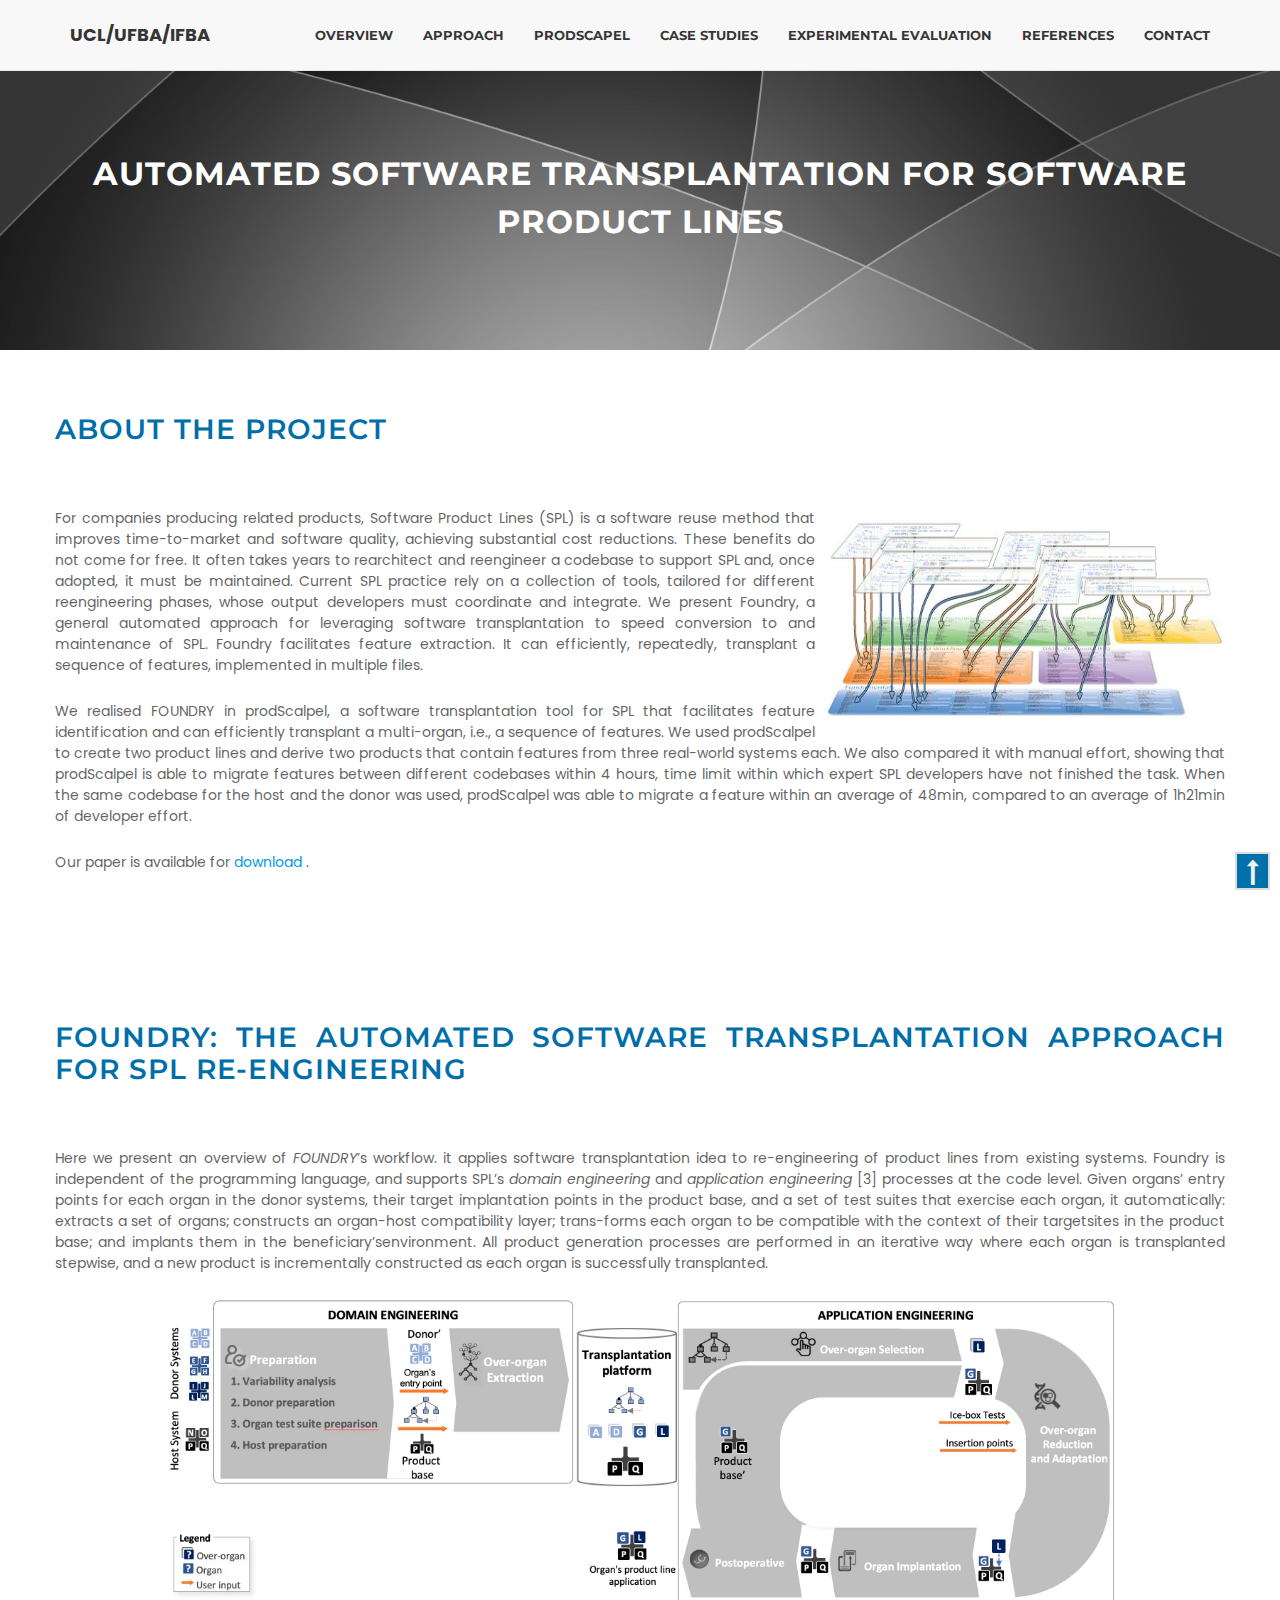
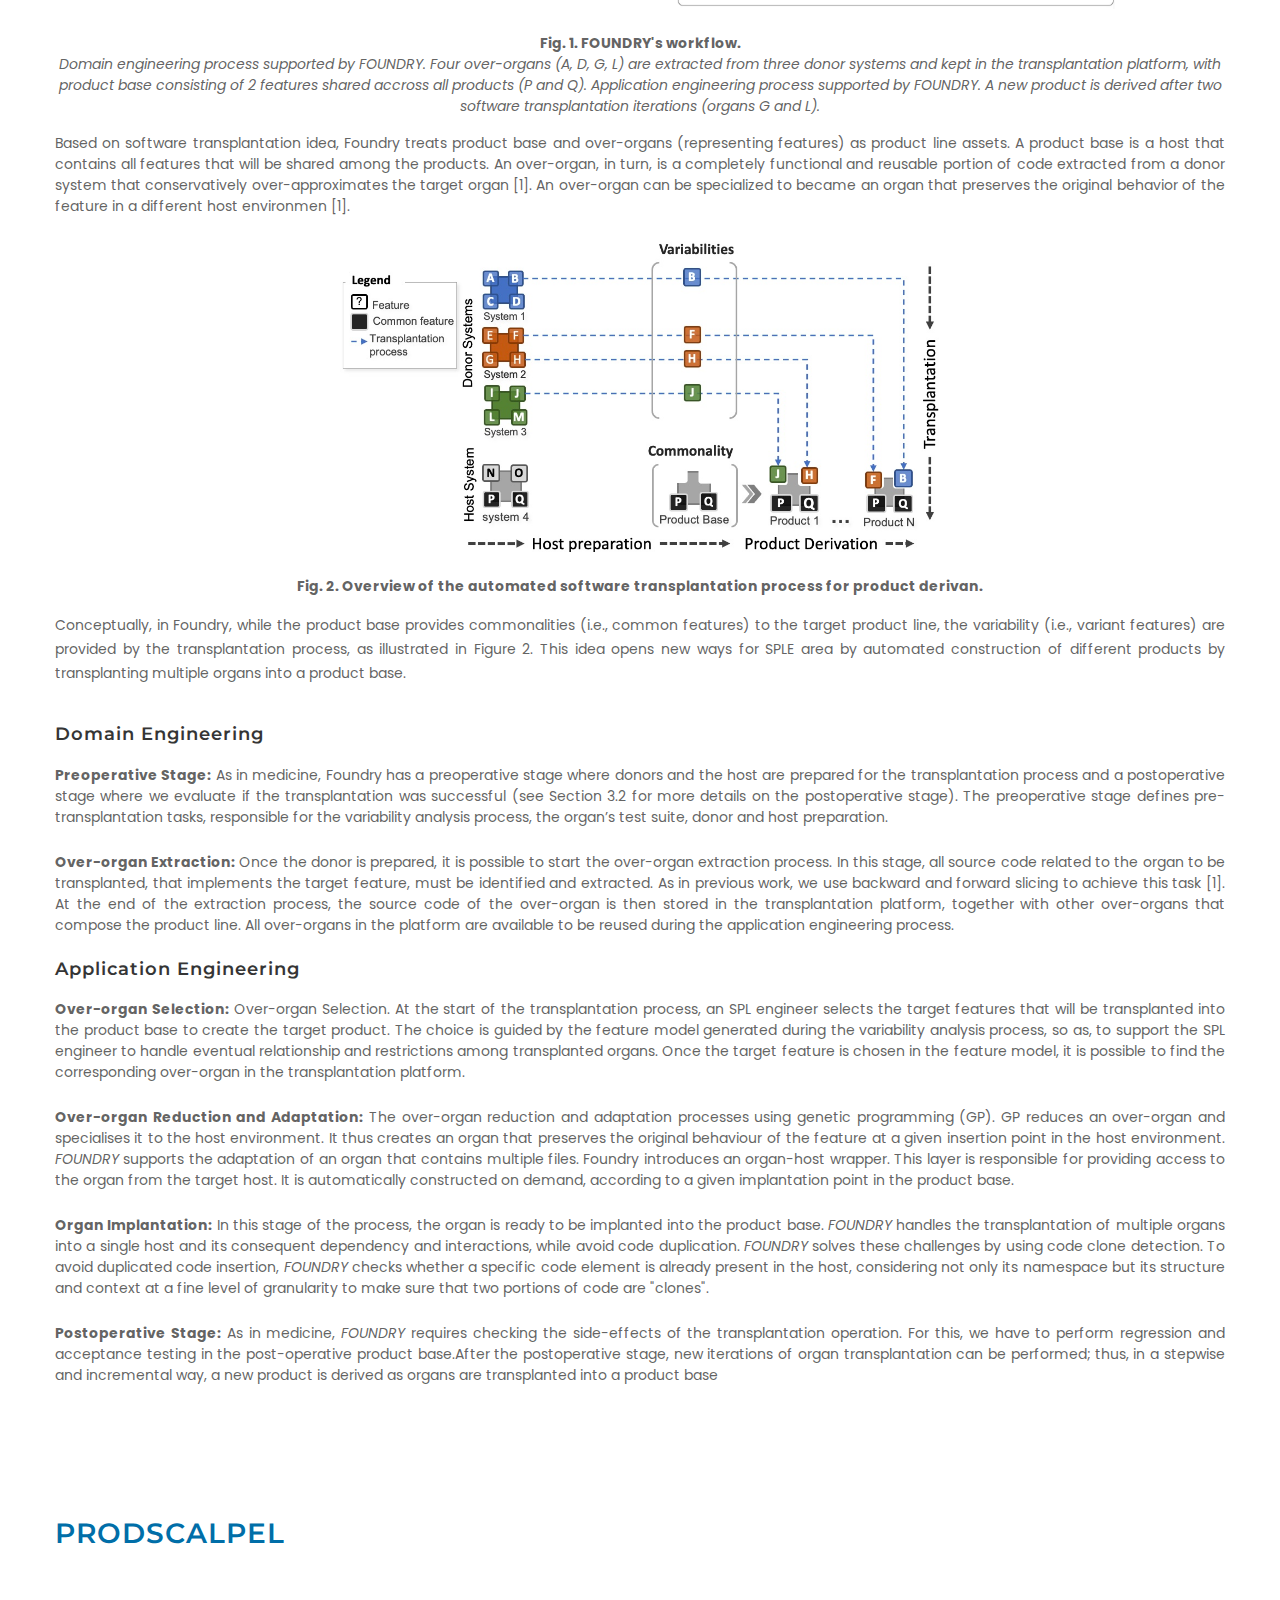
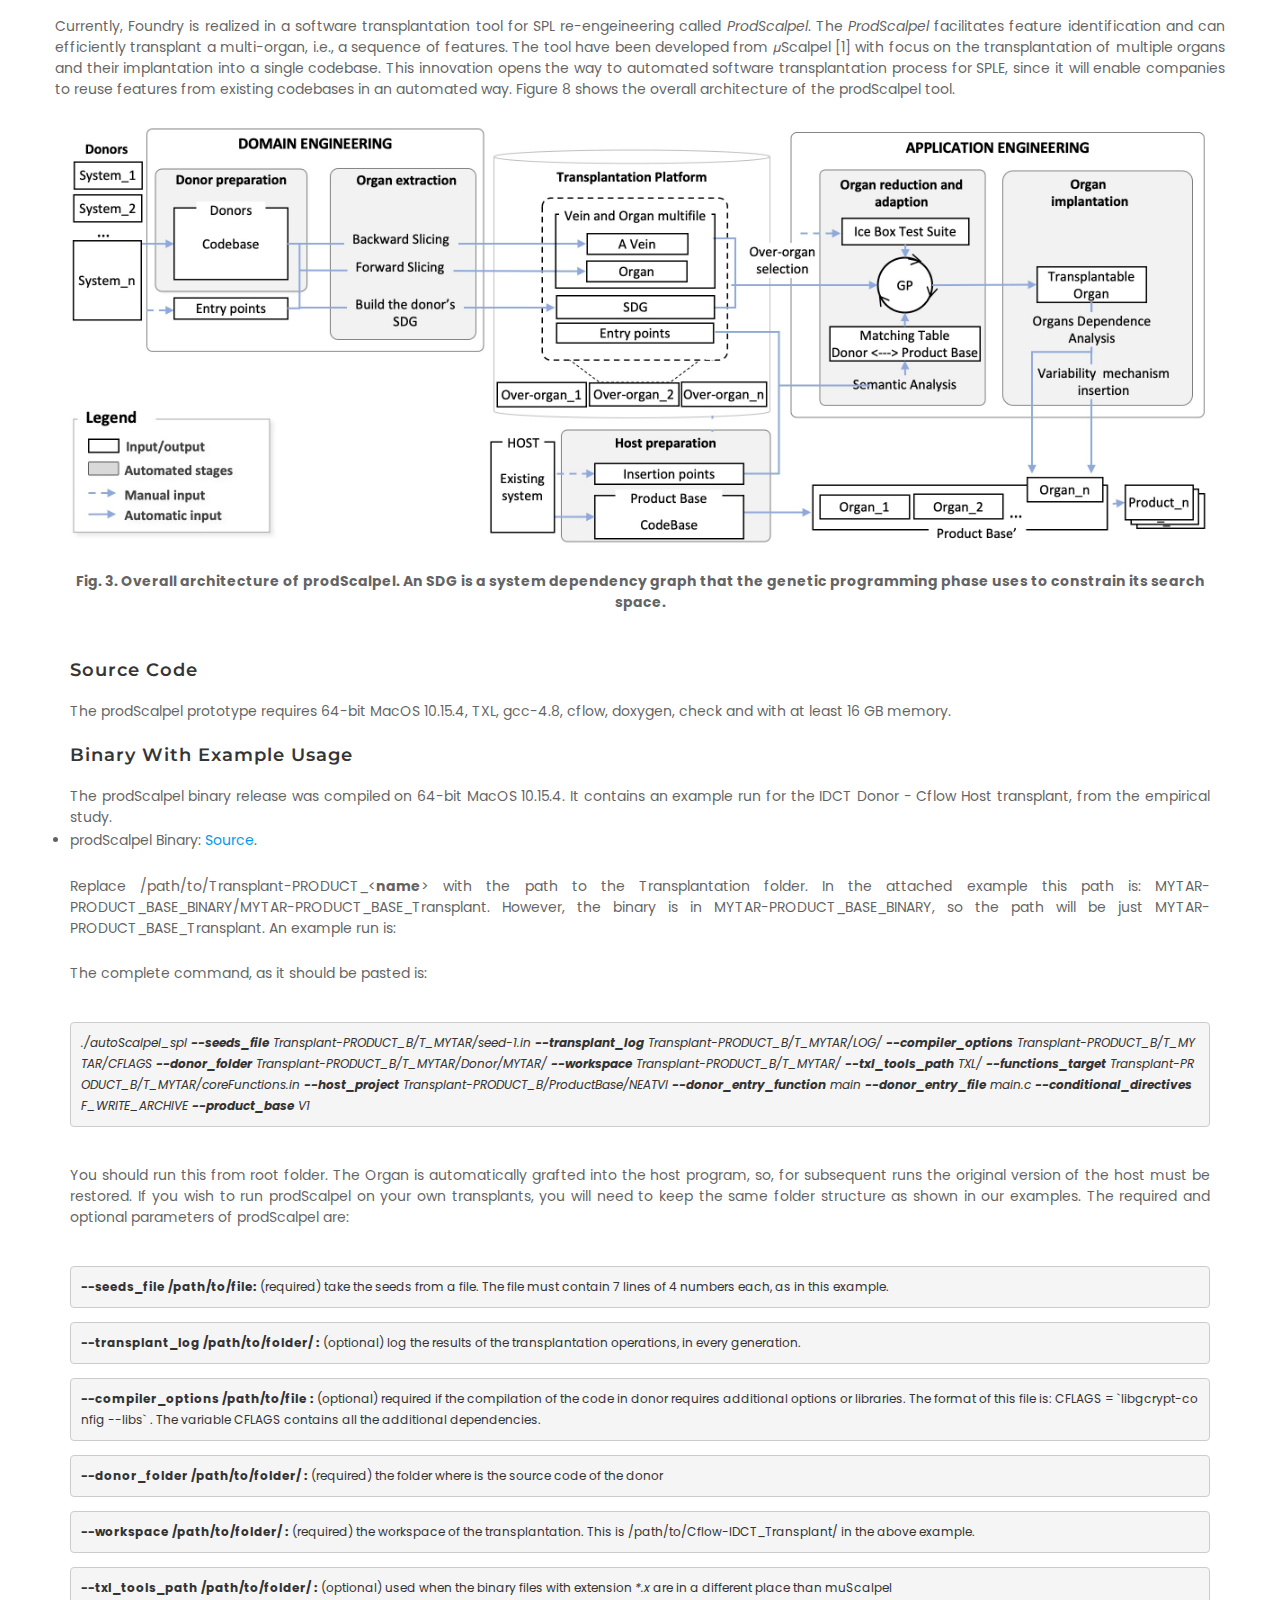
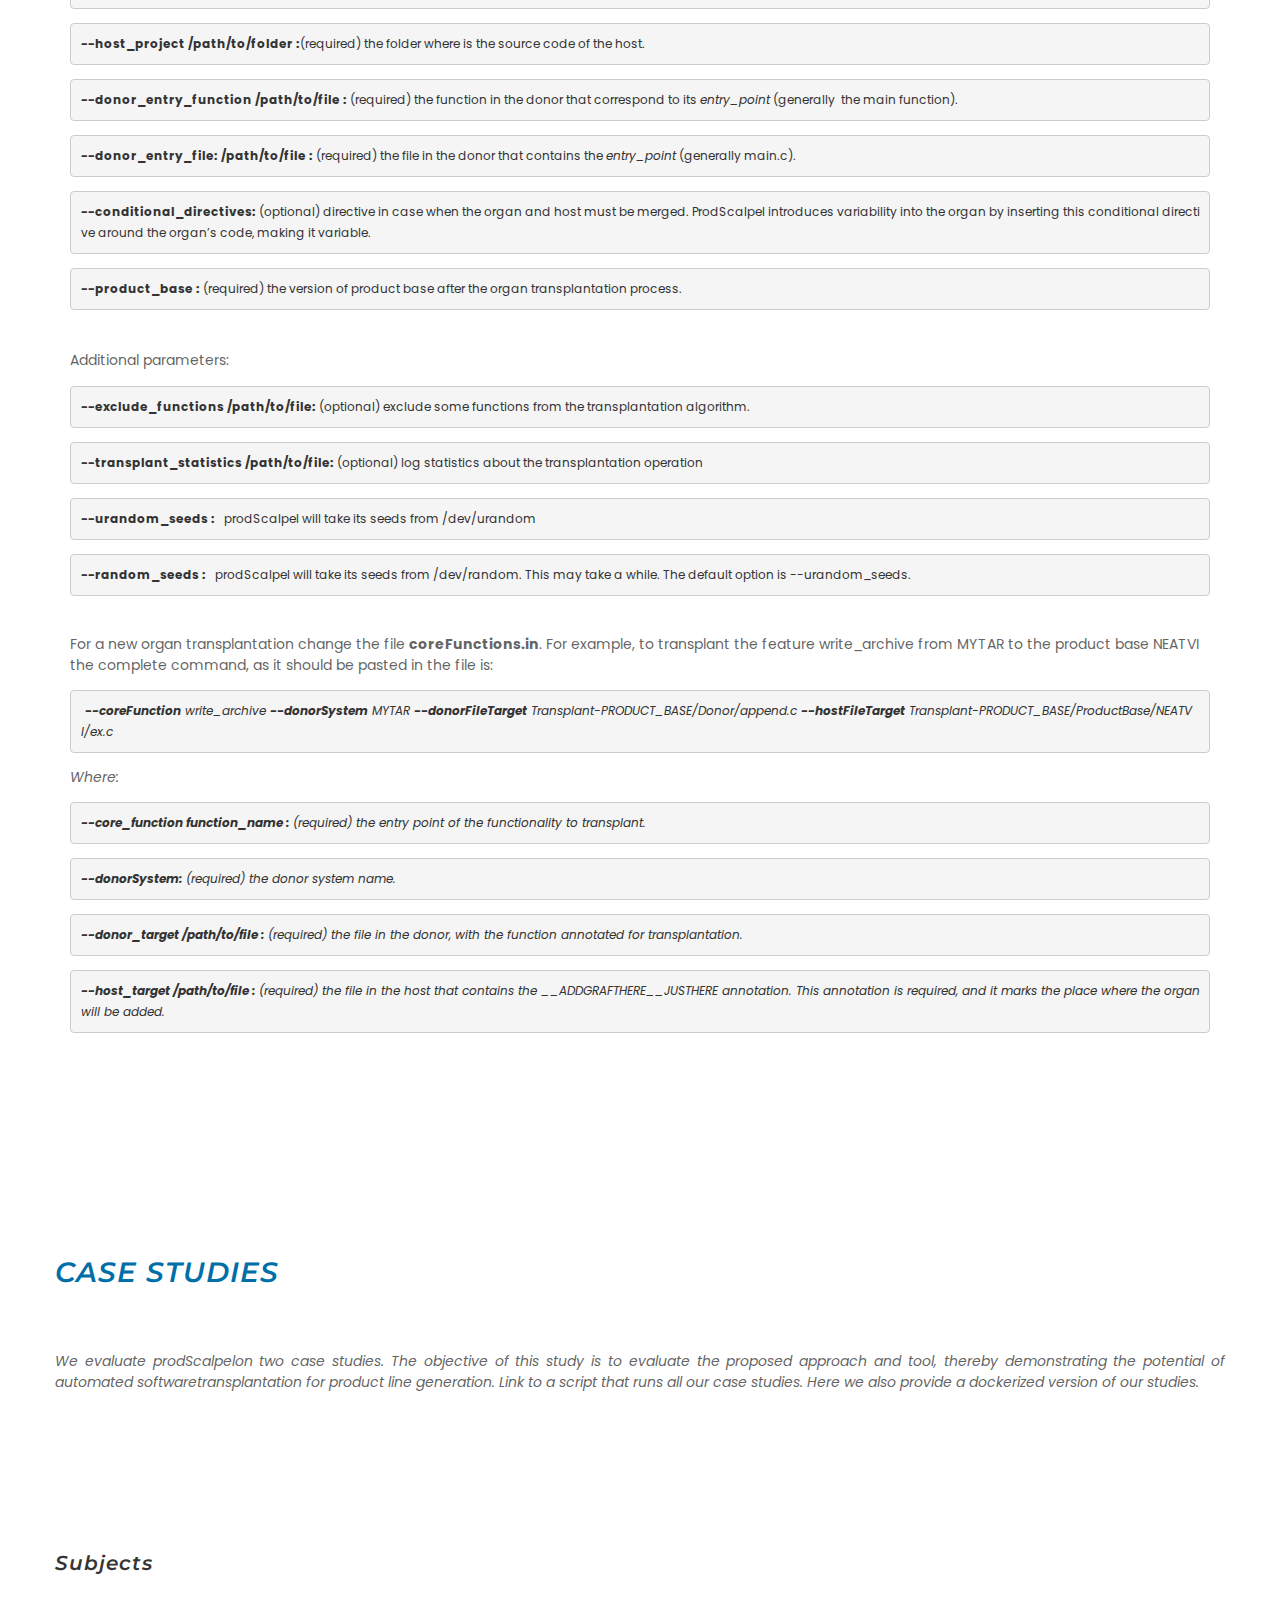
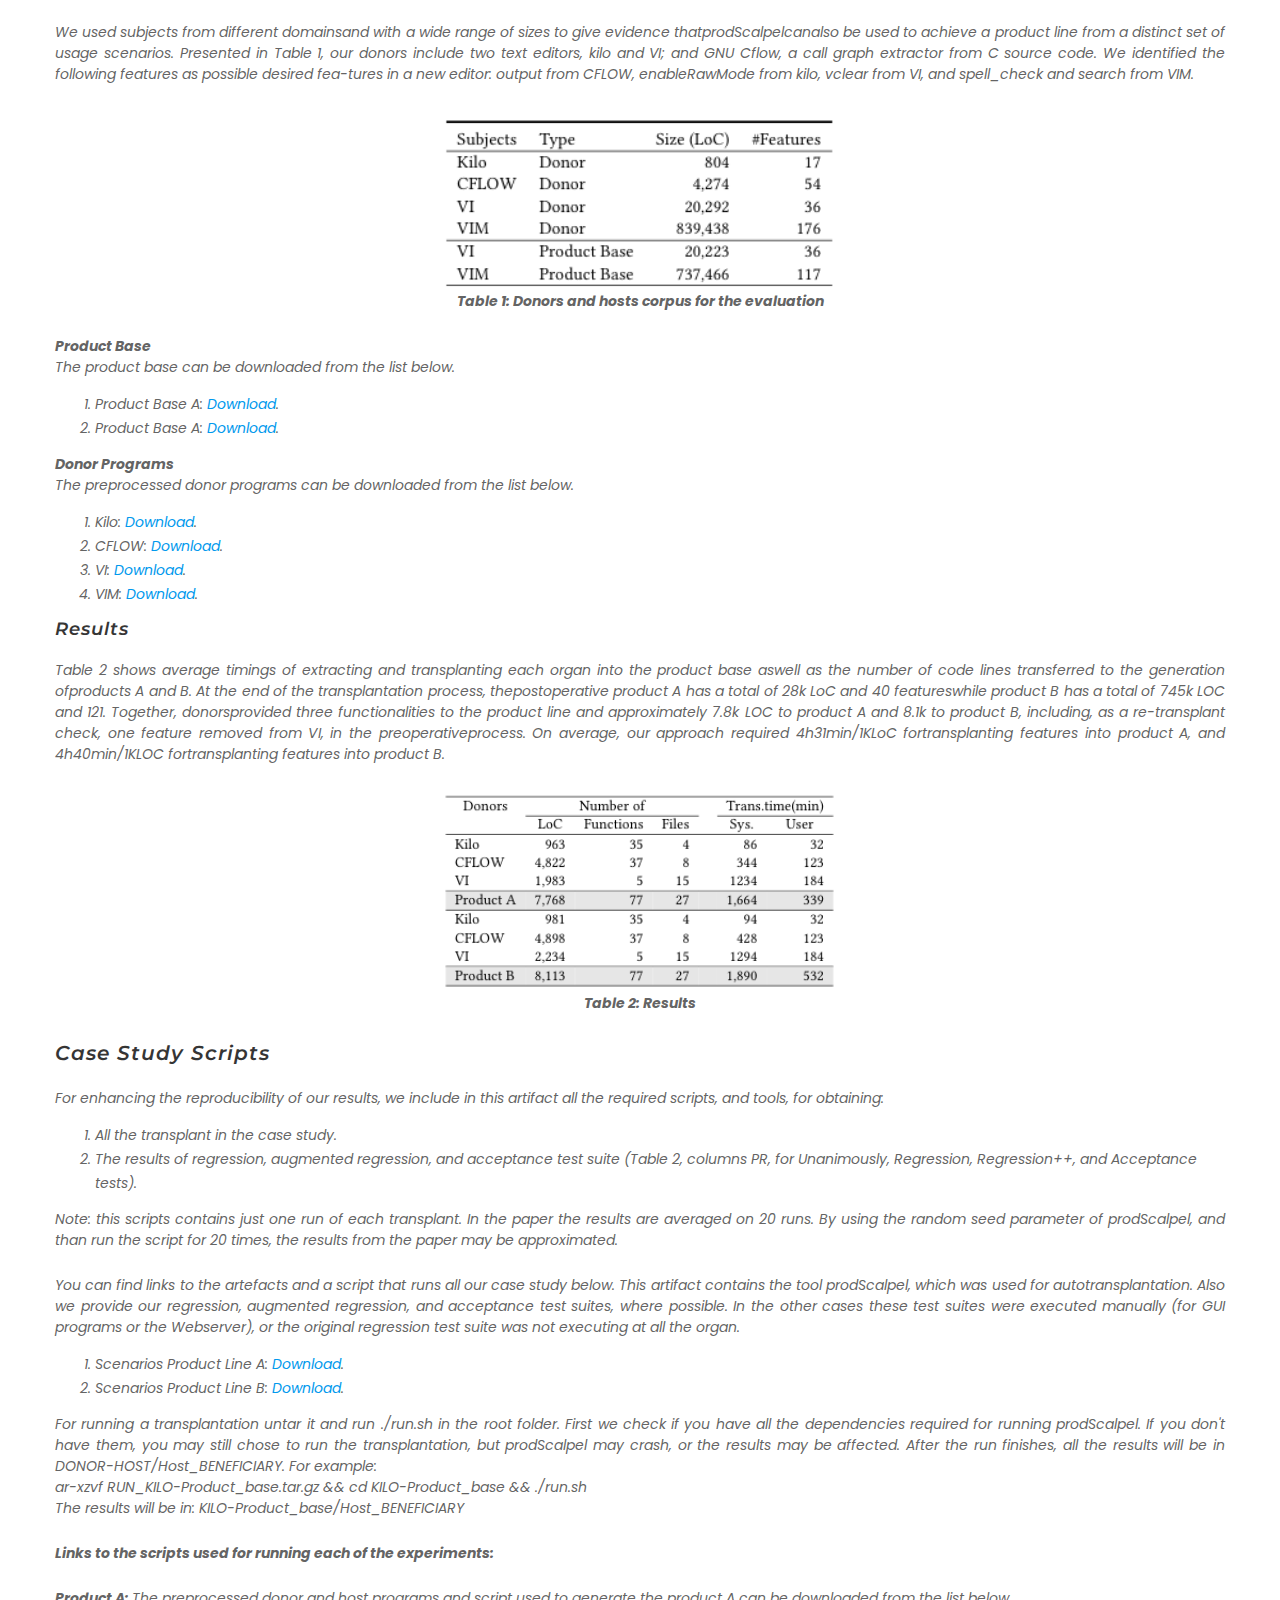
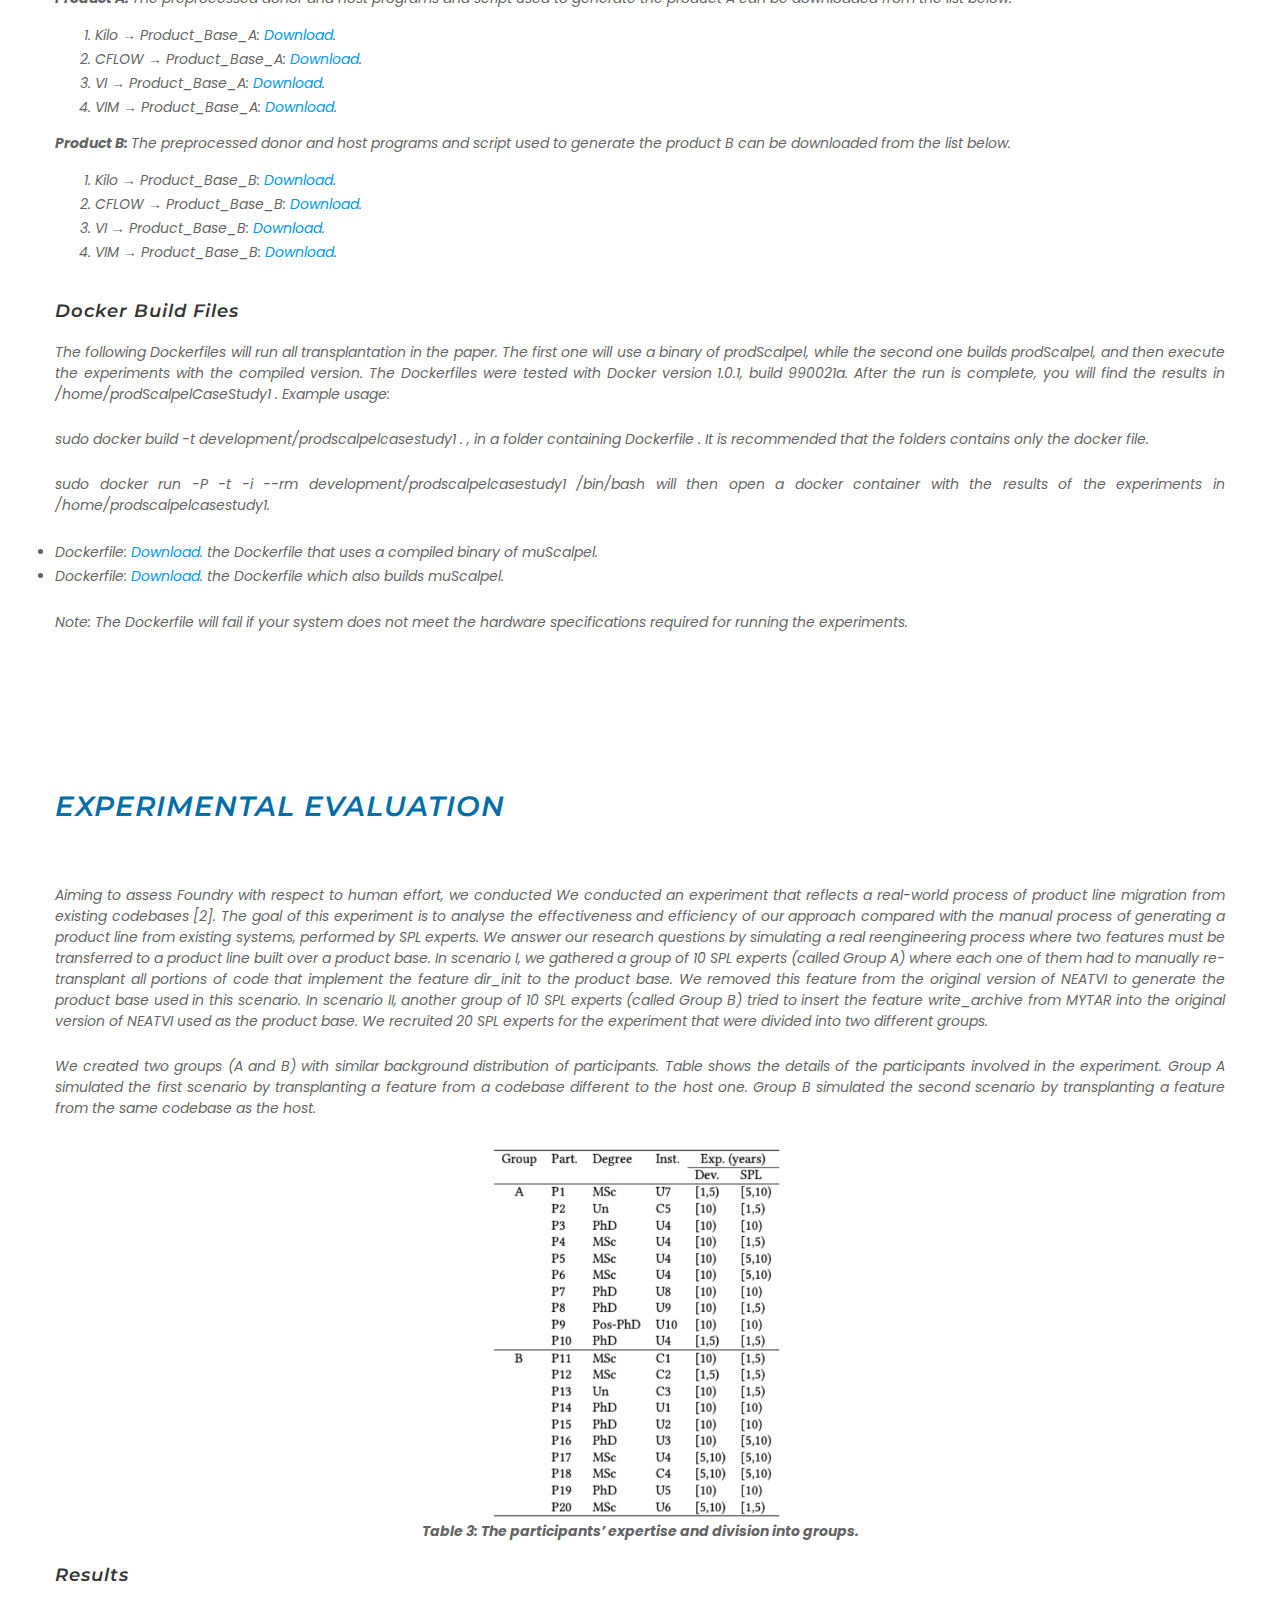
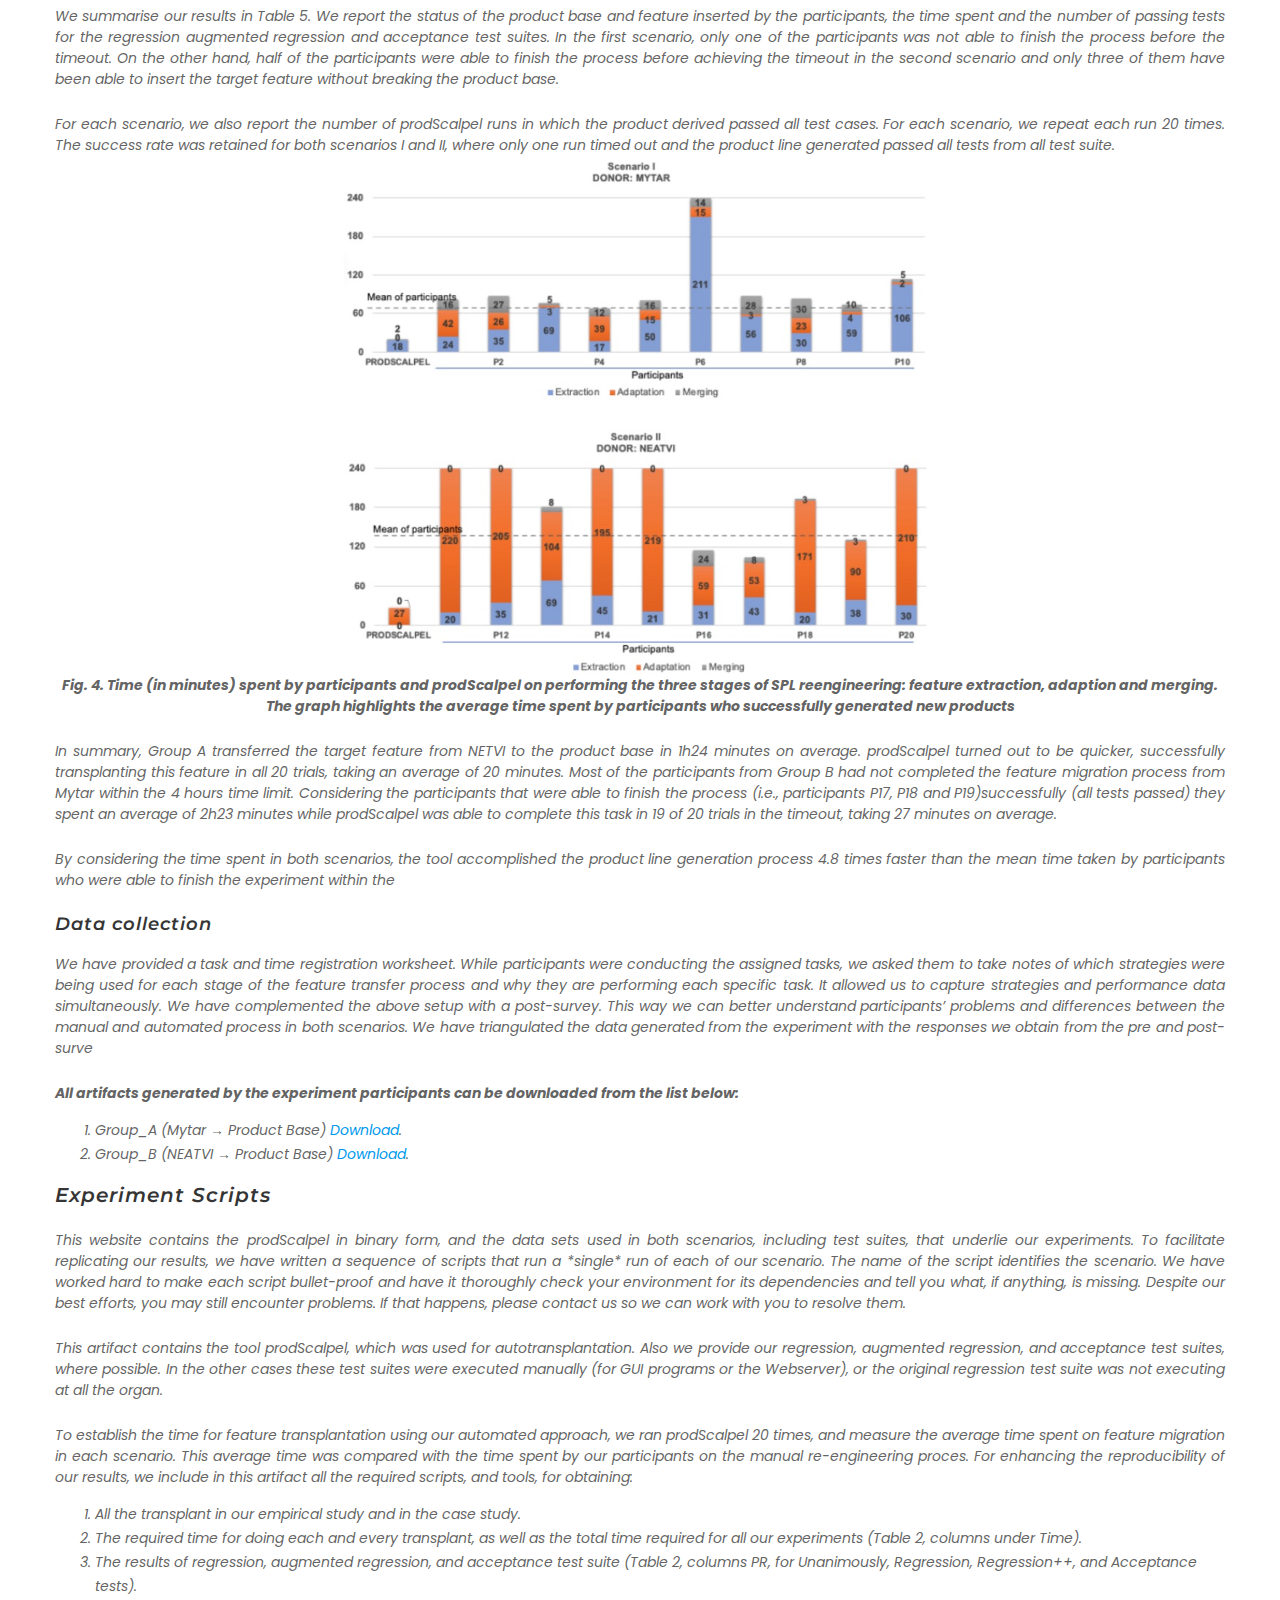
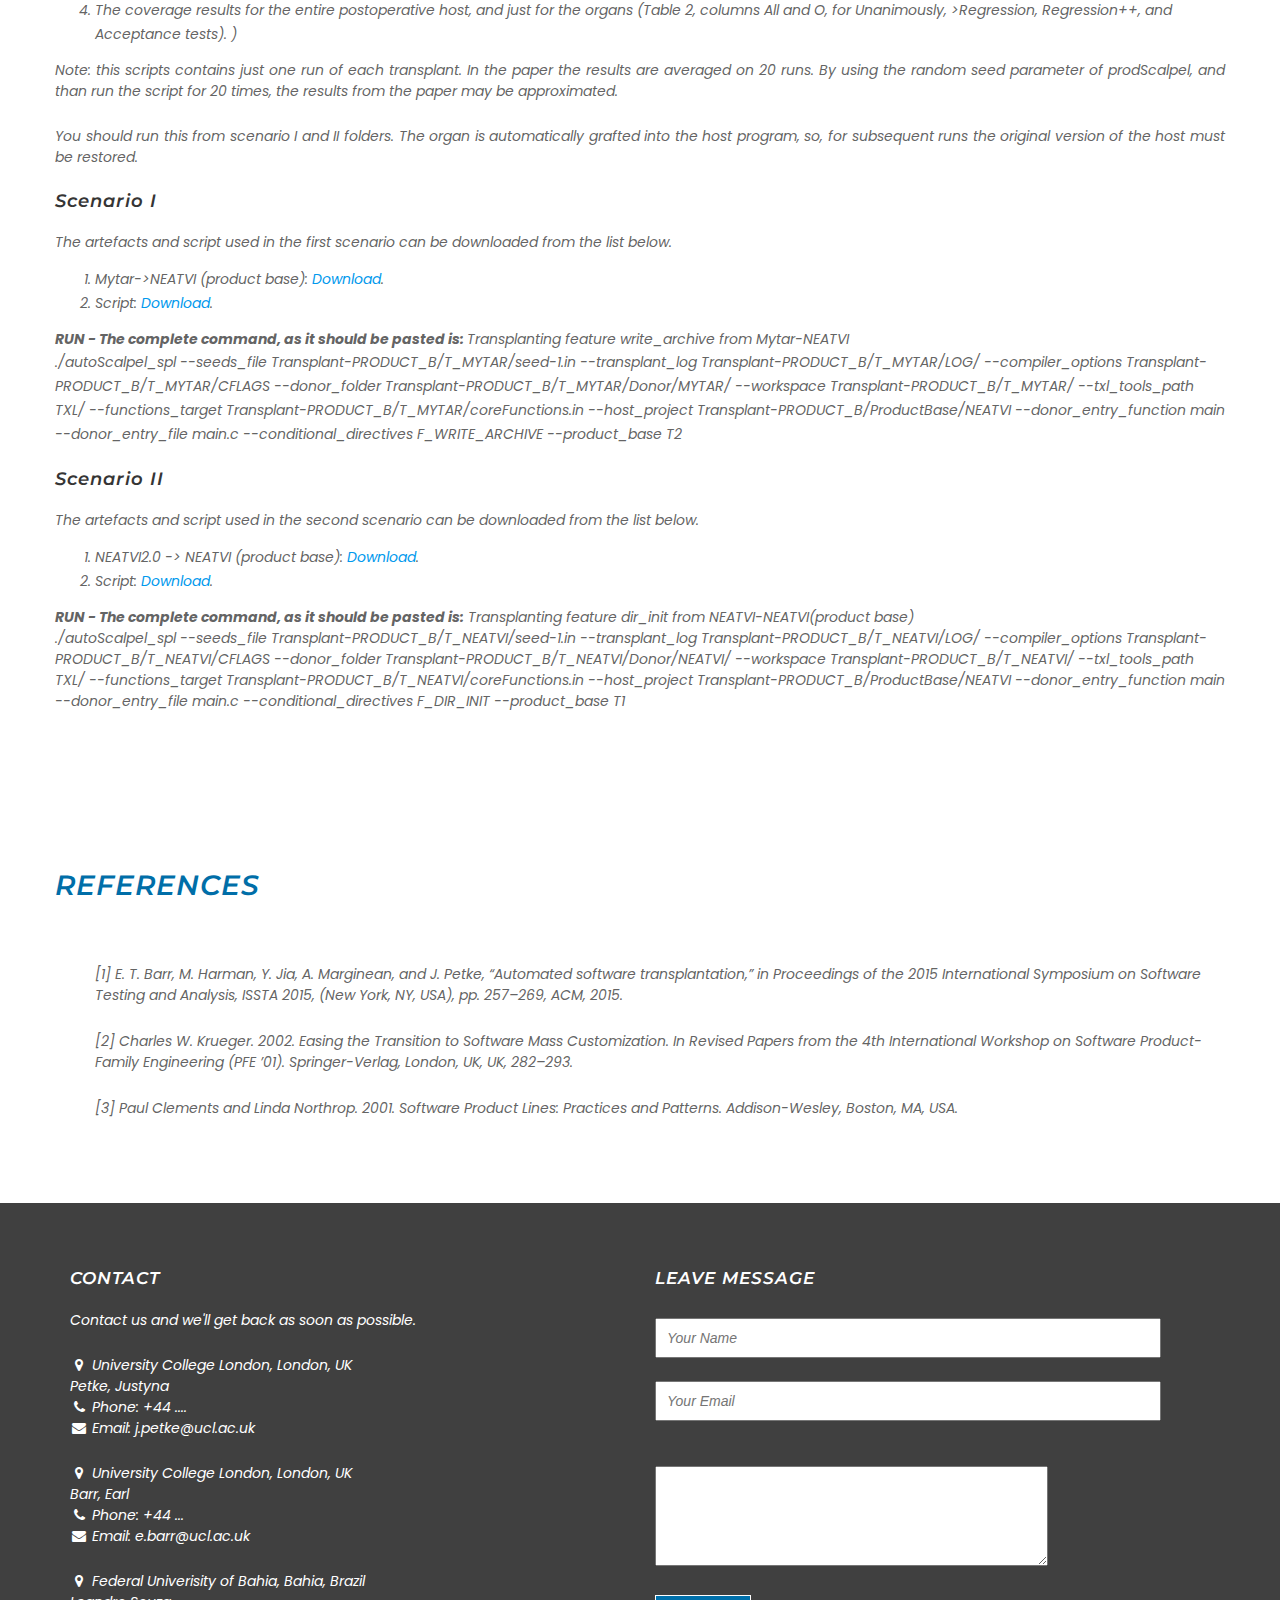
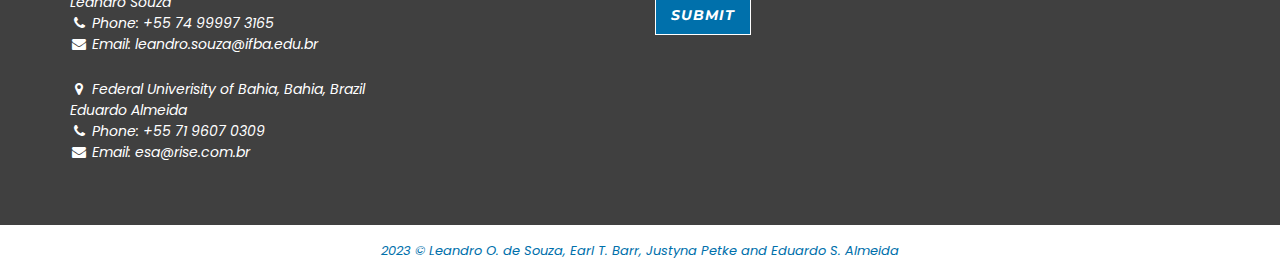
<file: index.html>
<!DOCTYPE html>


<html lang="en">


<head>
    <meta charset="utf-8">
    
    <style>
    .holder {
      display: inline;
    }
    .holder img {
      max-height: 400px;
      max-width: 400px;
      object-fit: cover;
    }

    .table {
      display: inline;
    }
    .table img {
      max-height: 300px;
      max-width: 300px;
      object-fit: cover;
    }

    .table3 img {
      max-height: 500px;
      max-width: 300px;
      object-fit: cover;
    }

    .table4 img {
      max-height: 800px;
      max-width: 600px;
      object-fit: cover;
    }

    .table5 img {
      max-height: 1300px;
      max-width: 950px;
      object-fit: cover;
    }
    
    .table6 img {
      max-height: 600px;
      max-width: 400px;
      object-fit: cover;
    }

    .table2 {
      display: inline;
    }
    .table2 img {
      max-height: 200px;
      max-width: 200px;
      object-fit: cover;
    }

	
    </style>
  
    <meta http-equiv="X-UA-Compatible" content="IE=edge">
    <meta name="viewport" content="width=device-width, initial-scale=1">
    <link rel="shortcut icon" href="assets/images/banner/logo.jpg">

    <title>UCL/UFBA/IFBA</title>

    <!--Bootstrap-->
    <link href="assets/css/bootstrap.min.css" rel="stylesheet">
    <!--Font-awesome CSS-->
    <link href="assets/css/font-awesome.min.css" rel="stylesheet">
    <!--Normalize-->
    <link href="assets/css/normalize.css" rel="stylesheet">
    <!--Pretty Photo-->
    <link href="assets/css/prettyPhoto.css" rel="stylesheet">
    <!--Owl Carousel-->
    <link href="assets/css/owl.carousel.min.css" rel="stylesheet">
    <link href="assets/css/owl.theme.default.min.css" rel="stylesheet">
    <!--Style-->
    <link href="assets/css/style.css" rel="stylesheet">
    <!--Responsive-->
    <link href="assets/css/responsive.css" rel="stylesheet">
</head>

<body>

    <!--Header Area Start-->
    <header class="header-top" id="sticky-header">
        <div class="header-bg">
            <nav class="navbar navbar-default navbar-fixed-top">
                <div class="container">
                    <!-- Brand and toggle get grouped for better mobile display -->
                    <div class="navbar-header">
                        <button type="button" class="navbar-toggle collapsed" data-toggle="collapse" data-target="#bs-example-navbar-collapse-1" aria-expanded="false">
                            <span class="sr-only">Toggle navigation</span>
                            <span class="icon-bar"></span>
                            <span class="icon-bar"></span>
                            <span class="icon-bar"></span>
                        </button>
                        <a class="navbar-brand" href="index.html">UCL/UFBA/IFBA</a>
                    </div><!-- /.navbar-header -->
                    <!-- Collect the nav links, forms, and other content for toggling -->
                    <div class="collapse navbar-collapse" id="bs-example-navbar-collapse-1">
                        <ul class="nav navbar-nav navbar-right">
                            <li><a href="#top">OVERVIEW</a></li>
                            <li><a href="#proposal">APPROACH</a></li> 
                            <li><a href="#corpus-collection">ProdScapel</a></li>
                            <li><a href="#case_study">CASE STUDIES</a></li>
                            <li><a href="#experimental_evaluation">EXPERIMENTAL EVALUATION</a></li>
                            <li><a href="#reference">REFERENCES</a></li>
                            <li><a href="#contact">CONTACT</a></li>
                        </ul><!-- /.navbar-right -->
                    </div><!-- /.navbar-collapse -->
                </div><!-- /.container -->
            </nav><!-- /.nav -->
        </div><!-- /.header-bg -->
    </header><!-- /.header-top -->
    <!--Header Area End-->
    
    <!--Banner Area Start-->
    <div class="banner-area parallax" id="top">
        <div class="banner-bg">
            <div class="container">
                <div class="banner-title text-center">
                    <h1>AUTOMATED SOFTWARE TRANSPLANTATION FOR SOFTWARE PRODUCT LINES</h1>
                    <!-- <div class="banner-btn btn">
                        <a href="#">Contact Us</a>
                    </div><!-- /.banner-btn -->
                </div><!-- /.banner-title -->
            </div><!-- /.container -->
        </div><!-- /.banner-bg -->
    </div><!-- /.banner-area -->
    <!--Banner Area End-->

        <!--Overview Area Start-->
    <div class="about-area" id="overview">
        <div class="about-bg">
            <div class="container">
              <!--  <div class="row">
                    <div class="col-md-6 col-md-offset-3 text-center">
                        <div class="about-title title">
                           
                            <h2>Generating SPL via Automated Software Transplantation</h2>
                        </div><!-- /.about-title -->
                   <!-- </div>
                </div>-->
                <div class="row">
                   
                    
                        <div class="about-details ">
                            <div class="about-title title">
                                <h2>About the Project</h2>  
                            </div>
                            <div class="text-leo about-img">
                            <img src="assets/images/about/about1.jpg" alt="about">
                               
                               <p class="justifyText">For companies producing related products, Software Product Lines (SPL) is a software reuse method that improves time-to-market and software quality, achieving substantial cost reductions. These benefits do not come for free. It often takes years to rearchitect and reengineer a codebase to support SPL and, once adopted, it must be maintained. Current SPL practice rely on a collection of tools, tailored for different reengineering phases, whose output developers must coordinate and integrate. We present Foundry, a general automated approach for leveraging software transplantation to speed conversion to and maintenance of SPL. Foundry facilitates feature extraction. It can efficiently, repeatedly, transplant a sequence of features, implemented in multiple files. 
                               </p>
                               
                               <p class="about-para-middle">We realised FOUNDRY in prodScalpel, a software transplantation tool for SPL that 
                               facilitates feature identification and can efficiently transplant a multi-organ, i.e., a sequence of features. 
                               We used prodScalpel to create two product lines and derive two products that contain features from three real-world 
                               systems each. We also compared it with manual effort, showing that prodScalpel is able to migrate features 
                               between different codebases within 4 hours, time limit within which expert SPL developers have not finished the task. 
                               When the same codebase for the host and the donor was used, prodScalpel was able to migrate a feature within an 
                               average of 48min, compared to an average of 1h21min of developer effort.
                                </p>
                                
                                <p class="about-para-middle">Our paper is available for 
                                <a
                                     href = "https://github.com/leandro-souza/autotransplantation-spl.github.io/raw/main/paper/FOUNDRY_TOSEM_JOURNAL-3.pdf" target = "_ blank"
                                     rel = "noopener"> download</a> . <!--The paper was presented at FSE 2021 and the slides 
                                from the presentation are also available: <a
                                     href = "documents/slide.pdf" target = "_ blank"
                                     rel = "noopener"> slides</a>.
        						</p>-->
                               
                           </div><!-- /.about-img -->
                        </div>
                </div><!-- /.row -->
            </div><!-- /.container -->
        </div><!-- /.about-bg -->
    </div><!-- /.about-area -->
    <!--About Area End-->

<!--News Proposal Start-->
    <div class="news-area" id="proposal">
        <div class="news-bg">
            <div class="container">
                <div class="row">
                        <div class="text-leo about-title title">
                             <h2>FOUNDRY: The Automated Software Transplantation Approach for SPL re-engineering</h2>

                            
                          <div class="text-leo about-img_square">
                        
                            
                             <p>Here we present an overview of <i>FOUNDRY</i>’s workflow.  it applies software transplantation idea to re-engineering of product lines from existing systems. Foundry is independent of the programming language, and supports SPL’s <i>domain engineering</i> and <i>application engineering</i> [3] processes at the code level.
                             Given organs’ entry points for each organ in the donor systems, their target implantation points in the product base, 
                             and a set of test suites that exercise each organ, it automatically: extracts a set of organs; constructs an organ-host compatibility layer; trans-forms each organ to be compatible with the context of their targetsites in the product base; and implants them in 
                             the beneficiary’senvironment. All product generation processes are performed in an iterative 
                             way where each organ is transplanted stepwise, and a new product is incrementally constructed 
                             as each organ is successfully transplanted.
                             </p>
                             <br>
                         </div><!-- /.about-img -->

                           <!--  <img src="assets/images/img/foundry-approach.jpg" alt="about">-->
                            <div class='table5'>
                                <p align="center"><img src='assets/images/img/foundry-approach.jpg'\></p> 
                                <br>
                                <p align="center"><b>Fig. 1. FOUNDRY's workflow. </b>
                                <p align="center"> <i>Domain engineering process supported by FOUNDRY. Four over-organs (A, D, G, L) are extracted from three donor systems and kept in the transplantation platform, with product base consisting of 2 features shared accross all products (P and Q). Application engineering process supported by FOUNDRY. A new product is derived after two software transplantation iterations (organs G and L).</i></p> 
                            </div>
                         <div class="text-leo about-img_square">
                             <p>Based on software transplantation idea, Foundry treats product base and over-organs (representing features) as product line assets. A product base is a host that contains all features that will be shared among the products. An over-organ, in turn, is a completely functional and reusable portion of code extracted from a donor system that conservatively over-approximates the target organ [1]. An over-organ can be specialized to became an organ that preserves the original behavior of the feature in a different host environmen [1].

                        </div><!-- /.about-img -->
                         <br>
                        <div class='table4'>
                                <p align="center"><img src='assets/images/img/autotransplantation_for_spl.jpg'\></p> 
                                <br>
                                <p align="center"><b>Fig. 2. Overview of the automated software transplantation process for product derivan.</b></p> 
                        </div>

                     
                            
                        <div class="text-leo about-img_square">
                             Conceptually, in Foundry, while the product base provides commonalities (i.e., common features) to the target product line, the variability (i.e., variant features) are provided by the transplantation process, as illustrated in Figure 2. This idea opens new ways for SPLE area by automated construction of different products by transplanting multiple organs into a product base.
                             
                             </p>  

                             <br>

                        </div><!-- /.about-img -->
                       
                        <div class="text-leo about-img_square">
                           	 <!-- <div class='holder'>
    							<p align="center"><img src='assets/images/img/approachV5.png'\>
  							 </div>
                             <p align="center"><b>Figure 1: Overall <i>FOUNDRY</i></b></p> 
                       		 <br> -->
                             
                             <h5>Domain Engineering</h5>
                             <p><strong>Preoperative Stage:</strong> As in medicine, Foundry has a preoperative stage where donors and the host are prepared for the transplantation process and a postoperative stage where we evaluate if the transplantation was successful (see Section 3.2 for more details on the postoperative stage). The preoperative stage defines pre-transplantation tasks, responsible for the variability analysis process, the organ’s test suite, donor and host preparation.
                             </p>
                             <br>
                             
                             <p><strong>Over-organ Extraction:</strong>  Once the donor is prepared, it is possible to start the over-organ extraction process. In this stage, all source code related to the organ to be transplanted, that implements the target feature, must be identified and extracted. As in previous work, we use backward and forward slicing to achieve this task [1]. At the end of the extraction process, the source code of the over-organ is then stored in the transplantation platform, together with other over-organs that compose the product line. All over-organs in the platform are available to be reused during the application engineering process.
                             </p> 
                             <br>
                             
                             <h5>Application Engineering</h5>

                             <p><strong>Over-organ Selection:</strong>  Over-organ Selection. At the start of the transplantation process, an SPL engineer selects the target features that will be transplanted into the product base to create the target product. The choice is guided by the feature model generated during the variability analysis process, so as, to support the SPL engineer to handle eventual relationship and restrictions among transplanted organs. Once the target feature is chosen in the feature model, it is possible to find the corresponding over-organ in the transplantation platform.
                             </p>
                             <br>
                             <p><strong>Over-organ Reduction and Adaptation:</strong> The over-organ reduction and adaptation processes using genetic programming (GP). GP reduces an over-organ and specialises it to the host environment. It thus creates an organ that preserves the original behaviour of the feature at a given insertion point in the host environment. <i>FOUNDRY</i> supports the adaptation of an organ that contains multiple files. Foundry introduces an organ-host wrapper. This layer is responsible for providing access to the organ from the target host. It is automatically constructed on demand, according to a given implantation point in the product base.</p>
                             <br>
                            
                             <p><strong>Organ Implantation:</strong>   In this stage of the process, the organ is ready to be implanted into the product base. <i>FOUNDRY</i> handles the transplantation of multiple organs into a single host and its consequent dependency and interactions, while avoid code duplication. <i>FOUNDRY</i> solves these challenges by using code clone detection. To avoid duplicated code insertion, <i>FOUNDRY</i> checks whether a specific code element is already present in the host, considering not only its namespace but its structure and context at a fine level of granularity to make sure that two portions of code are "clones".</p>
                             <br>
                            
                             <p><strong>Postoperative Stage:</strong>  As in medicine, <i>FOUNDRY</i> requires checking the side-effects of the transplantation operation. 
                             For this, we have to perform regression and acceptance testing in the post-operative product base.After the postoperative stage, new iterations of organ transplantation can be performed; thus, in a stepwise and incremental way, a new product is derived as organs are transplanted into a product base</p>
                           </div><!-- /.about-img -->
                              
                        </div><!-- /.news-title -->
                           
                </div><!-- /.row -->
            </div><!-- /.container -->
        </div><!-- /.news-bg -->
    </div><!-- /.news-area -->
    <!--News Area End-->
    
    

 <!--corpus-collection Area Start-->
    <div class="projects-area" id="corpus-collection">
        <div class="projects-bg">
            <div class="container">
                <div class="row">
                    
                        <div class="projects-title title">
                            <h2>ProdScalpel</h2>
                        </div><!-- /.about-title -->
                            
                            <p class="justifyText">Currently, Foundry is realized in a software transplantation tool for SPL re-engeineering called <i>ProdScalpel</i>. The <i>ProdScalpel</i> facilitates feature identification and can efficiently transplant a multi-organ, i.e., a sequence of features. The tool have been developed from 𝜇Scalpel [1] with focus on the transplantation of multiple organs and their implantation into a single codebase. This innovation opens the way to automated software transplantation process for SPLE, since it will enable companies to reuse features from existing codebases in an automated way. Figure 8 shows the overall architecture of the prodScalpel tool. 
                            </p>
                            <br>
                             </div><!-- /.about-title -->
                            <p align="center"><img src="assets/images/img/prodscalpel-workflow.jpg" alt="about"></p>
                            <br>
                            <p align="center"><b>Fig. 3. Overall architecture of prodScalpel. An SDG is a system dependency graph that the genetic programming phase uses to constrain its search space.</b></p> 
                            <br>
                            <div class="projects-title title">
                            <br>
                             <h5>Source Code</h5>
                             <p class="justifyText"> The prodScalpel prototype requires 64-bit MacOS 10.15.4, TXL, gcc-4.8, cflow, doxygen, check and with at least 16 GB memory.
                             
                             </p>
                             <!--</ol>
                              <li>prodScalpel: <a href="../../assets/img/donors">Source</a>.</li>
                             </ol>-->
                            <br>
                            
                            <h5>Binary With Example Usage</h5>
                              <p class="justifyText">The prodScalpel binary release was compiled on 64-bit MacOS 10.15.4. It contains an example run for the IDCT Donor - Cflow Host transplant,
                             from the empirical study.</p>
                            </ol>
                              <li>prodScalpel Binary: <a href="../../assets/img/donors">Source</a>.</li>
                             </ol>
                            <br>
                            
                            <p class="justifyText">Replace /path/to/Transplant-PRODUCT_&lt;<strong>name</strong>&gt; with the path to the Transplantation folder. In the attached example this path is: 
                            MYTAR-PRODUCT_BASE_BINARY/MYTAR-PRODUCT_BASE_Transplant. However, the binary is in MYTAR-PRODUCT_BASE_BINARY, so the path will be just 
                            MYTAR-PRODUCT_BASE_Transplant. An example run is:</p>
                            <br>
                            
                            <p>The complete command, as it should be pasted is:</p> 
							<br>
							<div class="col-12">
								<pre><i><p style="font-size: 12px">./autoScalpel_spl <strong>--seeds_file</strong> Transplant-PRODUCT_B/T_MYTAR/seed-1.in <strong>--transplant_log</strong> Transplant-PRODUCT_B/T_MYTAR/LOG/ <strong>--compiler_options</strong> Transplant-PRODUCT_B/T_MYTAR/CFLAGS <strong>--donor_folder</strong> Transplant-PRODUCT_B/T_MYTAR/Donor/MYTAR/ <strong>--workspace</strong> Transplant-PRODUCT_B/T_MYTAR/ <strong>--txl_tools_path</strong> TXL/ <strong>--functions_target</strong> Transplant-PRODUCT_B/T_MYTAR/coreFunctions.in <strong>--host_project</strong> Transplant-PRODUCT_B/ProductBase/NEATVI <strong>--donor_entry_function</strong> main <strong>--donor_entry_file</strong> main.c <strong>--conditional_directives</strong> F_WRITE_ARCHIVE <strong>--product_base</strong> V1 </p></i></pre>
							</div>
							
							<br>
                            <p class="justifyText">You should run this from root folder. The Organ is automatically grafted into the host program, so, for subsequent 
 							runs the original version of the host must be restored. If you wish to run prodScalpel on your own transplants, you will 
 							need to keep the same folder structure as shown in our examples. The required and optional parameters of prodScalpel are:</p>
 							<br>
 							
 							<div>
 								<pre><p style="font-size: 12px"><strong>--seeds_file /path/to/file:</strong> (required) take the seeds from a file. The file must contain 7 lines of 4 numbers each, as in this example.</p></pre>
 								<pre><p style="font-size: 12px"><strong>--transplant_log /path/to/folder/ :</strong> (optional) log the results of the transplantation operations, in every generation.</p></pre>
								<pre><p style="font-size: 12px"><strong>--compiler_options /path/to/file :</strong> (optional) required if the compilation of the code in donor requires additional options or libraries. The format of this file is: CFLAGS = `libgcrypt-config --libs` . The variable CFLAGS contains all the additional dependencies.</p></pre>
 								<pre><p style="font-size: 12px"><strong>--donor_folder /path/to/folder/ :</strong> (required) the folder where is the source code of the donor</p></pre>
								<pre><p style="font-size: 12px"><strong>--workspace /path/to/folder/ :</strong> (required) the workspace of the transplantation. This is /path/to/Cflow-IDCT_Transplant/ in the above example.</p></pre>
 								<pre><p style="font-size: 12px"><strong>--txl_tools_path /path/to/folder/ :</strong> (optional) used when the binary files with extension <i>*.x</i> are in a different place than muScalpel</p></pre>
 								<pre><p style="font-size: 12px"><strong>--host_project /path/to/folder :</strong>(required) the folder where is the source code of the host.</p></pre>
 								<pre><p style="font-size: 12px"><strong>--donor_entry_function /path/to/file :</strong> (required) the function in the donor that correspond to its <i>entry_point</i> (generally  the main function).</p></pre>
 					    		<pre><p style="font-size: 12px"><strong>--donor_entry_file: /path/to/file :</strong> (required) the file in the donor that contains the <i>entry_point</i> (generally main.c).</p></pre>
 					    		<pre><p style="font-size: 12px"><strong>--conditional_directives:</strong> (optional) directive in case when the organ and host must be merged. ProdScalpel introduces variability into the organ by inserting this conditional directive around the organ’s code, making it variable.</p></pre>
							 	<pre><p style="font-size: 12px"><strong>--product_base :</strong> (required) the version of product base after the organ transplantation process. </p></pre>
							</div>
							<br>
 							
 							Additional parameters:
 							
 							<pre><p style="font-size: 12px"><strong>--exclude_functions /path/to/file:</strong> (optional) exclude some functions from the transplantation algorithm. </p></pre>
 							<pre><p style="font-size: 12px"><strong>--transplant_statistics /path/to/file:</strong> (optional) log statistics about the transplantation operation</p></pre>
 							<pre><p style="font-size: 12px"><strong>--urandom_seeds : </strong>  prodScalpel will take its seeds from /dev/urandom</p></pre>
 							<pre><p style="font-size: 12px"><strong>--random_seeds : </strong>  prodScalpel will take its seeds from /dev/random. This may take a while. The default option is --urandom_seeds.</p></pre>
							<br>
							<div class="col-12">
								<p>For a new organ transplantation change the file <strong>coreFunctions.in</strong>.  For example, to transplant the feature write_archive from MYTAR to the product base NEATVI the complete command, as it should be pasted in the file is:</p>
								<pre><i><p style="font-size: 12px"> <strong>--coreFunction</strong> write_archive <strong>--donorSystem</strong> MYTAR <strong>--donorFileTarget</strong> Transplant-PRODUCT_BASE/Donor/append.c <strong>--hostFileTarget</strong> Transplant-PRODUCT_BASE/ProductBase/NEATVI/ex.c</p></pre>
							    <p>Where:</p>
								<pre><p style="font-size: 12px"><strong>--core_function function_name :</strong> (required) the entry point of the functionality to transplant.</p></pre>
								<pre><p style="font-size: 12px"><strong>--donorSystem:</strong> (required) the donor system name.</p></pre>
								<pre><p style="font-size: 12px"><strong>--donor_target /path/to/file :</strong> (required) the file in the donor, with the function annotated for transplantation.</p></pre>
								<pre><p style="font-size: 12px"><strong>--host_target /path/to/file :</strong> (required) the file in the host that contains the __ADDGRAFTHERE__JUSTHERE annotation. This annotation is required, and it marks the place where the organ will be added.</p></pre>
								<br>
                            </div>
                        </div><!-- /.project-title -->
                    </div>
                </div>
                 
                </div><!-- /.row -->
            </div><!-- /.container -->
        </div><!-- /.projects-bg -->
    </div><!-- /.projects-area -->
    <!--Projects Area End-->
    
    
    <!--News Proposal Start-->
    <div class="news-area" id="case_study">
        <div class="news-bg">
            <div class="container">
                <div class="row">
                        <div class="text-leo about-title title">
                            <h2>CASE STUDIES</h2>
                            <p>We evaluate prodScalpelon two case studies. The objective of this study is to evaluate the proposed approach and 
                            tool, thereby demonstrating the potential of automated softwaretransplantation for product line generation. Link to a script that runs all our case studies. Here we also provide a dockerized version of our studies.
                            </p>
                            <br>
                           
    
                    </div><!-- /.row -->
            </div><!-- /.container -->
        </div><!-- /.news-bg -->
    </div><!-- /.news-area -->
    <!--News Area End-->
    
    
<!--About Methodology Start-->
    <div class="about-area" id="case_study_1">
        <div class="about-bg">
            <div class="container">
                <div class="row">
   
                        <div class="about-title title">
                          <!--  <h2>Case study 1</h2>-->
                        </div><!-- /.about-title -->

                             
							 <h4>Subjects</h4>
							 <br>
							 <p class="justifyText">We used subjects from different domainsand with a wide range of sizes to give evidence thatprodScalpelcanalso be used 
							 to achieve a product line from a distinct set of usage scenarios. Presented in Table 1, our donors include two text editors, kilo
							 and VI; and GNU Cflow, a call graph extractor from C source code. We identified the following features as possible desired fea-tures
							 in a new editor: output from CFLOW, <i>enableRawMode</i> from kilo, <i>vclear<i/> from VI, and <i>spell_check</i> and <i>search</i> from VIM.
							 </p>
							 <br> 
							 <div class='table6'>
    							<p align="center"><img src='assets/images/img/subjects.png' \>
  							 </div>
                             <p align="center"><b>Table 1: Donors and hosts corpus for the evaluation</b></p> 
                       		 <br> 
                       		 
                       		 <p><strong>Product Base</strong> 
                       		 </p>
                             <p>The product base can be downloaded from the list below.</p>
                               <ol> 
                                <li>Product Base A: <a href="../../assets/img/donors">Download</a>.</li>                      
                                <li>Product Base A: <a href="../../assets/img/donors">Download</a>.</li>
                                </ol> 
                             <p><strong>Donor Programs</strong> 
                       		 </p>
                       		 
                             <p>The preprocessed donor programs can be downloaded from the list below.</p>
                              <ol> 
                                <li>Kilo: <a href="../../assets/img/donors">Download</a>.</li>
                                <li>CFLOW: <a href="../../assets/img/donors">Download</a>.</li>
                                <li>VI: <a href="../../assets/img/donors">Download</a>.</li>
                                <li>VIM: <a href="../../assets/img/donors">Download</a>.</li>
                               </ol>
                            
                            <h5>Results</h5> 
                       		</p>
                       		<p class="justifyText">Table 2 shows average timings of extracting and transplanting each organ into the product base aswell as the number of code 
                       		 lines transferred to the generation ofproducts A and B. At the end of the transplantation process, thepostoperative product A 
                       		 has a total of 28k LoC and 40 featureswhile product B has a total of 745k LOC and 121. Together, donorsprovided three 
                       		 functionalities to the product line and approximately 7.8k LOC to product A and 8.1k to product B, including, as a re-transplant 
                       		 check, one feature removed from VI, in the preoperativeprocess. On average, our approach required 4h31min/1KLoC fortransplanting 
                       		 features into product A, and 4h40min/1KLOC fortransplanting features into product B.
                            </p>
                             <br> 
                            <div class='table6'>
    							<p align="center"><img src='assets/images/img/results_study_1.png'\>
  							 </div>
                             <p align="center"><b>Table 2: Results</b></p>  
                            <br> 

                            <h4>Case Study Scripts</h4>

                            <p class="justifyText"> For enhancing the reproducibility of our results, we include in this artifact all the required scripts, and tools, for obtaining:</p>
                            <ol>
                            <li>All the transplant in the case study.</li>
                            <li>The results of regression, augmented regression, and acceptance test suite (Table 2, columns PR, for Unanimously, Regression, Regression++, and Acceptance tests).</li>
                            </ol>
                            
                            <p class="justifyText">Note: this scripts contains just one run of each transplant. In the paper the results are averaged on 20 runs. By using the random seed parameter of prodScalpel, and than run the script for 20 times, the results from the paper may be approximated.</p>
                            <br>

                            <p class="justifyText"> You can find links to the artefacts and a script that runs all our case study below. 
                            This artifact contains the tool prodScalpel, which was used for autotransplantation. Also we provide our regression, augmented regression, and acceptance test suites, where possible. In the other cases these test suites were executed manually (for GUI programs or the Webserver), or the original regression test suite was not executing at all the organ.
                            </p>
                            
  
                            <ol> 
                            <li>Scenarios Product Line A: <a href="../../assets/img/donors">Download</a>.</li>
                            <li>Scenarios Product Line B: <a href="../../assets/img/donors">Download</a>.</li>
                            </ol>

                            <p class="justifyText">For running a transplantation untar it and run ./run.sh in the root folder. First we check if you have all the dependencies required for 
                            running prodScalpel. If you don't have them, you may still chose to run the transplantation, but prodScalpel may crash, or the results may be 
                            affected. After the run finishes, all the results will be in DONOR-HOST/Host_BENEFICIARY. For example:
                            <p>ar-xzvf RUN_KILO-Product_base.tar.gz && cd KILO-Product_base && ./run.sh</p>
                            <p>The results will be in: KILO-Product_base/Host_BENEFICIARY</p>
                            </p>
                             <br>
                             
                                                         
                            <p class="justifyText"><strong>Links to the scripts used for running each of the experiments: </strong></p>
                       	 	<br>
                       	 	<p class="justifyText"><strong>Product A: </strong> The preprocessed donor and host programs and script used to generate the product A can be downloaded from the list below.</p>
                              <ol> 
                                <li> Kilo → Product_Base_A: <a href="../../assets/img/donors">Download</a>.</li>
                                <li> CFLOW → Product_Base_A: <a href="../../assets/img/donors">Download</a>.</li>
                                <li> VI → Product_Base_A: <a href="../../assets/img/donors">Download</a>.</li>
                                <li> VIM → Product_Base_A: <a href="../../assets/img/donors">Download</a>.</li>
                               </ol>
                       	
                       	 <p class="justifyText"><strong>Product B: </strong> The preprocessed donor and host programs and script used to generate the product B can be downloaded from the list below.</p>
                               <ol> 
                                <li> Kilo → Product_Base_B: <a href="../../assets/img/donors">Download</a>.</li>
                                <li> CFLOW → Product_Base_B: <a href="../../assets/img/donors">Download</a>.</li>
                                <li> VI → Product_Base_B: <a href="../../assets/img/donors">Download</a>.</li>
                                <li> VIM → Product_Base_B: <a href="../../assets/img/donors">Download</a>.</li>
                               </ol>

                             <br>
                             <h5>Docker Build Files</h5>
                       		 </p>
                
                       		 <p class="justifyText">The following Dockerfiles will run all transplantation in the paper. The first one will use a binary of prodScalpel, while the second one builds prodScalpel, 
                       		 and then execute the experiments with the compiled version. The Dockerfiles were tested with Docker version 1.0.1, build 990021a. After 
                       		 the run is complete, you will find the results in /home/prodScalpelCaseStudy1 . Example usage:
                       		 </p>
                       		 <br>
                       		 <p class="justifyText"> sudo docker build -t development/prodscalpelcasestudy1 . , in a folder containing Dockerfile . It is recommended that the folders 
                       		 contains only the docker file.
                       		 </p>
                       		 <br>
                       		 <p class="justifyText"> sudo docker run -P -t -i --rm development/prodscalpelcasestudy1 /bin/bash will then open a docker container with the results of the 
                       		 experiments in /home/prodscalpelcasestudy1.
                             </p>
                             <br>
                             </ol>
                              <li>Dockerfile: <a href="../../assets/img/donors">Download</a>. the Dockerfile that uses a compiled binary of muScalpel.</li>
                              <li>Dockerfile: <a href="../../assets/img/donors">Download</a>. the Dockerfile which also builds muScalpel.</li>
                             </ol>
                             <br>
                             <p class="justifyText">Note: The Dockerfile will fail if your system does not meet the hardware specifications required for running the experiments.
                             </p>
                             <br>


                       		 
                            <!--<div class="about-ful">
                               <ol> 
                                <li>Extend current autotransplantation approach: write the slicing technique in muScalpel to handle multiple extraction points.</li>
                                <li>Trace each feature to its test and implementation in VIM source code.</li>
                                <li>Evolve muScalpel to transplants code from the donor which have not been designed for systematic reuse into reusable product line components.</li>
                                <li>Perform an experiment to evaluate the Feature decomposition.</li>
                                <li>Develop the SPL Framework.</li>
                                <li>Perform an experiment to evaluate the SPL Framework.</li>
                            </div>-->
                        </div><!-- /.about-details -->
   
                </div><!-- /.row -->
            </div><!-- /.container -->
        </div><!-- /.about-bg -->
    </div><!-- /.about-area -->
    <!--About Area End-->

<!--About Contributions Start-->
    <div class="about-area" id="experimental_evaluation">
        <div class="about-bg">
            <div class="container">
                <div class="row">
   
                        <div class="about-title title">
                            <h2>EXPERIMENTAL EVALUATION</h2>
                        </div><!-- /.about-title -->

 						<div class="about-ful">
 						<p class="justifyText"> Aiming to assess Foundry with respect to human effort, we conducted We conducted an experiment that reflects a real-world process of product line migration from existing codebases [2]. The goal of this experiment is to analyse the effectiveness and efficiency of our approach compared with the manual process of generating a product line from existing systems, performed by SPL experts.

                        We answer our research questions by simulating a real reengineering process where two features must be transferred to a product line built over a product base.  
                        
                        In scenario I, we gathered a group of 10 SPL experts (called Group A) where each one of them had to manually re-transplant all portions of code that implement the feature <i>dir_init</i> to the product base. We removed this feature from the original version of <i>NEATVI</i> to generate the product base used in this scenario. In scenario II, another group of 10 SPL experts (called Group B) tried to insert the feature write_archive from <i>MYTAR</i> into the original version of <i>NEATVI</i> used as the product base. 

                        We recruited 20 SPL experts for the experiment that were divided into two different groups.</p>
						<br>
						
						<p class="justifyText"> We created two groups (A and B) with similar background distribution of participants. Table shows the details of 
                       	the participants involved in the experiment. Group A simulated the first scenario by transplanting a 
                             feature from a codebase different to the host one. Group B simulated the second scenario by transplanting a feature 
                             from the same codebase as the host.</p>
                             <br>
                          
                       	
                       	<div class='table3'>
    							<p align="center"><img src='assets/images/img/participants.jpg'\>
  							 </div>
                             <p align="center"><b>Table 3: The participants’ expertise and division into groups.</b></p> 
                       		 <br> 

                       <h5>Results</h5> 
                            </p>
                            <p class="justifyText">We summarise our results in Table 5. We report the status of the product base and feature inserted by the participants, the time spent and the number of passing tests for the regression augmented regression and acceptance test suites. In the first scenario, only one of the participants was not able to finish the process before the timeout. On the other hand, half of the participants were able to finish the process before achieving the timeout in the second scenario and only three of them have been able to insert the target feature without breaking the product base.

                            </p>
                             <br>
                            <p class="justifyText">
                            For each scenario, we also report the number of prodScalpel runs in which the product derived passed all test cases. For each scenario, we repeat each run 20 times. The success rate was retained for both scenarios I and II, where only one run timed out and the product line generated passed all tests from all test suite. </p>
                            <div class='table4'>
                                <p align="center"><img src='assets/images/img/experiment_results.jpg'\>
                             </div>
                             <p align="center"><b>Fig. 4. Time (in minutes) spent by participants and prodScalpel on performing the three stages of SPL reengineering: feature extraction, adaption and merging. The graph highlights the average time spent by participants who successfully generated new products</b></p> 
                             
                            <br>
                            <p class="justifyText">In summary, Group A transferred the target feature from NETVI to the product base in 1h24 minutes on average. prodScalpel turned out to be quicker, successfully transplanting this feature in all 20 trials, taking an average of 20 minutes. Most of the participants from Group B had not completed the feature migration process from Mytar within the 4 hours time limit. Considering the participants that were able to finish the process (i.e., participants P17, P18 and P19)successfully (all tests passed) they spent an average of 2h23 minutes while prodScalpel was able to complete this task in 19 of 20 trials in the timeout, taking 27 minutes on average.
                            </p> 
                            <br>
                            <p class="justifyText">By considering the time spent in both scenarios, the tool accomplished the product line generation process 4.8 times faster than the mean time taken by participants who were able to finish the experiment within the 
                       		</p> 
                            <br>

                        <h5>Data collection</h5>
                            
                            <p class="justifyText">We have provided a task and time registration worksheet. While participants were conducting the assigned tasks, we asked them to take notes of which strategies were being used for each stage of the feature transfer process and why they are performing each specific task. It allowed us to capture strategies and performance data simultaneously. We have complemented the above setup with a post-survey. This way we can better understand participants’ problems and differences between the manual and automated process in both scenarios. We have triangulated the data generated from the experiment with the responses we obtain from the pre and post-surve
                            </p> 
                            <br>
                            
                            <!--<p class="justifyText"><p>Our artifact can be downloaded from: <a href="../../assets/img/donors">Download</a></p>
                            </p> 
                            <br>


                            <p class="justifyText"><strong>Our artifact can be downloaded from: </strong></p>
                            <br>-->

                             <p class="justifyText"><strong>All artifacts generated by the experiment participants can be downloaded from the list below:</strong></p>
                              <ol> 
                                <li> Group_A (Mytar → Product Base) <a href="../../assets/img/donors">Download</a>.</li>
                                <li> Group_B (NEATVI → Product Base) <a href="../../assets/img/donors">Download</a>.</li>
                               </ol>

                       <h4>Experiment Scripts</h4>

                             <p class="justifyText"> This website contains the prodScalpel in binary form, and the data sets used in both scenarios, including test suites, that underlie our experiments. 
                             To facilitate replicating our results, we have written a sequence of scripts that run a *single* run of each of our scenario. 
                             The name of the script identifies the scenario. We have worked hard to make each script bullet-proof and have it thoroughly check your environment for its dependencies and tell you what, if anything, is missing. Despite our best efforts, you may still encounter problems. If that happens, please contact us so we can work with you to resolve them.</p>  <br>  
                             <p class="justifyText"> This artifact contains the tool prodScalpel, which was used for autotransplantation. Also we provide our regression, augmented regression, and acceptance test suites, where possible. In the other cases these test suites were executed manually (for GUI programs or the Webserver), or the original regression test suite was not executing at all the organ.
                            </p><br>  
                             <p class="justifyText">
                             To establish the time for feature transplantation using our automated approach, we ran prodScalpel 20 times, and measure the average time spent on feature migration in each scenario. This average time was compared with the time spent by our participants on the manual re-engineering proces.
                             For enhancing the reproducibility of our results, we include in this artifact all the required scripts, and tools, for obtaining:</p>
                            <ol>
                            <li>All the transplant in our empirical study and in the case study.</li>
                            <li>The required time for doing each and every transplant, as well as the total time required for all our experiments 
                            (Table 2, columns under Time).</li>
                            <li>The results of regression, augmented regression, and acceptance test suite (Table 2, columns PR, for Unanimously, 
                            Regression, Regression++, and Acceptance tests).</li>
                            
                            <li>The coverage results for the entire postoperative host, and just for the organs (Table 2, columns All and O, for Unanimously, 
                            >Regression, Regression++, and Acceptance tests). )</li>
                            </ol>
                            
                        <p class="justifyText">Note: this scripts contains just one run of each transplant. In the paper the results are averaged on 20 runs. By using the random seed parameter of prodScalpel, and than run the script for 20 times, the results from the paper may be approximated.</p>
                        <br>
                       	<p class="justifyText"> You should run this from scenario I and II folders. The organ is automatically grafted into the host program, 
                       	so, for subsequent runs the original version of the host must be restored.</p>
 						<br>

                       	<h5>Scenario I</h5>
                       	
                       	 <p class="justifyText"> The artefacts and script used in the first scenario can be downloaded from the list below.</p>
                               <ol> 
                                <li>Mytar->NEATVI (product base): <a href="case_study2/Group_A.zip"> Download</a>.</li>   
                                 <!-- <li>Mytar: <a href = "case_study2/Donors/MYTAR.zip"> Download</a>.</li>   
                                 <li>NeatVI: <a href="case_study2/Donors/NEATVI_2.0.zip"> Download</a>.</li> --> 
                                <li>Script: <a href="case_study2/Group_A.zip"> Download</a>.</li>                 
                                </ol> 
                       
 						<p class="justifyText"> <strong>RUN - The complete command, as it should be pasted is: </strong>Transplanting feature <i>write_archive</i> 
 						from Mytar-NEATVI</p>
 						<i>./autoScalpel_spl --seeds_file Transplant-PRODUCT_B/T_MYTAR/seed-1.in --transplant_log Transplant-PRODUCT_B/T_MYTAR/LOG/ 
 						--compiler_options Transplant-PRODUCT_B/T_MYTAR/CFLAGS --donor_folder Transplant-PRODUCT_B/T_MYTAR/Donor/MYTAR/ --workspace 
 						Transplant-PRODUCT_B/T_MYTAR/ --txl_tools_path TXL/ --functions_target Transplant-PRODUCT_B/T_MYTAR/coreFunctions.in 
 						--host_project Transplant-PRODUCT_B/ProductBase/NEATVI --donor_entry_function main --donor_entry_file main.c --conditional_directives 
 						F_WRITE_ARCHIVE --product_base T2</i></p>
 						<br>
 						
                       	<h5>Scenario II</h5>
                       	
                       	<p class="justifyText"> The artefacts and script used in the second scenario can be downloaded from the list below.</p>
                               <ol> 
                                <li>NEATVI2.0 -> NEATVI (product base): <a href="case_study2/Group_B.zip"> Download</a>.</li> 
                                <!-- <li>NeatVI: <a href="case_study2/Host/NEATVI.zip"> Download</a>.</li>   
                                <li>NeatVI: <a href="case_study2/Donors/NEATVI_2.0.zip"> Download</a>.</li> -->
                                <li>Script: <a href="case_study2/Group_A.zip"> Download</a>.</li>                       
                                </ol> 
                     
                       		 
                       		 
						
						<!-- <p><strong>Donors</strong>: the donor systems can be downloaded from the list below.
                       		 </p>
                               <ol> 
                                <li>Mytar: <a
                                     href = "case_study2/Donors/MYTAR.zip"> Download</a>.</li>  
                                                         
                                <li>NeatVI: <a href="case_study2/Donors/NEATVI_2.0.zip"> Download</a>.</li>  
                                </ol> 
    
                       	<p><strong>Host</strong>: the product base can be downloaded from the list below.</p>
                               <ol> 
                                <li>NeatVI: <a href="case_study2/Host/NEATVI.zip"> Download</a>.</li>                    
                                </ol> 
                       	</p> -->
                       	

 						<p><strong>RUN - The complete command, as it should be pasted is:</strong> Transplanting feature <i>dir_init</i> from NEATVI-NEATVI(product base)</p>

 						<p>./autoScalpel_spl --seeds_file Transplant-PRODUCT_B/T_NEATVI/seed-1.in --transplant_log Transplant-PRODUCT_B/T_NEATVI/LOG/ --compiler_options
 						Transplant-PRODUCT_B/T_NEATVI/CFLAGS --donor_folder Transplant-PRODUCT_B/T_NEATVI/Donor/NEATVI/ --workspace Transplant-PRODUCT_B/T_NEATVI/
 						--txl_tools_path TXL/ --functions_target Transplant-PRODUCT_B/T_NEATVI/coreFunctions.in --host_project Transplant-PRODUCT_B/ProductBase/NEATVI
 						--donor_entry_function main --donor_entry_file main.c --conditional_directives F_DIR_INIT --product_base T1</p>
 						<br>
 						
                        </div><!-- /.about-details -->
   
                </div><!-- /.row -->
            </div><!-- /.container -->
        </div><!-- /.about-bg -->
    </div><!-- /.about-area -->
    <!--About Area End-->

 <!--About Methodology Start-->
    <div class="about-area" id="reference">
        <div class="about-bg">
            <div class="container">
                <div class="row">
   
                        <div class="about-title title">
                            <h2>References</h2>
                        </div><!-- /.about-title -->

                            <div class="about-ful">
                               <ol> 
                                <p class="about-para-middle">[1] E. T. Barr, M. Harman, Y. Jia, A. Marginean, and J. Petke, “Automated software transplantation,” in Proceedings of the 2015 International Symposium on Software Testing and Analysis, ISSTA 2015, (New York, NY, USA), pp. 257–269, ACM, 2015.</p>

                                 <p class="about-para-middle"> [2] Charles W. Krueger. 2002. Easing the Transition to Software Mass Customization. In Revised Papers from the 4th International Workshop on Software Product-Family Engineering (PFE ’01). Springer-Verlag, London, UK, UK, 282–293.</p>

                                <p class="about-para-middle"> [3] Paul Clements and Linda Northrop. 2001. Software Product Lines: Practices and Patterns. Addison-Wesley, Boston, MA, USA.</p>
                            </div>
                        </div><!-- /.about-details -->
   
                </div><!-- /.row -->
            </div><!-- /.container -->
        </div><!-- /.about-bg -->
    </div><!-- /.about-area -->
    <!--About Area End-->
    
    <!--Footer Top Area Start -->
   <div class="footer-top" id="contact">
       <div class="footer-top-bg">
           <div class="container">
               <div class="row">
                   <div class="col-md-6">
                       <div class="footer-head">
                           <h4>Contact</h4>
                       </div><!--/.footer-head-->
                       <div class="footer-text">
                           <p>Contact us and we'll get back as soon as possible.</p>
                           <br>
                            <p><i class="fa fa-map-marker fa-fw w3-xxlarge w3-margin-right"></i> University College London, London, UK</p>
                            <p>Petke, Justyna</p>
                            <p><i class="fa fa-phone fa-fw w3-xxlarge w3-margin-right"></i> Phone: +44 ....</p>
                            <p><i class="fa fa-envelope fa-fw w3-xxlarge w3-margin-right"> </i> Email: j.petke@ucl.ac.uk</p>
                       		<br>
                       		<p><i class="fa fa-map-marker fa-fw w3-xxlarge w3-margin-right"></i> University College London, London, UK</p>
                       		<p>Barr, Earl</p>
                            <p><i class="fa fa-phone fa-fw w3-xxlarge w3-margin-right"></i> Phone: +44 ...</p>
                            <p><i class="fa fa-envelope fa-fw w3-xxlarge w3-margin-right"> </i> Email: e.barr@ucl.ac.uk</p>
                       </div><!--/.footer-text-->
                       <br>
                       <div class="footer-text">
                       		
                            <p><i class="fa fa-map-marker fa-fw w3-xxlarge w3-margin-right"></i> Federal Univerisity of Bahia, Bahia, Brazil</p>
                            <p>Leandro Souza</p>
                            <p><i class="fa fa-phone fa-fw w3-xxlarge w3-margin-right"></i> Phone: +55 74 99997 3165</p>
                            <p><i class="fa fa-envelope fa-fw w3-xxlarge w3-margin-right"> </i> Email: leandro.souza@ifba.edu.br</p>
                             <br>
                            <p><i class="fa fa-map-marker fa-fw w3-xxlarge w3-margin-right"></i> Federal Univerisity of Bahia, Bahia, Brazil</p>
                            <p>Eduardo Almeida</p>
                            <p><i class="fa fa-phone fa-fw w3-xxlarge w3-margin-right"></i> Phone: +55 71 9607 0309</p>
                            <p><i class="fa fa-envelope fa-fw w3-xxlarge w3-margin-right"> </i> Email: esa@rise.com.br</p>
                       </div><!--/.footer-text-->

                       
                   </div>
                   
                   <div class="col-md-5">
                       <div class="footer-form">
                           <h4>Leave Message</h4>
                           <form action="POST">
                               
                                   <div class="form-group">
                                       <input type="text" name="text" placeholder="Your Name" size="57">
                                   </div>
                                   <div class="form-group">
                                       <input type="email" name="email" placeholder="Your Email" size="57">
                                   </div>
                              
                               <div class="form-group">
                                   <textarea name="massege" id="massege" cols="30" rows="10"></textarea>
                               </div>
                               <div class="form-group">
                                   <div class="submit-btn">
                                       <a href="leouneb@gmail.com"> Submit</a>
                                   </div><!--/.submit-btn-->
                               </div><!--/.form-group-->
                           </form><!--/.form-->
                       </div><!--/.footer-form-->
                   </div><!--/.col-->
               </div><!--/.row-->
           </div><!--/.container-->
       </div><!--/.footer-top-bg-->
   </div><!--/.footer-top-->
   <!--Footer Top Area End -->
   
   <!--Footer Area Start -->
   <footer class="footer-area">
       <div class="footer-bg">
           <div class="container">
               <div class="col-md-6 col-md-offset-3 text-center">
                   <div class="footer-last">
                       <p>2023 © Leandro O. de Souza, Earl T. Barr, Justyna Petke and Eduardo S. Almeida</p>
                   </div><!--/.footer-last-->
               </div>
               <div class="top-arrow">
					<i class="fa fa-long-arrow-up"></i>
				</div><!-- /.top-arrow-->
           </div><!--/.container-->
       </div><!--/.footer-bg-->
   </footer><!--/.footer-area-->
   <!--Footer Area End -->
   
   <!-- Pre Loader Area Start-->
    <div id="preloader">
        <div id="status">&nbsp;</div>
    </div><!-- /.preloader -->
    <!-- Pre Loader Area End-->

    <!--jquery.min.js-->
    <script src="assets/js/jquery.min.js"></script>
    <!--Bootstrap JS-->
    <script src="assets/js/bootstrap.min.js"></script>
    <!--Modernizr JS-->
    <script src="assets/js/modernizr-2.6.2.min.js"></script>
    <!--Counter Up-->
    <script src="assets/js/counterup.min.js"></script>
    <script src="assets/js/waypoints.min.js"></script>
    <!--Pretty Photo -->
    <script src="assets/js/jquery.prettyPhoto.js"></script>
    <!--Parallax -->
    <script src="assets/js/parallax.min.js"></script>
    <!--Owl Carousel-->
    <script src="assets/js/owl.carousel.min.js"></script>
    <!--Use For Active Some Plug In-->
    <script src="assets/js/main.js"></script>
</body>

</html>
</file>
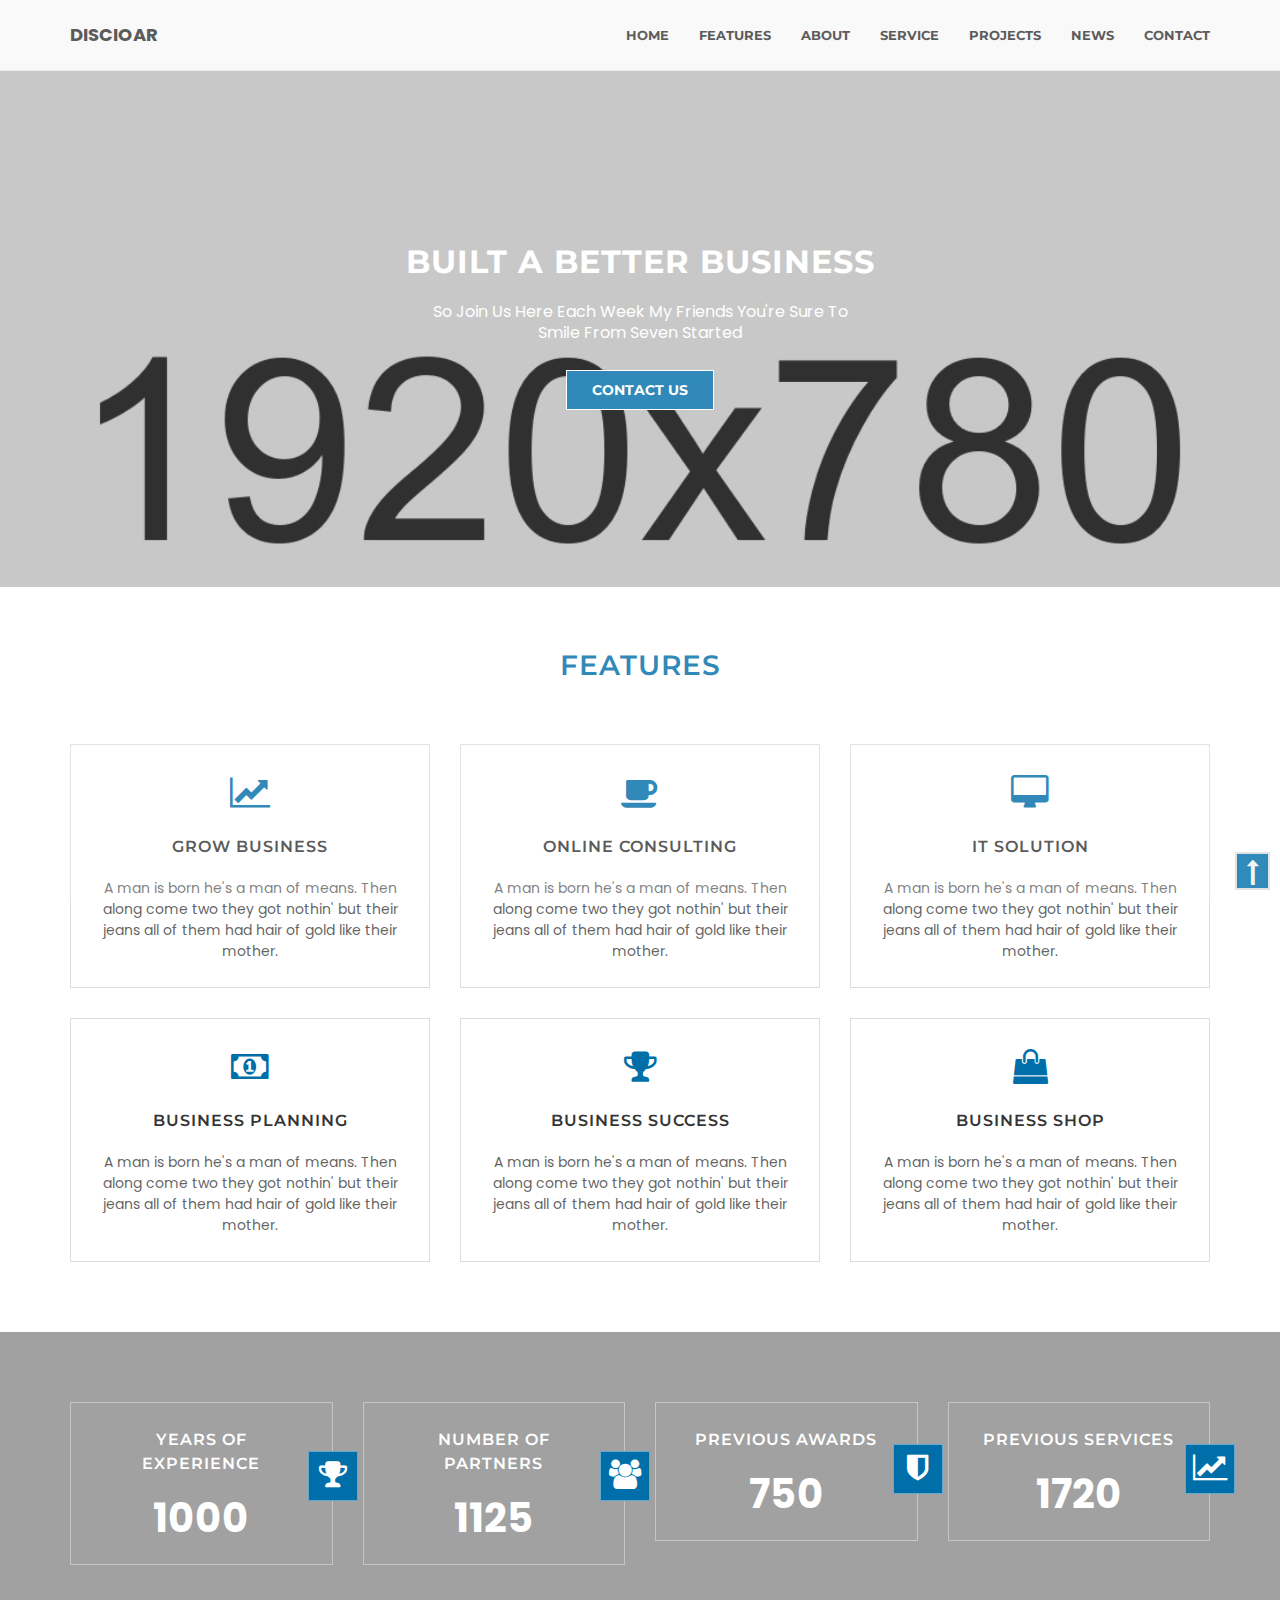
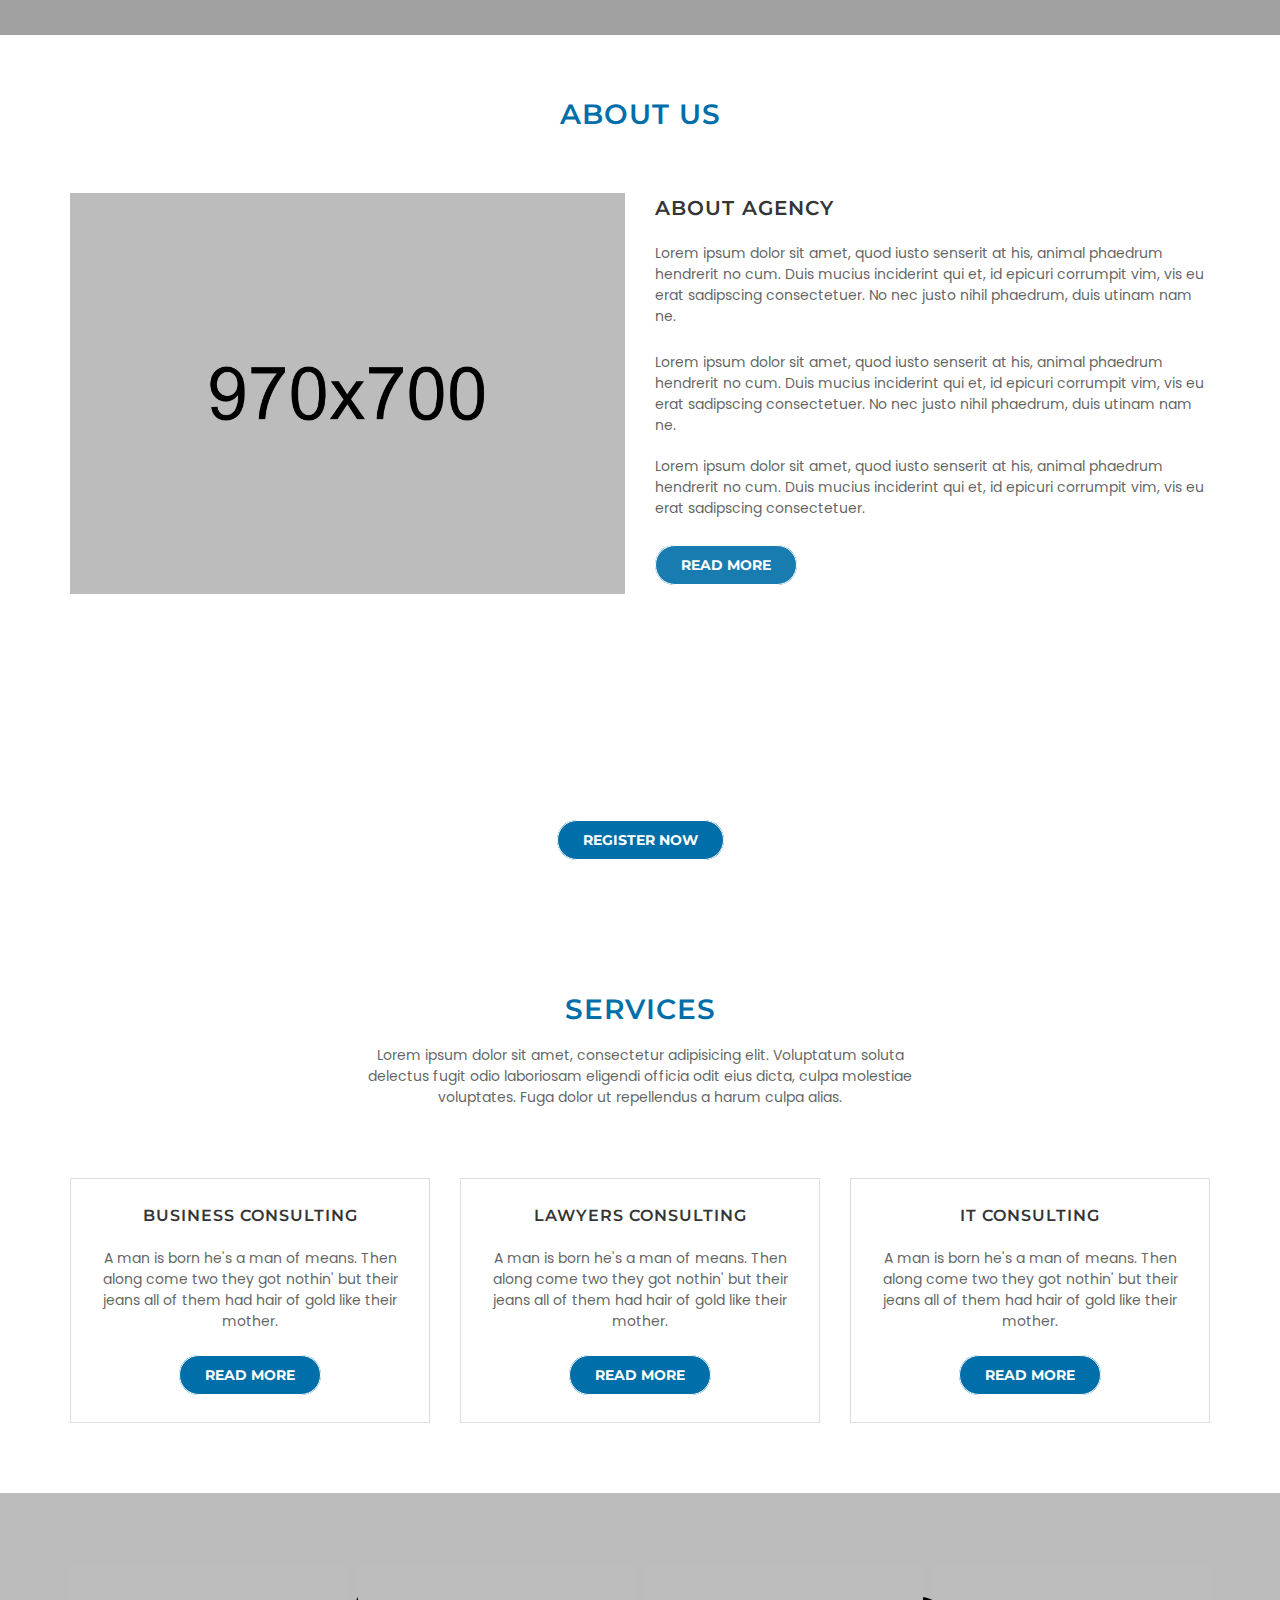
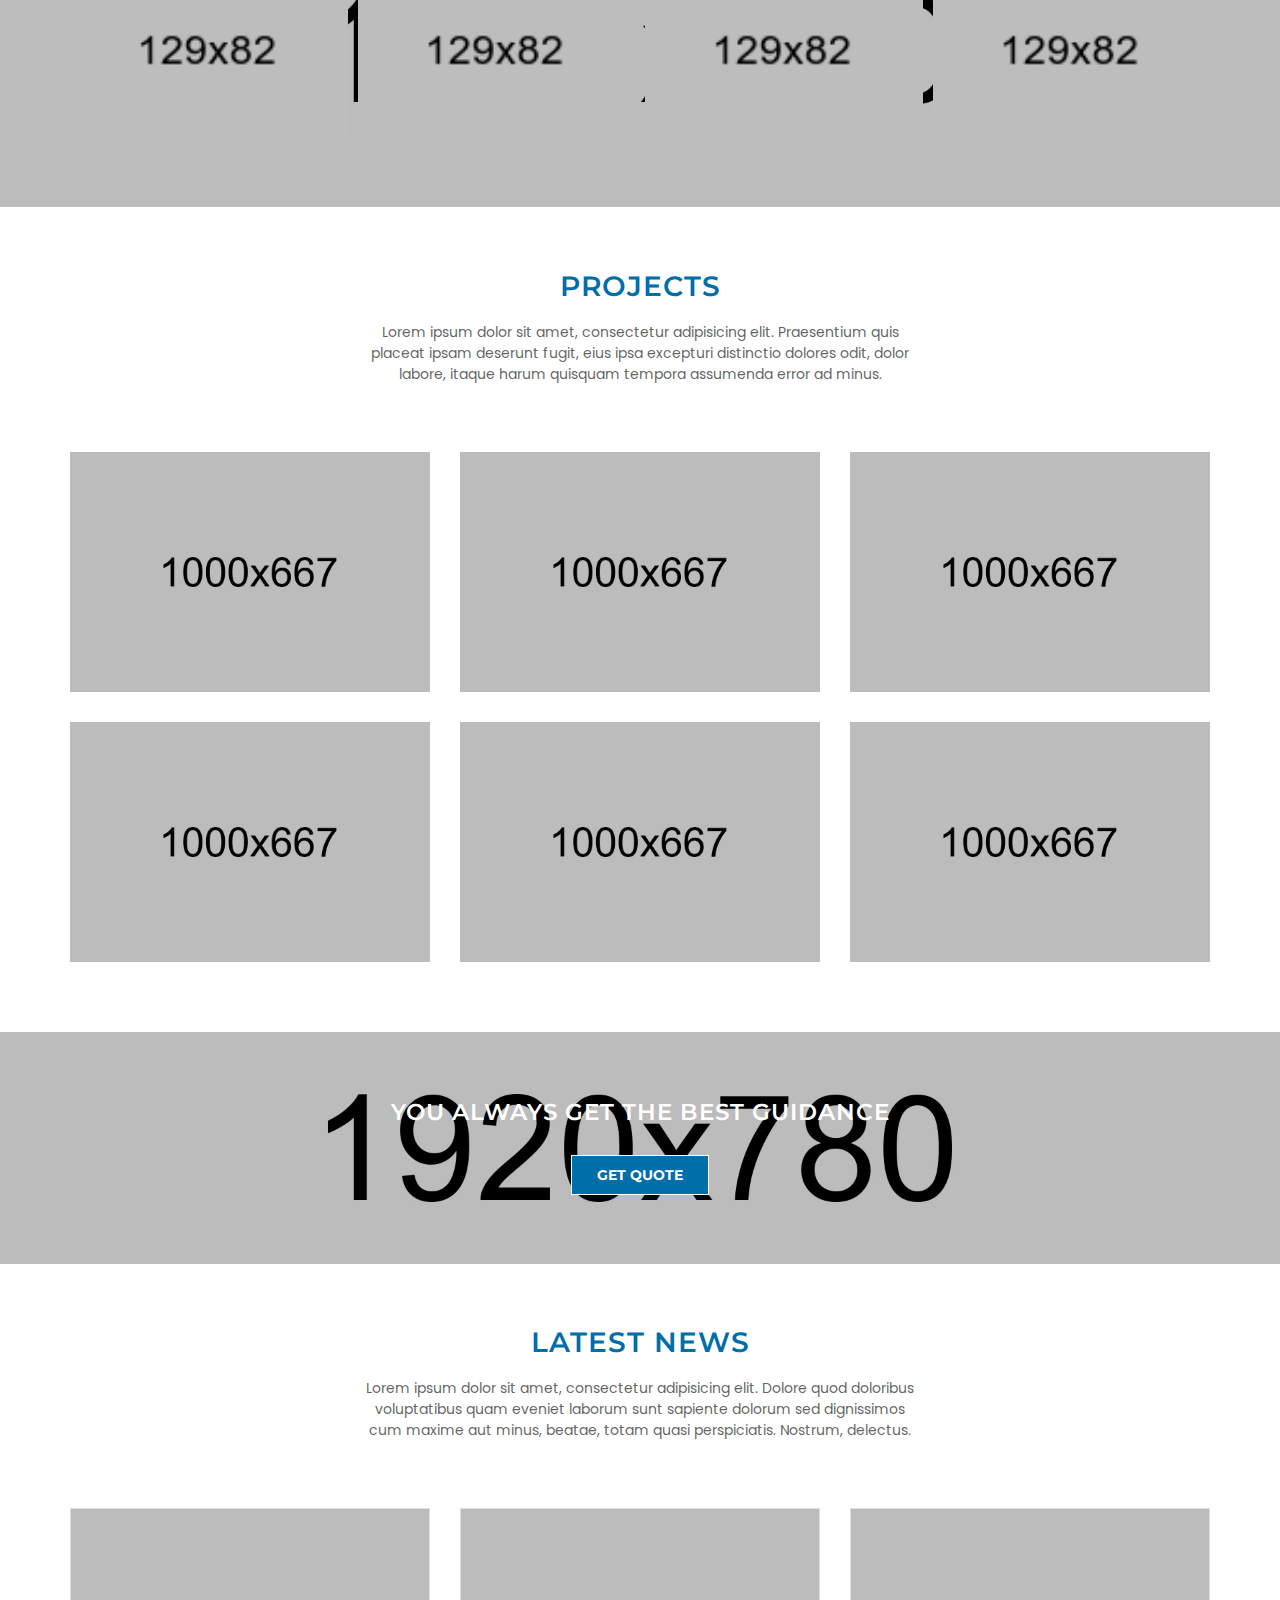
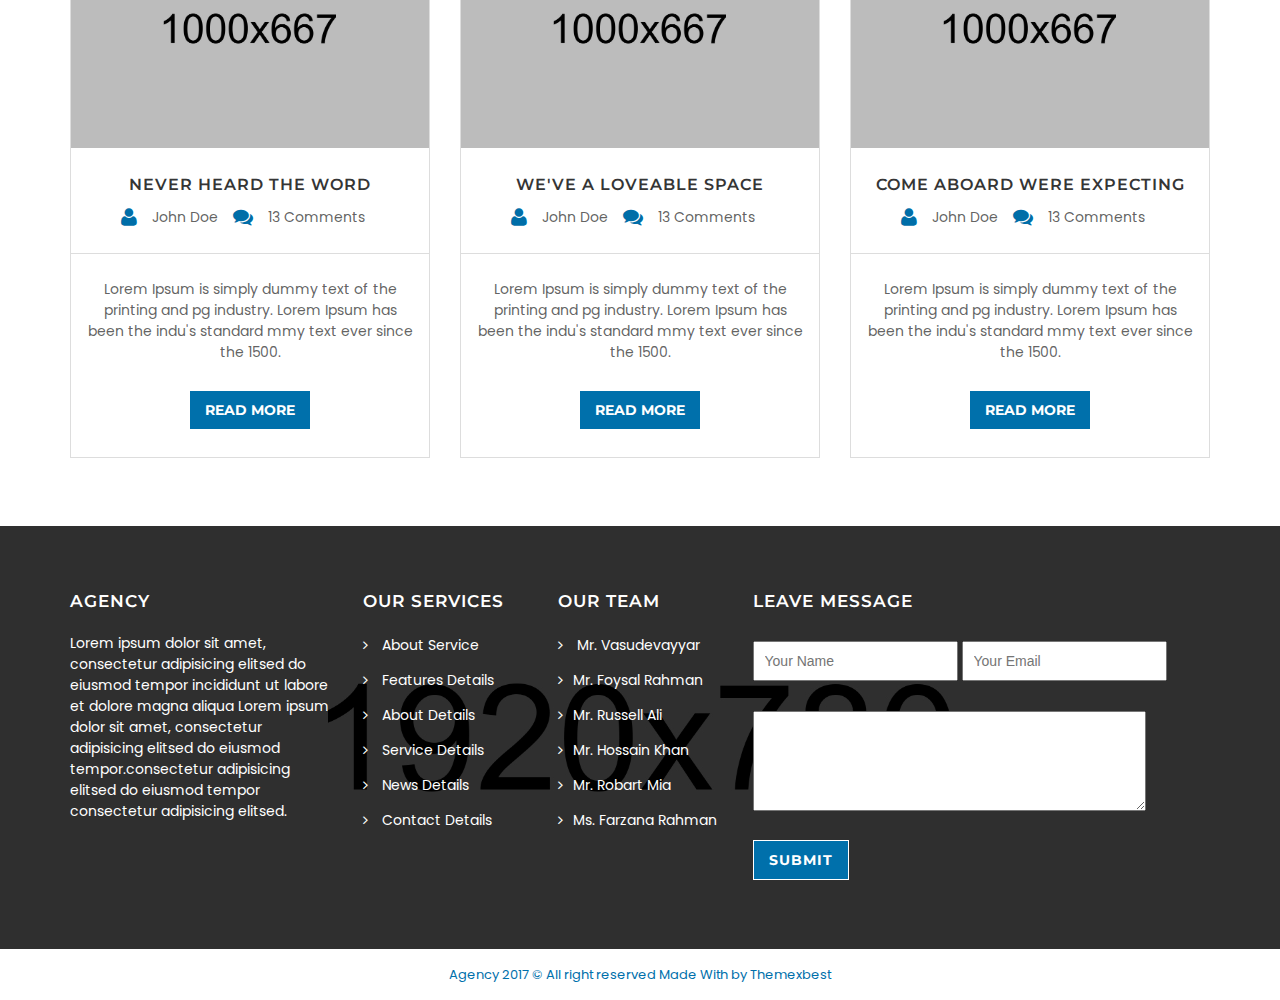
<file: webpage/spl_transplantation_assisted/index.html>
<!DOCTYPE html>
<html lang="en">

<head>
    <meta charset="utf-8">
    <meta http-equiv="X-UA-Compatible" content="IE=edge">
    <meta name="viewport" content="width=device-width, initial-scale=1">
    <link rel="shortcut icon" href="assets/images/logo.jpg">

    <title>Discioar</title>

    <!--Bootstrap-->
    <link href="assets/css/bootstrap.min.css" rel="stylesheet">
    <!--Font-awesome CSS-->
    <link href="assets/css/font-awesome.min.css" rel="stylesheet">
    <!--Normalize-->
    <link href="assets/css/normalize.css" rel="stylesheet">
    <!--Pretty Photo-->
    <link href="assets/css/prettyPhoto.css" rel="stylesheet">
    <!--Owl Carousel-->
    <link href="assets/css/owl.carousel.min.css" rel="stylesheet">
    <link href="assets/css/owl.theme.default.min.css" rel="stylesheet">
    <!--Style-->
    <link href="assets/css/style.css" rel="stylesheet">
    <!--Responsive-->
    <link href="assets/css/responsive.css" rel="stylesheet">
</head>

<body>

    <!--Header Area Start-->
    <header class="header-top" id="sticky-header">
        <div class="header-bg">
            <nav class="navbar navbar-default navbar-fixed-top">
                <div class="container">
                    <!-- Brand and toggle get grouped for better mobile display -->
                    <div class="navbar-header">
                        <button type="button" class="navbar-toggle collapsed" data-toggle="collapse" data-target="#bs-example-navbar-collapse-1" aria-expanded="false">
                            <span class="sr-only">Toggle navigation</span>
                            <span class="icon-bar"></span>
                            <span class="icon-bar"></span>
                            <span class="icon-bar"></span>
                        </button>
                        <a class="navbar-brand" href="index.html">Discioar</a>
                    </div><!-- /.navbar-header -->
                    <!-- Collect the nav links, forms, and other content for toggling -->
                    <div class="collapse navbar-collapse" id="bs-example-navbar-collapse-1">
                        <ul class="nav navbar-nav navbar-right">
                            <li><a href="#top">Home</a></li>
                            <li><a href="#features">Features</a></li>
                            <li><a href="#about">about</a></li>
                            <li><a href="#service">Service</a></li>
                            <li><a href="#project">Projects</a></li>
                            <li><a href="#news">News</a></li>
                            <li><a href="#contact">Contact</a></li>
                        </ul><!-- /.navbar-right -->
                    </div><!-- /.navbar-collapse -->
                </div><!-- /.container -->
            </nav><!-- /.nav -->
        </div><!-- /.header-bg -->
    </header><!-- /.header-top -->
    <!--Header Area End-->
    
    <!--Banner Area Start-->
    <div class="banner-area parallax" id="top">
        <div class="banner-bg">
            <div class="container">
                <div class="banner-title text-center">
                    <h1>BUILT A BETTER BUSINESS</h1>
                    <p>So Join Us Here Each Week My Friends You're Sure To <br> Smile From Seven Started</p>
                    <div class="banner-btn btn">
                        <a href="#">Contact Us</a>
                    </div><!-- /.banner-btn -->
                </div><!-- /.banner-title -->
            </div><!-- /.container -->
        </div><!-- /.banner-bg -->
    </div><!-- /.banner-area -->
    <!--Banner Area End-->

    <!--Feature Area Start-->
    <div class="feature-area" id="features">
        <div class="feature-bg">
            <div class="container">
                <div class="row">
                    <div class="col-md-6 col-md-offset-3 text-center">
                        <div class="feature-title title">
                            <h2>Features</h2>
                        </div><!-- /.feature-title -->
                    </div>
                </div>
                <div class="row">
                    <div class="col-md-4">
                        <div class="feature-details">
                            <div class="feature-text">
                                <i class="fa fa-line-chart"></i>
                                <a href="#"><h4>Grow Business</h4></a>
                                <p>A man is born he's a man of means. Then along come two they got nothin' but their jeans all of them had hair of gold like their mother.</p>
                            </div>
                        </div><!-- /.feature-details -->
                    </div>
                    <div class="col-md-4">
                        <div class="feature-details">
                            <div class="feature-text">
                                <i class="fa fa-coffee"></i>
                                <a href="#"><h4>Online Consulting</h4></a>
                                <p>A man is born he's a man of means. Then along come two they got nothin' but their jeans all of them had hair of gold like their mother.</p>
                            </div>
                        </div><!-- /.feature-details -->
                    </div>
                    <div class="col-md-4">
                        <div class="feature-details">
                            <div class="feature-text">
                                <i class="fa fa-desktop"></i>
                                <a href="#"><h4>It Solution</h4></a>
                                <p>A man is born he's a man of means. Then along come two they got nothin' but their jeans all of them had hair of gold like their mother.</p>
                            </div>
                        </div><!-- /.feature-details -->
                    </div>
                     <div class="col-md-4">
                        <div class="feature-details">
                            <div class="feature-text">
                                <i class="fa fa-money"></i>
                                <a href="#"><h4>Business Planning</h4></a>
                                <p>A man is born he's a man of means. Then along come two they got nothin' but their jeans all of them had hair of gold like their mother.</p>
                            </div>
                        </div><!-- /.feature-details -->
                    </div>
                     <div class="col-md-4">
                        <div class="feature-details">
                            <div class="feature-text">
                                <i class="fa fa-trophy"></i>
                                <a href="#"><h4>Business Success</h4></a>
                                <p>A man is born he's a man of means. Then along come two they got nothin' but their jeans all of them had hair of gold like their mother.</p>
                            </div>
                        </div><!-- /.feature-details -->
                    </div>
                    <div class="col-md-4">
                        <div class="feature-details">
                            <div class="feature-text">
                                <i class="fa fa-shopping-bag"></i>
                                <a href="#"><h4>Business Shop</h4></a>
                                <p>A man is born he's a man of means. Then along come two they got nothin' but their jeans all of them had hair of gold like their mother.</p>
                            </div><!-- /.feature-text -->
                        </div><!-- /.feature-details -->
                    </div><!-- /.col -->
                </div><!-- /.row -->
            </div><!-- /.container -->
        </div><!-- /.feature-bg -->
    </div><!-- /.feature-area -->
    <!--Feature Area End-->
    
    <!--Counter Area Start-->
    <div class="counter-area parallax">
        <div class="counter-bg">
            <div class="container">
                <div class="row">
                    <div class="col-md-3">
                        <div class="counter-details">
                            <div class="counter-icon">
                                <i class="fa fa-trophy"></i>
                            </div>
                            <div class="counter-text">
                               <h4>YEARS OF EXPERIENCE</h4>
                                <strong class="counter">1000</strong>
                            </div>
                        </div><!-- /.counter-details -->
                    </div>
                    <div class="col-md-3">
                        <div class="counter-details">
                            <div class="counter-icon">
                                <i class="fa fa-users"></i>
                            </div>
                            <div class="counter-text">
                               <h4>NUMBER OF PARTNERS</h4>
                                <strong class="counter">1125</strong>
                            </div>
                        </div><!-- /.counter-details -->
                    </div>
                    <div class="col-md-3">
                        <div class="counter-details">
                            <div class="counter-icon">
                                <i class="fa fa-shield"></i>
                            </div>
                            <div class="counter-text">
                               <h4>PREVIOUS AWARDS</h4>
                                <strong class="counter">750</strong>
                            </div>
                        </div><!-- /.counter-details -->
                    </div>
                    <div class="col-md-3">
                        <div class="counter-details marg-btm">
                            <div class="counter-icon">
                                <i class="fa fa-line-chart"></i>
                            </div>
                            <div class="counter-text">
                               <h4>PREVIOUS SERVICES</h4>
                                <strong class="counter">1720</strong>
                            </div><!-- /.counter-text -->
                        </div><!-- /.counter-details -->
                    </div><!-- /.col -->
                </div><!-- /.row -->
            </div><!-- /.container -->
        </div><!-- /.counter-bg -->
    </div><!-- /.counter-area -->
    <!--Counter Area End-->

    <!--About Area Start-->
    <div class="about-area" id="about">
        <div class="about-bg">
            <div class="container">
                <div class="row">
                    <div class="col-md-6 col-md-offset-3 text-center">
                        <div class="about-title title">
                            <h2>About Us</h2>
                        </div><!-- /.about-title -->
                    </div>
                </div>
                <div class="row">
                    <div class="col-md-6">
                        <div class="about-img">
                            <img src="assets/images/about/about.jpg" alt="about">
                        </div><!-- /.about-img -->
                    </div>
                    <div class="col-md-6">
                        <div class="about-details">
                            <div class="about-head">
                                <h4>About Agency</h4>
                                
                            </div>
                            <div class="about-ful">
                               <p>Lorem ipsum dolor sit amet, quod iusto senserit at his, animal phaedrum hendrerit no cum. Duis mucius inciderint qui et, id epicuri corrumpit vim, vis eu erat sadipscing consectetuer. No nec justo nihil phaedrum, duis utinam nam ne.</p>
                                <p class="about-para-middle">Lorem ipsum dolor sit amet, quod iusto senserit at his, animal phaedrum hendrerit no cum. Duis mucius inciderint qui et, id epicuri corrumpit vim, vis eu erat sadipscing consectetuer. No nec justo nihil phaedrum, duis utinam nam ne.</p>
                                <p class="about-para">Lorem ipsum dolor sit amet, quod iusto senserit at his, animal phaedrum hendrerit no cum. Duis mucius inciderint qui et, id epicuri corrumpit vim, vis eu erat sadipscing consectetuer.</p>
                            </div>
                            <div class="about-btn">
                                <a href="#">Read More</a>
                            </div><!-- /.about-btn -->
                        </div><!-- /.about-details -->
                    </div><!-- /.col -->
                </div><!-- /.row -->
            </div><!-- /.container -->
        </div><!-- /.about-bg -->
    </div><!-- /.about-area -->
    <!--About Area End-->
    
    <!--Overlay Area Start-->
    <div class="overlay-area parallax">
        <div class="overlay-bg">
            <div class="container">
                <div class="row">
                    <div class="col-md-6 col-md-offset-3 text-center">
                        <div class="overlay-text">
                            <h2>WE LOVE HELP YOU TO GROW YOUR BUSINESS</h2>
                            <div class="register-btn">
                                <a href="#">Register Now</a>
                            </div><!-- /.register-btn -->
                        </div><!-- /.overlay-text -->
                    </div><!-- /.col -->
                </div><!-- /.row -->
            </div><!-- /.container -->
        </div><!-- /.overlay-bg -->
    </div><!-- /.overlay-area -->
    <!--Overlay Area End-->
    
    <!--Service Area Start-->
    <div class="service-area" id="service">
        <div class="service-area-bg">
            <div class="container">
                <div class="row">
                    <div class="col-md-6 col-md-offset-3 text-center">
                       <div class="service-title title">
                            <h2>Services</h2>
                            <p>Lorem ipsum dolor sit amet, consectetur adipisicing elit. Voluptatum soluta delectus fugit odio laboriosam eligendi officia odit eius dicta, culpa molestiae voluptates. Fuga dolor ut repellendus a harum culpa alias.</p>
                       </div><!-- /.service-title -->
                    </div>
                </div>
                <div class="row">
                    <div class="col-md-4">
                        <div class="service-details">
                            <div class="single-service">
                                <a href="#"><h4>Business Consulting</h4></a>
                                <p>A man is born he's a man of means. Then along come two they got nothin' but their jeans all of them had hair of gold like their mother.</p>
                                <div class="read-btn btn">
                                    <a href="#">Read More</a>
                                </div>
                            </div>
                        </div><!-- /.service-details -->
                    </div>
                    <div class="col-md-4">
                        <div class="service-details">
                            <div class="single-service">
                                <a href="#"><h4>Lawyers Consulting</h4></a>
                                <p>A man is born he's a man of means. Then along come two they got nothin' but their jeans all of them had hair of gold like their mother.</p>
                                <div class="read-btn btn">
                                    <a href="#">Read More</a>
                                </div>
                            </div>
                        </div><!-- /.service-details -->
                    </div>
                    <div class="col-md-4">
                        <div class="service-details">
                            <div class="single-service">
                                <a href="#"><h4>It Consulting</h4></a>
                                <p>A man is born he's a man of means. Then along come two they got nothin' but their jeans all of them had hair of gold like their mother.</p>
                                <div class="read-btn btn">
                                    <a href="#">Read More</a>
                                </div><!-- /.read-btn -->
                            </div><!-- /.single-service -->
                        </div><!-- /.service-details -->
                    </div><!-- /.col -->
                </div><!-- /.container -->
            </div><!-- /.container -->
        </div><!-- /.service-area-bg -->
    </div><!-- /.service-area -->
    <!--Service Area End-->
    
    <!--Clients Area Start-->
    <div class="clients-area">
        <div class="clients-bg">
            <div class="container">
                <div class="client-wrap owl-carousel">
                    <div class="single-client">
                        <img src="assets/images/clients/our-clients1.png" alt="clients">
                    </div>
                    <div class="single-client">
                        <img src="assets/images/clients/our-clients2.png" alt="clients">
                    </div>
                    <div class="single-client">
                        <img src="assets/images/clients/our-clients3.png" alt="clients">
                    </div>
                    <div class="single-client">
                        <img src="assets/images/clients/our-clients4.png" alt="clients">
                    </div><!-- /.single-client -->
                </div><!-- /.client-wrap -->
            </div><!-- /.container -->
        </div><!-- /.clients-bg -->
    </div><!-- /.clients-area -->
    <!--Clients Area End-->
    
    <!--Projects Area Start-->
    <div class="projects-area" id="project">
        <div class="projects-bg">
            <div class="container">
                <div class="row">
                    <div class="col-md-6 col-md-offset-3 text-center">
                        <div class="projects-title title">
                            <h2>Projects</h2>
                            <p>Lorem ipsum dolor sit amet, consectetur adipisicing elit. Praesentium quis placeat ipsam deserunt fugit, eius ipsa excepturi distinctio dolores odit, dolor labore, itaque harum quisquam tempora assumenda error ad minus.</p>
                        </div><!-- /.project-title -->
                    </div>
                </div>
                <div class="row">
                    <div class="col-md-4">
                        <div class="project-details">
                            <div class="project-img">
                                <img src="assets/images/projects/01.jpg" alt="projects">
                                <div class="project-icons">
                                    <a href="assets/images/projects/01.jpg" rel="prettyPhoto"><i class="fa fa-plus"></i></a>
                                    <a href="#"><i class="fa fa-link"></i></a>
                                </div>
                                <div class="project-para">
                                    <h4>RISE OF BUSINESS</h4>
                                    <p>FINANCE, INSURANCE</p>
                                </div>
                            </div>
                        </div><!-- /.project-details -->
                    </div>
                    <div class="col-md-4">
                        <div class="project-details">
                            <div class="project-img">
                                <img src="assets/images/projects/02.jpg" alt="projects">
                                <div class="project-icons">
                                    <a href="assets/images/projects/02.jpg" rel="prettyPhoto"><i class="fa fa-plus"></i></a>
                                    <a href="#"><i class="fa fa-link"></i></a>
                                </div>
                                <div class="project-para">
                                    <h4>RISE OF BUSINESS</h4>
                                    <p>FINANCE, INSURANCE</p>
                                </div>
                            </div>
                        </div><!-- /.project-details -->
                    </div>
                    <div class="col-md-4">
                        <div class="project-details">
                            <div class="project-img">
                                <img src="assets/images/projects/03.jpg" alt="projects">
                                <div class="project-icons">
                                    <a href="assets/images/projects/03.jpg" rel="prettyPhoto"><i class="fa fa-plus"></i></a>
                                    <a href="#"><i class="fa fa-link"></i></a>
                                </div>
                                <div class="project-para">
                                    <h4>RISE OF BUSINESS</h4>
                                    <p>FINANCE, INSURANCE</p>
                                </div>
                            </div>
                        </div><!-- /.project-details -->
                    </div>
                    <div class="col-md-4">
                        <div class="project-details">
                            <div class="project-img">
                                <img src="assets/images/projects/04.jpg" alt="projects">
                                <div class="project-icons">
                                    <a href="assets/images/projects/04.jpg" rel="prettyPhoto"><i class="fa fa-plus"></i></a>
                                    <a href="#"><i class="fa fa-link"></i></a>
                                </div>
                                <div class="project-para">
                                    <h4>RISE OF BUSINESS</h4>
                                    <p>FINANCE, INSURANCE</p>
                                </div>
                            </div>
                        </div><!-- /.project-details -->
                    </div>
                    <div class="col-md-4">
                        <div class="project-details">
                            <div class="project-img">
                                <img src="assets/images/projects/05.jpg" alt="projects">
                                <div class="project-icons">
                                    <a href="assets/images/projects/05.jpg" rel="prettyPhoto"><i class="fa fa-plus"></i></a>
                                    <a href="#"><i class="fa fa-link"></i></a>
                                </div>
                                <div class="project-para">
                                    <h4>RISE OF BUSINESS</h4>
                                    <p>FINANCE, INSURANCE</p>
                                </div>
                            </div>
                        </div><!-- /.project-details -->
                    </div>
                    <div class="col-md-4">
                        <div class="project-details">
                            <div class="project-img">
                                <img src="assets/images/projects/06.jpg" alt="projects">
                                <div class="project-icons">
                                    <a href="assets/images/projects/06.jpg" rel="prettyPhoto"><i class="fa fa-plus"></i></a>
                                    <a href="#"><i class="fa fa-link"></i></a>
                                </div>
                                <div class="project-para">
                                    <h4>RISE OF BUSINESS</h4>
                                    <p>FINANCE, INSURANCE</p>
                                </div><!-- /.project-para -->
                            </div><!-- /.project-img -->
                        </div><!-- /.project-details -->
                    </div><!-- /.col -->
                </div><!-- /.row -->
            </div><!-- /.container -->
        </div><!-- /.projects-bg -->
    </div><!-- /.projects-area -->
    <!--Projects Area End-->

    <!--Subscribe Area Start-->
    <div class="subscribe-area">
        <div class="subscribe-bg">
            <div class="container">
                <div class="row">
                    <div class="col-md-6 col-md-offset-3 text-center">
                        <div class="subscribe-details">
                            <h2>YOU ALWAYS GET THE BEST GUIDANCE</h2>
                            <div class="quite-btn btn">
                                <a href="#">Get Quote</a>
                            </div><!-- /.quite-btn -->
                        </div><!-- /.subscribe-details -->
                    </div><!-- /.col -->
                </div><!-- /.row -->
            </div><!-- /.container -->
        </div><!-- /.subscribe-bg -->
    </div><!-- /.subscribe-area -->
    <!--Subscribe Area End-->
    
    <!--News Area Start-->
    <div class="news-area" id="news">
        <div class="news-bg">
            <div class="container">
                <div class="row">
                    <div class="col-md-6 col-md-offset-3 text-center">
                        <div class="news-title title">
                            <h2>Latest News</h2>
                            <p>Lorem ipsum dolor sit amet, consectetur adipisicing elit. Dolore quod doloribus voluptatibus quam eveniet laborum sunt sapiente dolorum sed dignissimos cum maxime aut minus, beatae, totam quasi perspiciatis. Nostrum, delectus.</p>
                        </div><!-- /.news-title -->
                    </div>
                </div>
                <div class="row">
                    <div class="col-md-4">
                        <div class="news-details">
                            <div class="news-img">
                                <img src="assets/images/projects/01.jpg" alt="project">
                            </div>
                            <div class="news-meta">
                                <div class="blog-head">
                                   <a href="#"><h4>Never heard the word</h4></a>
                                   <div class="comments">
                                       <i class="fa fa-user"></i><p class="name">John Doe</p>
                                       <i class="two fa fa-comments"></i><p class="name">13 Comments</p>
                                   </div>
                               </div>
                               <p>Lorem Ipsum is simply dummy text of the printing and pg industry. Lorem Ipsum has been the indu's standard mmy text ever since the 1500.</p>
                               <div class="blog-btn">
                                   <a href="#">Read More</a>
                               </div>
                            </div>
                            <div class="shadow-effect"></div>
                        </div><!-- /.news-details -->
                    </div>
                    <div class="col-md-4">
                        <div class="news-details">
                            <div class="news-img">
                                <img src="assets/images/projects/02.jpg" alt="project">
                            </div>
                            <div class="news-meta">
                                <div class="blog-head">
                                   <a href="#"><h4>We've a loveable space</h4></a>
                                   <div class="comments">
                                       <i class="fa fa-user"></i><p class="name">John Doe</p>
                                       <i class="two fa fa-comments"></i><p class="name">13 Comments</p>
                                   </div>
                               </div>
                               <p>Lorem Ipsum is simply dummy text of the printing and pg industry. Lorem Ipsum has been the indu's standard mmy text ever since the 1500.</p>
                               <div class="blog-btn">
                                   <a href="#">Read More</a>
                               </div>
                            </div>
                            <div class="shadow-effect"></div>
                        </div><!-- /.news-details -->
                    </div>
                    <div class="col-md-4">
                        <div class="news-details">
                            <div class="news-img">
                                <img src="assets/images/projects/03.jpg" alt="project">
                            </div>
                            <div class="news-meta">
                                <div class="blog-head">
                                   <a href="#"><h4>Come aboard were expecting</h4></a>
                                   <div class="comments">
                                       <i class="fa fa-user"></i><p class="name">John Doe</p>
                                       <i class="two fa fa-comments"></i><p class="name">13 Comments</p>
                                   </div>
                               </div>
                               <p>Lorem Ipsum is simply dummy text of the printing and pg industry. Lorem Ipsum has been the indu's standard mmy text ever since the 1500.</p>
                               <div class="blog-btn">
                                   <a href="#">Read More</a>
                               </div>
                            </div>
                            <div class="shadow-effect"></div>
                        </div><!-- /.news-details -->
                    </div><!-- /.col -->
                </div><!-- /.row -->
            </div><!-- /.container -->
        </div><!-- /.news-bg -->
    </div><!-- /.news-area -->
    <!--News Area End-->
    
    <!--Footer Top Area Start -->
   <div class="footer-top" id="contact">
       <div class="footer-top-bg">
           <div class="container">
               <div class="row">
                   <div class="col-md-3">
                       <div class="footer-head">
                           <h4>Agency</h4>
                       </div><!--/.footer-head-->
                       <div class="footer-text">
                           <p>Lorem ipsum dolor sit amet, consectetur adipisicing elitsed do eiusmod tempor incididunt ut labore et dolore magna aliqua Lorem ipsum dolor sit amet, consectetur adipisicing elitsed do eiusmod tempor.consectetur adipisicing elitsed do eiusmod tempor consectetur adipisicing elitsed.</p>
                       </div><!--/.footer-text-->
                   </div>
                   <div class="col-md-2">
                       <div class="footer-service">
                          <h4>Our Services</h4>
                           <ul class="service-list">
                               <li><i class="fa fa-angle-right"></i> <a href="#">About Service</a></li>
                               <li><i class="fa fa-angle-right"></i> <a href="#">Features Details</a></li>
                               <li><i class="fa fa-angle-right"></i> <a href="#">About Details</a></li>
                               <li><i class="fa fa-angle-right"></i> <a href="#">Service Details</a></li>
                               <li><i class="fa fa-angle-right"></i> <a href="#">News Details</a></li>
                               <li><i class="fa fa-angle-right"></i> <a href="#">Contact Details</a></li>
                           </ul>
                       </div><!--/.footer-service-->
                   </div>
                   <div class="col-md-2">
                       <div class="footer-doctors">
                           <h4>Our Team</h4>
                       </div><!--/.footer-doctors-->
                       <div class="footer-doctor-list">
                           <ul class="doctor-list">
                               <li><i class="fa fa-angle-right"></i> <a href="#">Mr. Vasudevayyar</a></li>
                               <li><i class="fa fa-angle-right"></i><a href="#">Mr. Foysal Rahman</a></li>
                               <li><i class="fa fa-angle-right"></i><a href="#">Mr. Russell Ali</a></li>
                               <li><i class="fa fa-angle-right"></i><a href="#">Mr. Hossain Khan</a></li>
                               <li><i class="fa fa-angle-right"></i><a href="#">Mr. Robart Mia</a></li>
                               <li><i class="fa fa-angle-right"></i><a href="#">Ms. Farzana Rahman</a></li>
                           </ul>
                       </div><!--/.footer-doctor-list-->
                   </div>
                   <div class="col-md-5">
                       <div class="footer-form">
                           <h4>Leave Message</h4>
                           <form action="POST">
                               <div class="form-inline">
                                   <div class="form-group">
                                       <input type="text" name="text" placeholder="Your Name">
                                   </div>
                                   <div class="form-group">
                                       <input type="email" name="email" placeholder="Your Email">
                                   </div>
                               </div>
                               <div class="form-group">
                                   <textarea name="massege" id="massege" cols="30" rows="10"></textarea>
                               </div>
                               <div class="form-group">
                                   <div class="submit-btn">
                                       <a href="#"> Submit</a>
                                   </div><!--/.submit-btn-->
                               </div><!--/.form-group-->
                           </form><!--/.form-->
                       </div><!--/.footer-form-->
                   </div><!--/.col-->
               </div><!--/.row-->
           </div><!--/.container-->
       </div><!--/.footer-top-bg-->
   </div><!--/.footer-top-->
   <!--Footer Top Area End -->
   
   <!--Footer Area Start -->
   <footer class="footer-area">
       <div class="footer-bg">
           <div class="container">
               <div class="col-md-6 col-md-offset-3 text-center">
                   <div class="footer-last">
                       <p>Agency 2017 © All right reserved Made With by Themexbest</p>
                   </div><!--/.footer-last-->
               </div>
               <div class="top-arrow">
					<i class="fa fa-long-arrow-up"></i>
				</div><!-- /.top-arrow-->
           </div><!--/.container-->
       </div><!--/.footer-bg-->
   </footer><!--/.footer-area-->
   <!--Footer Area End -->
   
   <!-- Pre Loader Area Start-->
    <div id="preloader">
        <div id="status">&nbsp;</div>
    </div><!-- /.preloader -->
    <!-- Pre Loader Area End-->

    <!--jquery.min.js-->
    <script src="assets/js/jquery.min.js"></script>
    <!--Bootstrap JS-->
    <script src="assets/js/bootstrap.min.js"></script>
    <!--Modernizr JS-->
    <script src="assets/js/modernizr-2.6.2.min.js"></script>
    <!--Counter Up-->
    <script src="assets/js/counterup.min.js"></script>
    <script src="assets/js/waypoints.min.js"></script>
    <!--Pretty Photo -->
    <script src="assets/js/jquery.prettyPhoto.js"></script>
    <!--Parallax -->
    <script src="assets/js/parallax.min.js"></script>
    <!--Owl Carousel-->
    <script src="assets/js/owl.carousel.min.js"></script>
    <!--Use For Active Some Plug In-->
    <script src="assets/js/main.js"></script>
</body>

</html>
</file>
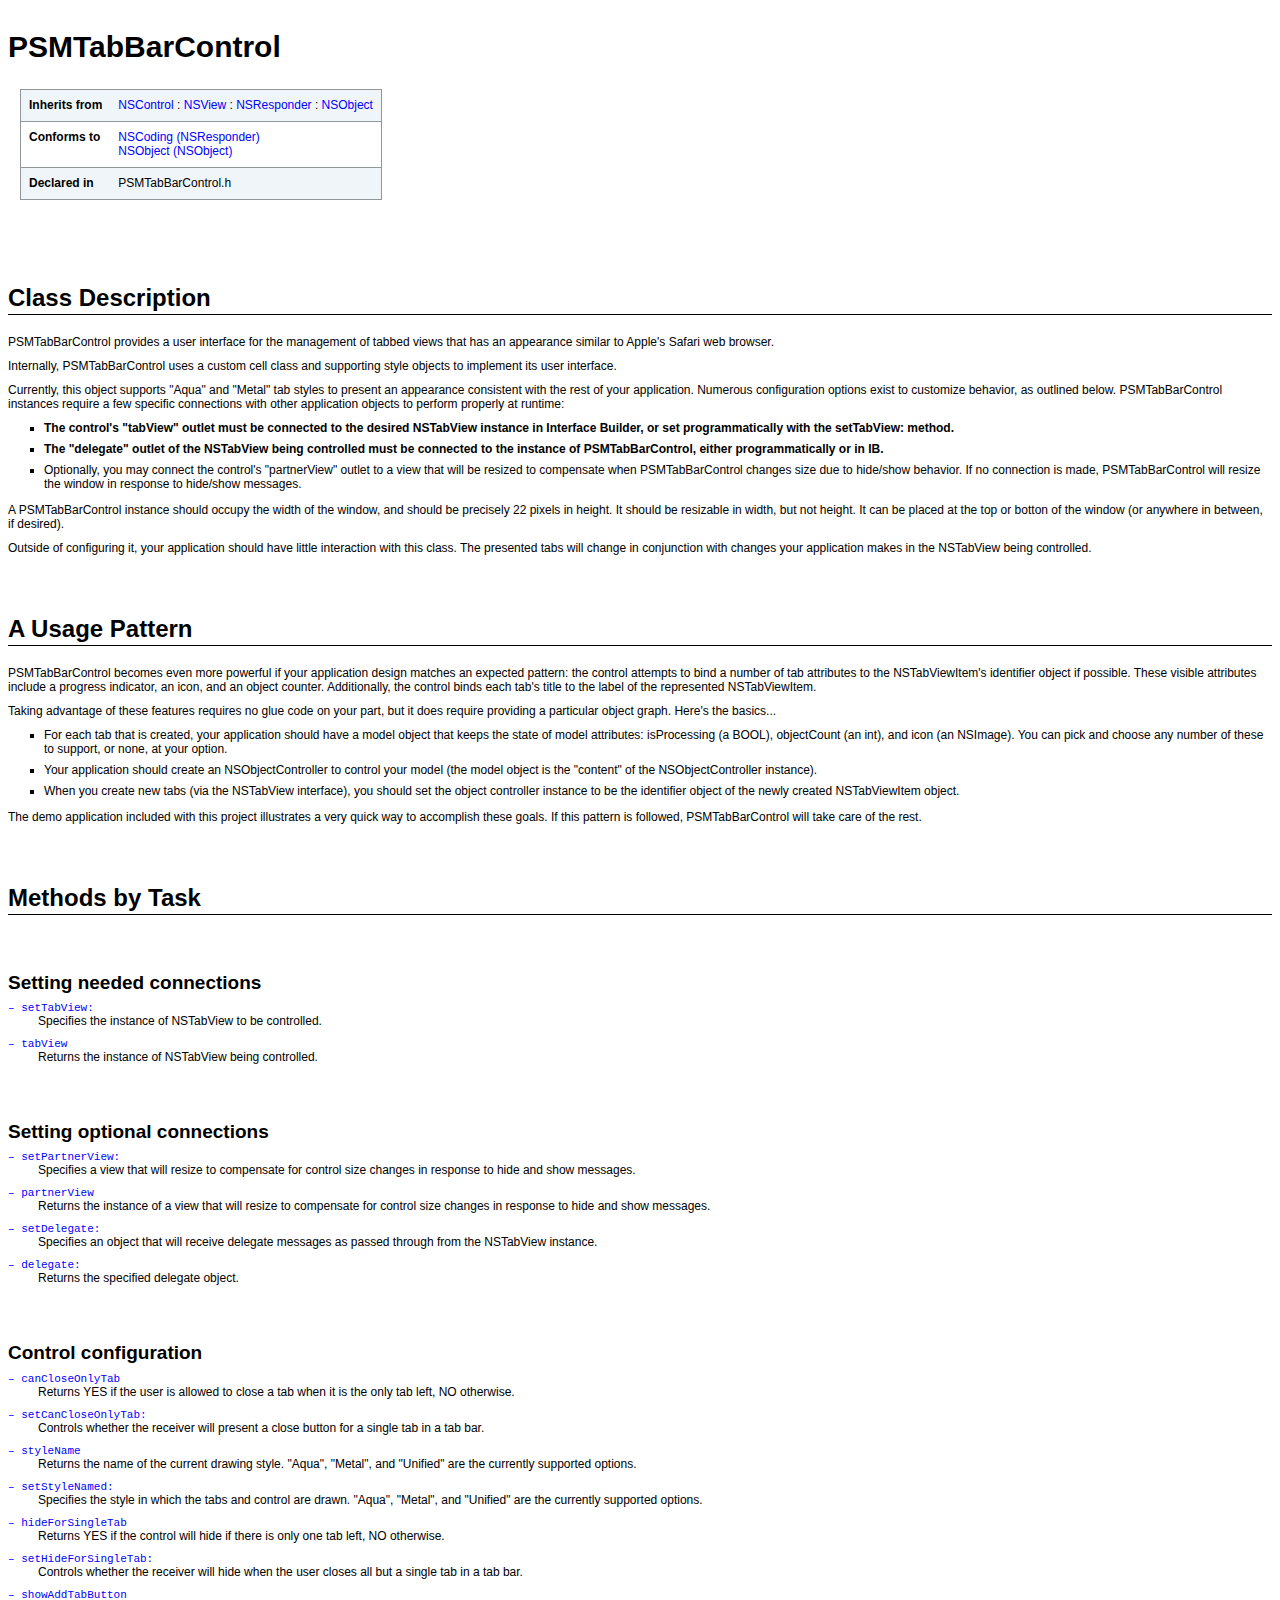
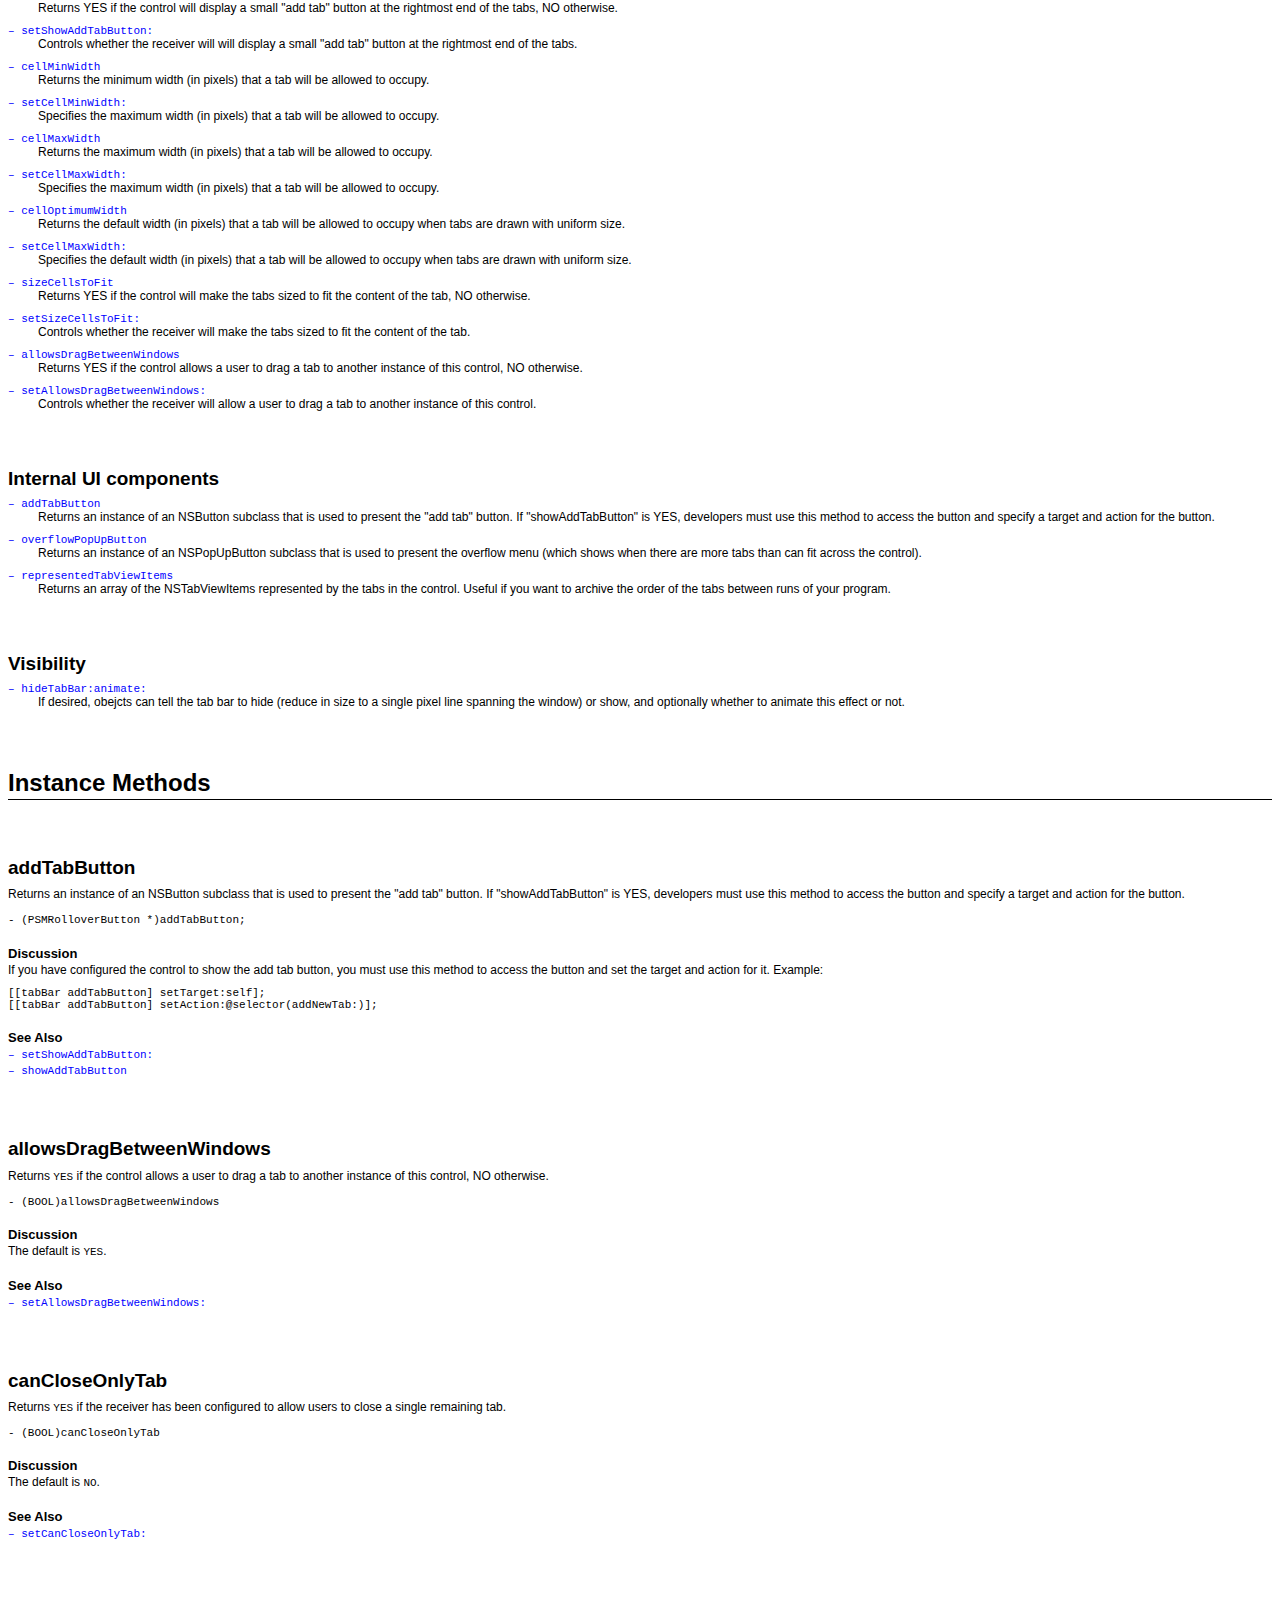
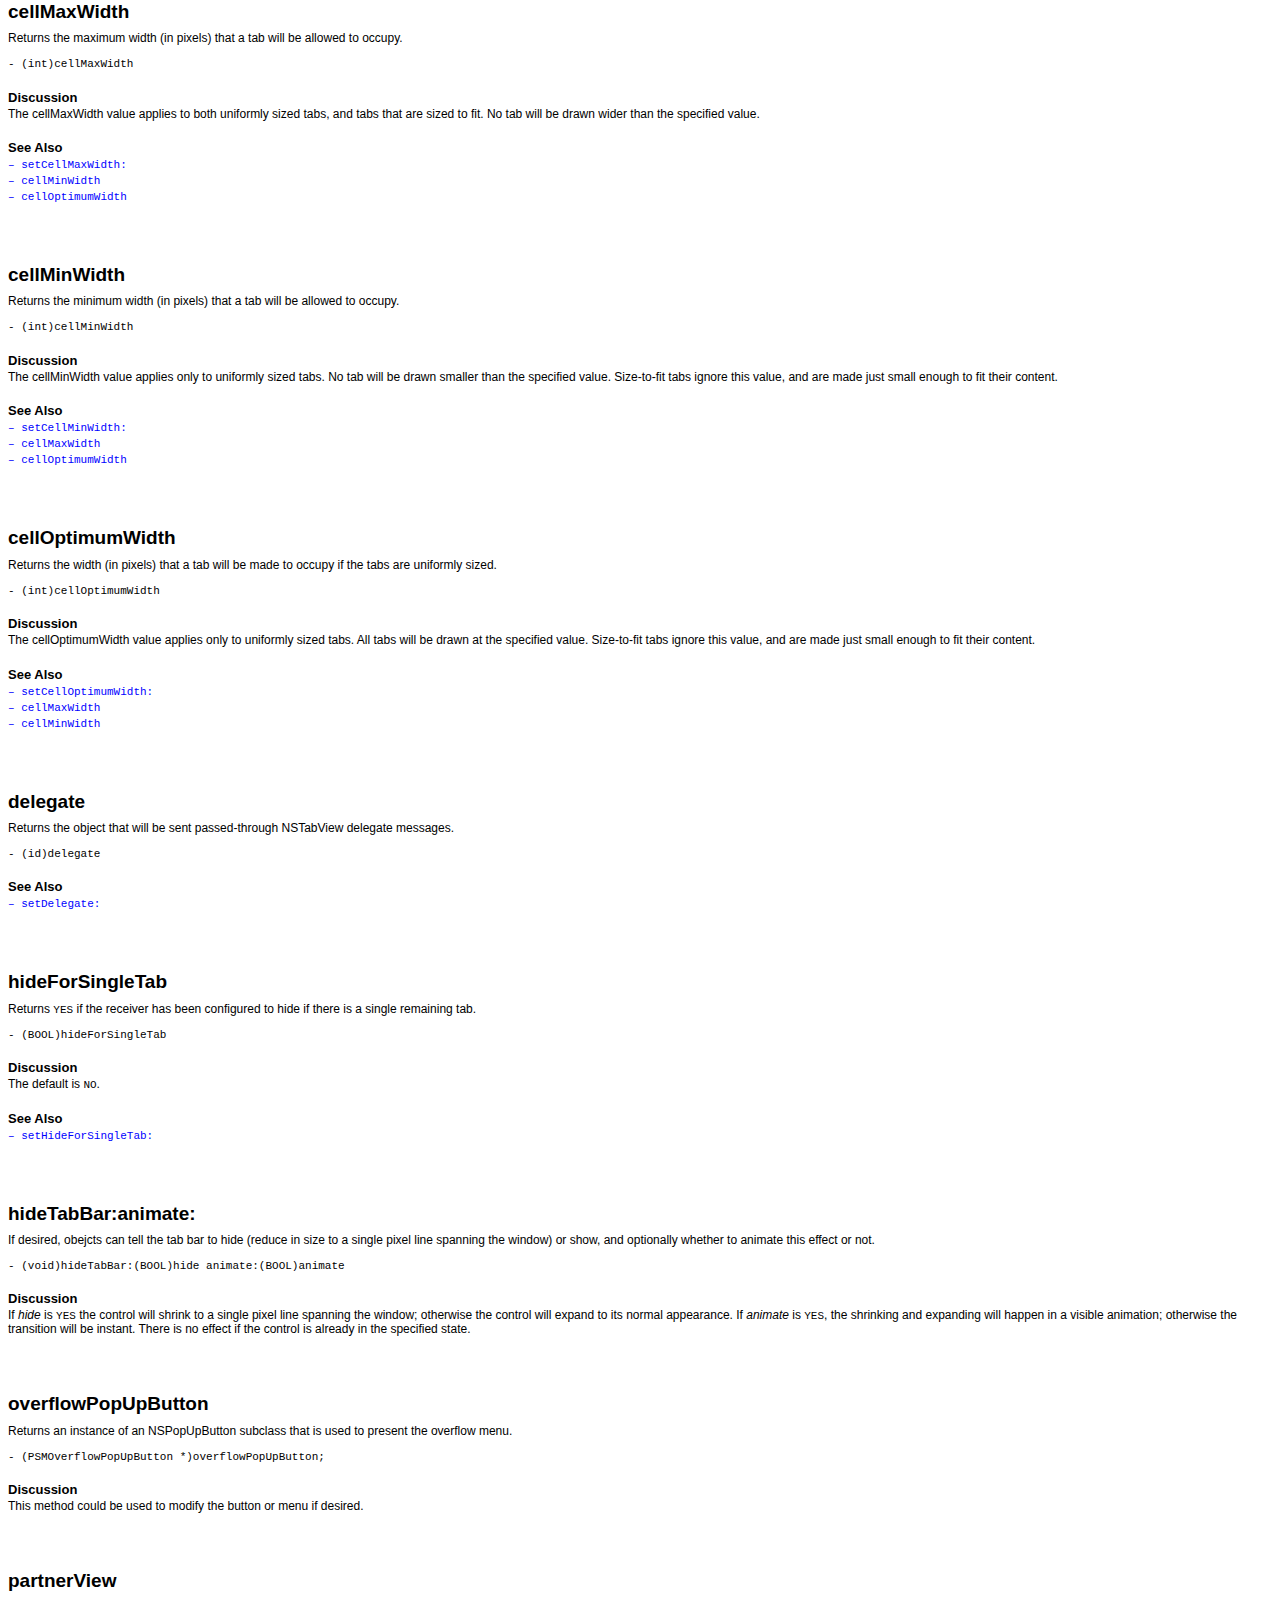
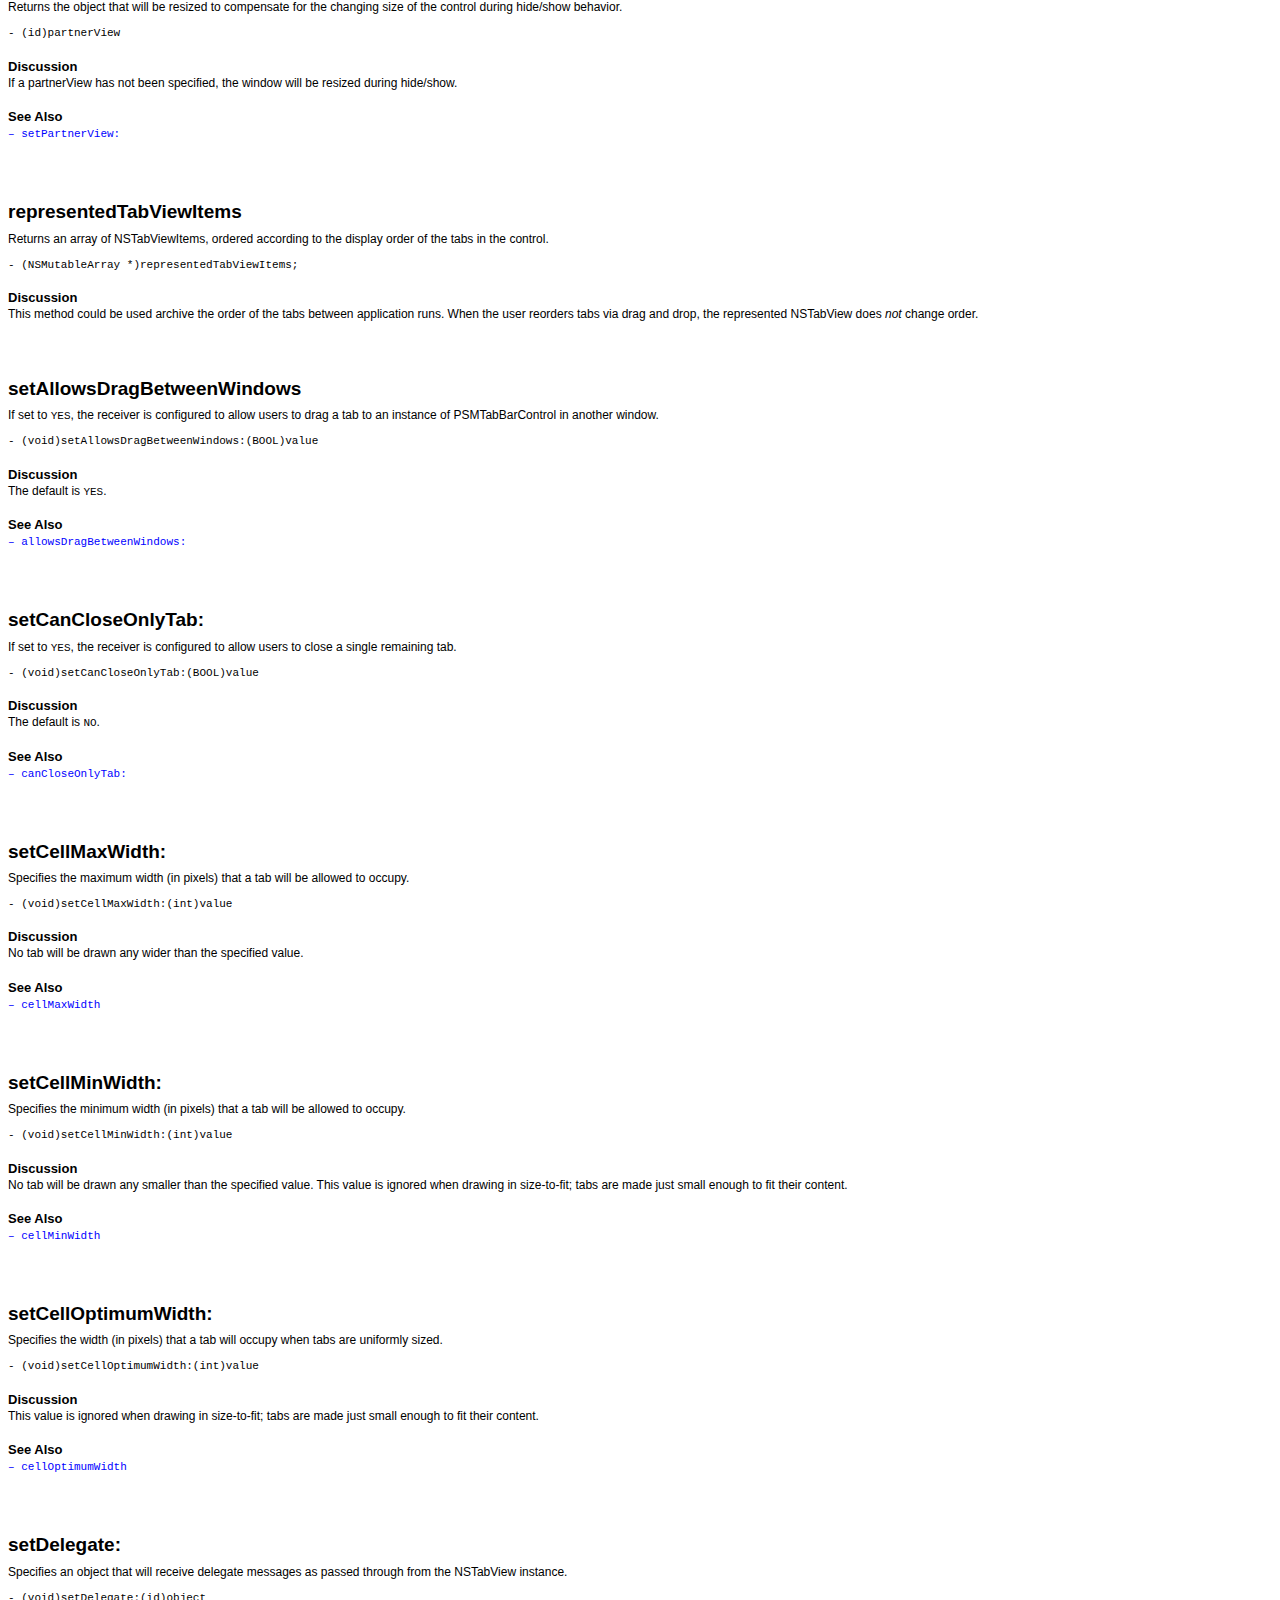
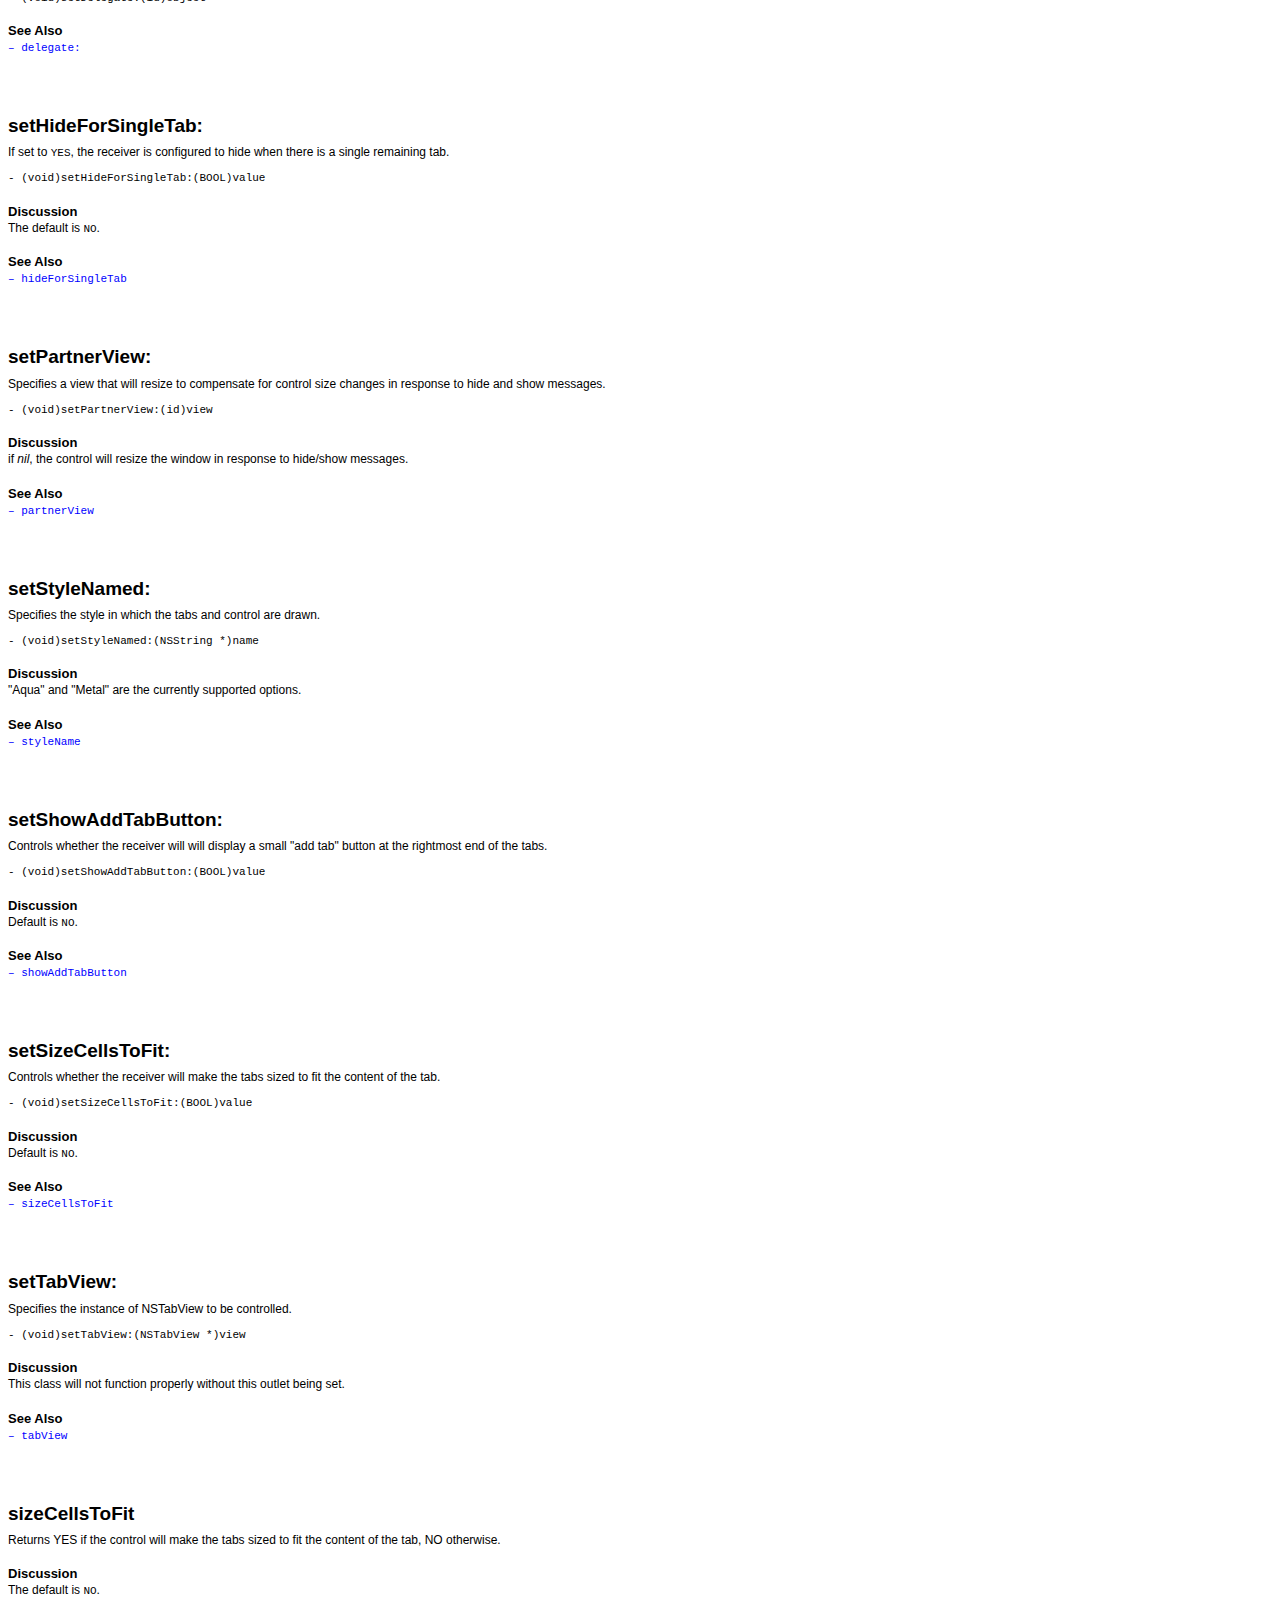
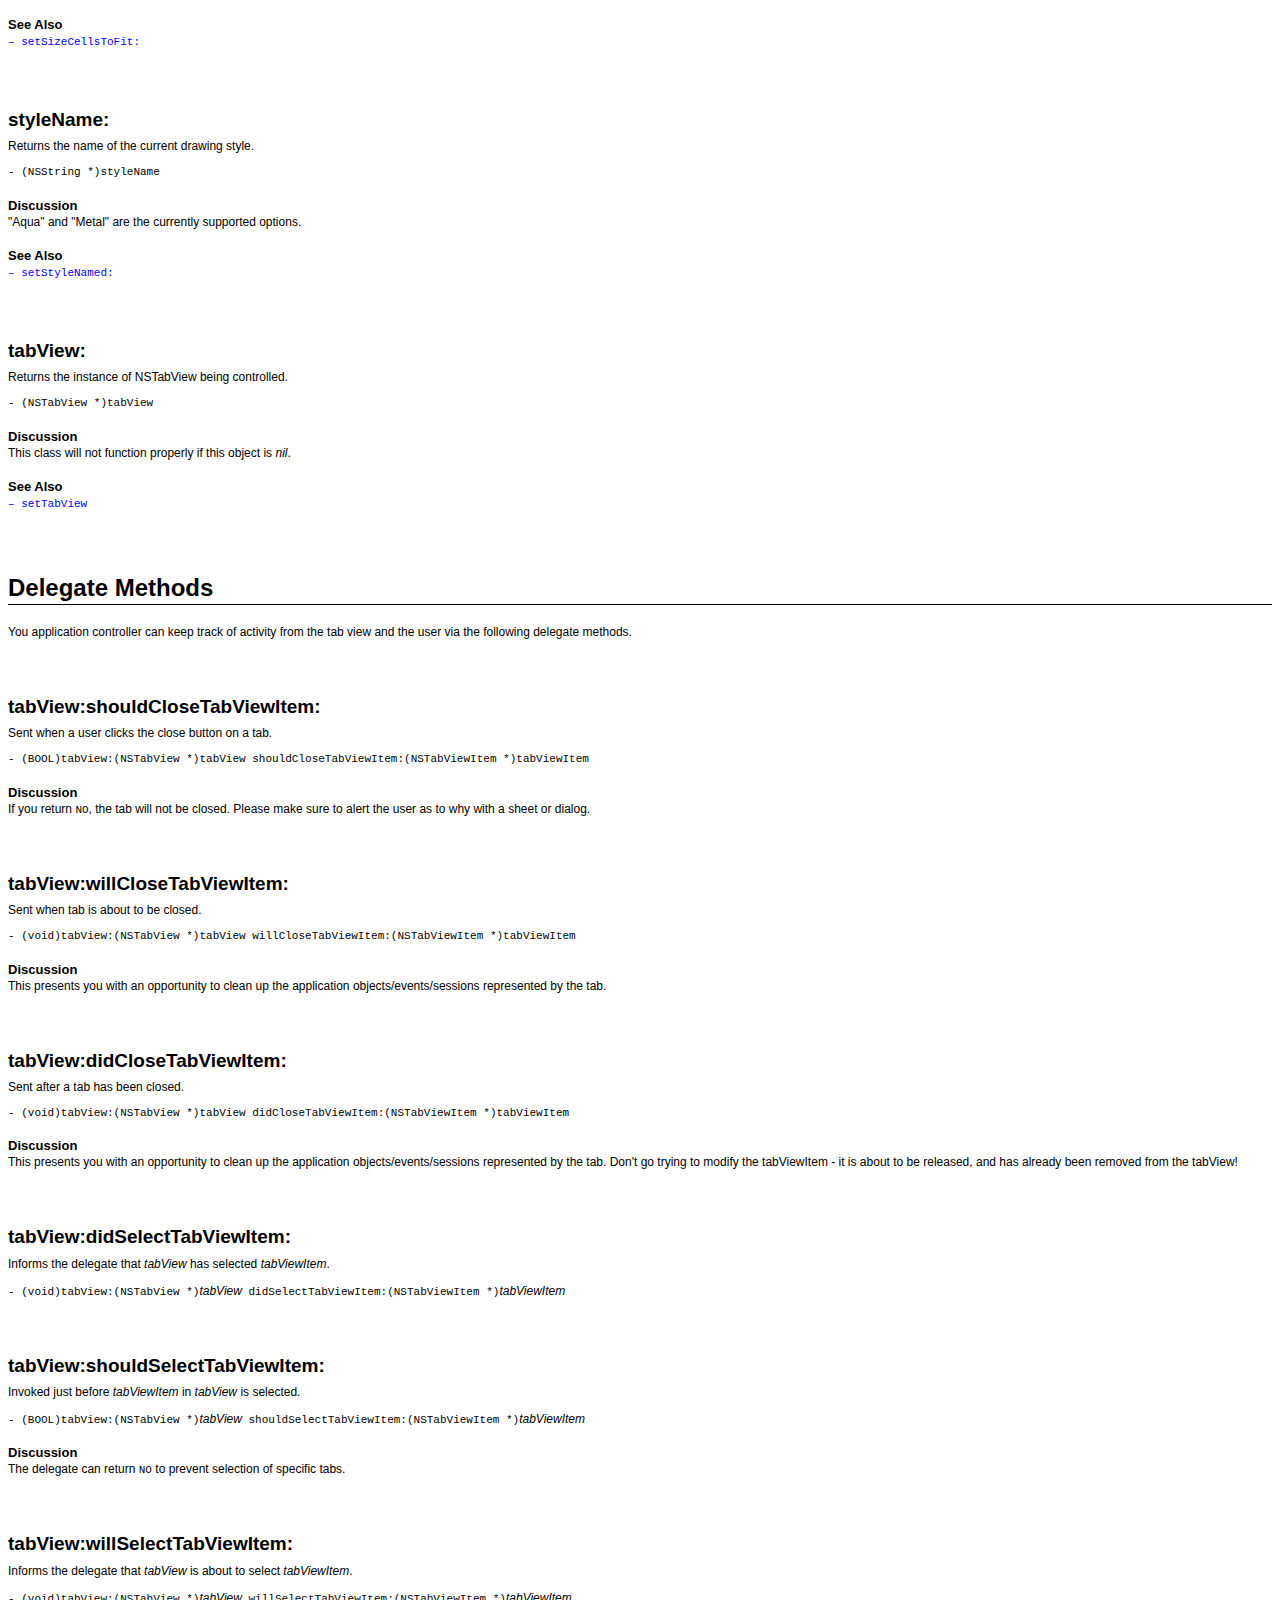
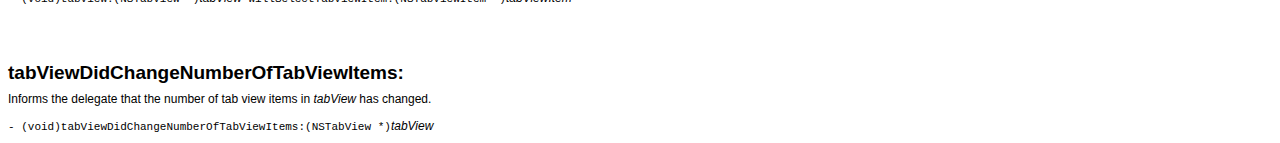
<file: experiment/experiment_v2/Organ_spell_check/MacVim/PSMTabBarControl/documentation/PSMTabBarControlDoc.html>
<!DOCTYPE HTML PUBLIC "-//W3C//DTD HTML 4.01 Transitional//EN" "http://www.w3.org/TR/html4/loose.dtd">
<html>
    <head>
        
        <TITLE>PSMTabBarControl - Safari-style Tabs (Objective-C)</TITLE>
		
       	
        <LINK REL="stylesheet" TYPE="text/css" HREF="frameset_styles.css">
        
    </head>
    
    <BODY bgcolor="#ffffff">
        
        <h1>PSMTabBarControl</h1><div class="spec_sheet_info_box"><table cellspacing="0" class="specbox">
<tr><td scope="row"><b><span style="white-space: nowrap;">Inherits from</span></b></td><td><div style="margin-bottom:1px"><a href="file:///Developer/ADC%20Reference%20Library/documentation/Cocoa/Reference/ApplicationKit/ObjC_classic/Classes/NSControl.html#//apple_ref/occ/cl/NSControl" target="_top">NSControl</a> : <a href="file:///Developer/ADC%20Reference%20Library/documentation/Cocoa/Reference/ApplicationKit/ObjC_classic/Classes/NSView.html#//apple_ref/occ/cl/NSView" target="_top">NSView</a> : <a href="file:///Developer/ADC%20Reference%20Library/documentation/Cocoa/Reference/ApplicationKit/ObjC_classic/Classes/NSResponder.html#//apple_ref/occ/cl/NSResponder" target="_top">NSResponder</a> : <a href="file:///Developer/ADC%20Reference%20Library/documentation/Cocoa/Reference/Foundation/ObjC_classic/Classes/NSObject.html#//apple_ref/occ/cl/NSObject" target="_top">NSObject</a></div></td></tr>
<tr><td scope="row"><b><span style="white-space: nowrap;">Conforms to</span></b></td><td><div style="margin-bottom:1px">
<span class="content_text"><a href="file:///Developer/ADC%20Reference%20Library/documentation/Cocoa/Reference/Foundation/ObjC_classic/Protocols/NSCoding.html#//apple_ref/occ/intf/NSCoding" target="_top">NSCoding (NSResponder)</a></span><br>

<span class="content_text"><a href="file:///Developer/ADC%20Reference%20Library/documentation/Cocoa/Reference/Foundation/ObjC_classic/Protocols/NSObjectProtocol.html#//apple_ref/occ/intf/NSObject" target="_top">NSObject (NSObject)</a></span><br>
</div></td></tr>
<tr><td scope="row"><b><span style="white-space: nowrap;">Declared in</span></b></td><td><div style="margin-bottom:1px"><span class="content_text">PSMTabBarControl.h</span><br>
</div></td></tr>
</table></div><br><a name="//apple_ref/doc/uid/20000092-50187" title="Class Description"></a><a name="50187" title="Class Description"></a><h2>Class Description</h2>

<p class="spaceabove">PSMTabBarControl provides a user interface for the management of tabbed views that has an appearance similar to Apple's Safari web browser.<p>
<p>Internally, PSMTabBarControl uses a custom cell class and supporting style objects to implement its user interface.</p>
<p>Currently, this object supports "Aqua" and "Metal" tab styles to present an appearance consistent with the rest of your application.  Numerous configuration options exist to customize behavior, as outlined below.  PSMTabBarControl instances require a few specific connections with other application objects to perform properly at runtime:</p>
<ul>
<li><b>The control's "tabView" outlet must be connected to the desired NSTabView instance in Interface Builder, or set programmatically with the setTabView: method.</b></li>
<li><b>The "delegate" outlet of the NSTabView being controlled must be connected to the instance of PSMTabBarControl, either programmatically or in IB.</b></li>
<li>Optionally, you may connect the control's "partnerView" outlet to a view that will be resized to compensate when PSMTabBarControl changes size due to hide/show behavior.  If no connection is made, PSMTabBarControl will resize the window in response to hide/show messages.</li>
</ul>
<p>A PSMTabBarControl instance should occupy the width of the window, and should be precisely 22 pixels in height.  It should be resizable in width, but not height.  It can be placed at the top or botton of the window (or anywhere in between, if desired).</p>
<p>Outside of configuring it, your application should have little interaction with this class.  The presented tabs will change in conjunction with changes your application makes in the NSTabView being controlled.</p>

<h2>A Usage Pattern</h2>

<p class="spaceabove">PSMTabBarControl becomes even more powerful if your application design matches an expected pattern: the control attempts to bind a number of tab attributes to the NSTabViewItem's identifier object if possible.  These visible attributes include a progress indicator, an icon, and an object counter.  Additionally, the control binds each tab's title to the label of the represented NSTabViewItem.<p>

<p>Taking advantage of these features requires no glue code on your part, but it does require providing a particular object graph.  Here's the basics...</p>

<ul><li>For each tab that is created, your application should have a model object that keeps the state of model attributes: isProcessing (a BOOL), objectCount (an int), and icon (an NSImage).  You can pick and choose any number of these to support, or none, at your option.
<li>Your application should create an NSObjectController to control your model (the model object is the "content" of the NSObjectController instance).
<li>When you create new tabs (via the NSTabView interface), you should set the object controller instance to be the identifier object of the newly created NSTabViewItem object.</ul>

<p>The demo application included with this project illustrates a very quick way to accomplish these goals.  If this pattern is followed, PSMTabBarControl will take care of the rest.</p>


<h2>Methods by Task</h2>
<h3 class="tight">Setting needed connections</h3>
<dl class="termdef">	<dt><code><a href="#addTabButton">&#8211;&#xA0;setTabView:</a></code></dt><dd><p>Specifies the instance of NSTabView to be controlled.</p></dd></dl>

<dl class="termdef">	<dt><code><a href="#tabView">&#8211;&#xA0;tabView</a></code></dt><dd><p>Returns the instance of NSTabView being controlled.</p></dd></dl>

<h3 class="tight">Setting optional connections</h3>
<dl class="termdef">	<dt><code><a href="#setPartnerView">&#8211;&#xA0;setPartnerView:</a></code></dt><dd><p>Specifies a view that will resize to compensate for control size changes in response to hide and show messages.</p></dd></dl>

<dl class="termdef">	<dt><code><a href="#partnerView">&#8211;&#xA0;partnerView</a></code></dt><dd><p>Returns the instance of a view that will resize to compensate for control size changes in response to hide and show messages.</p></dd></dl>

<dl class="termdef">	<dt><code><a href="#setDelegate">&#8211;&#xA0;setDelegate:</a></code></dt><dd><p>Specifies an object that will receive delegate messages as passed through from the NSTabView instance.</p></dd></dl>

<dl class="termdef">	<dt><code><a href="#delegate">&#8211;&#xA0;delegate:</a></code></dt><dd><p>Returns the specified delegate object.</p></dd></dl>

<h3 class="tight">Control configuration</h3>
<dl class="termdef">	<dt><code><a href="#canCloseOnlyTab">&#8211;&#xA0;canCloseOnlyTab</a></code></dt><dd><p>Returns YES if the user is allowed to close a tab when it is the only tab left, NO otherwise.</p></dd></dl>

<dl class="termdef">	<dt><code><a href="#setCanCloseOnlyTab">&#8211;&#xA0;setCanCloseOnlyTab:</a></code></dt><dd><p>Controls whether the receiver will present a close button for a single tab in a tab bar. </p></dd></dl>

<dl class="termdef">	<dt><code><a href="#styleName">&#8211;&#xA0;styleName</a></code></dt><dd><p>Returns the name of the current drawing style. "Aqua", "Metal", and "Unified" are the currently supported options.</p></dd></dl>

<dl class="termdef">	<dt><code><a href="#setStyleNamed">&#8211;&#xA0;setStyleNamed:</a></code></dt><dd><p>Specifies the style in which the tabs and control are drawn.  "Aqua", "Metal", and "Unified" are the currently supported options. </p></dd></dl>

<dl class="termdef">	<dt><code><a href="#hideForSingleTab">&#8211;&#xA0;hideForSingleTab</a></code></dt><dd><p>Returns YES if the control will hide if there is only one tab left, NO otherwise.</p></dd></dl>

<dl class="termdef">	<dt><code><a href="#setHideForSingleTab">&#8211;&#xA0;setHideForSingleTab:</a></code></dt><dd><p>Controls whether the receiver will hide when the user closes all but a single tab in a tab bar. </p></dd></dl>

<dl class="termdef">	<dt><code><a href="#showAddTabButton">&#8211;&#xA0;showAddTabButton</a></code></dt><dd><p>Returns YES if the control will display a small "add tab" button at the rightmost end of the tabs, NO otherwise.</p></dd></dl>

<dl class="termdef">	<dt><code><a href="#setShowAddTabButton">&#8211;&#xA0;setShowAddTabButton:</a></code></dt><dd><p>Controls whether the receiver will will display a small "add tab" button at the rightmost end of the tabs. </p></dd></dl>

<dl class="termdef">	<dt><code><a href="#cellMinWidth">&#8211;&#xA0;cellMinWidth</a></code></dt><dd><p>Returns the minimum width (in pixels) that a tab will be allowed to occupy.</p></dd></dl>

<dl class="termdef">	<dt><code><a href="#setCellMinWidth">&#8211;&#xA0;setCellMinWidth:</a></code></dt><dd><p>Specifies the maximum width (in pixels) that a tab will be allowed to occupy.</p></dd></dl>

<dl class="termdef">	<dt><code><a href="#cellMaxWidth">&#8211;&#xA0;cellMaxWidth</a></code></dt><dd><p>Returns the maximum width (in pixels) that a tab will be allowed to occupy.</p></dd></dl>

<dl class="termdef">	<dt><code><a href="#setCellMaxWidth">&#8211;&#xA0;setCellMaxWidth:</a></code></dt><dd><p>Specifies the maximum width (in pixels) that a tab will be allowed to occupy.</p></dd></dl>

<dl class="termdef">	<dt><code><a href="#cellOptimumWidth">&#8211;&#xA0;cellOptimumWidth</a></code></dt><dd><p>Returns the default width (in pixels) that a tab will be allowed to occupy when tabs are drawn with uniform size.</p></dd></dl>

<dl class="termdef">	<dt><code><a href="#setCellMaxWidth">&#8211;&#xA0;setCellMaxWidth:</a></code></dt><dd><p>Specifies the default width (in pixels) that a tab will be allowed to occupy when tabs are drawn with uniform size.</p></dd></dl>

<dl class="termdef">	<dt><code><a href="#sizeCellsToFit">&#8211;&#xA0;sizeCellsToFit</a></code></dt><dd><p>Returns YES if the control will make the tabs sized to fit the content of the tab, NO otherwise.</p></dd></dl>

<dl class="termdef">	<dt><code><a href="#setSizeCellsToFit">&#8211;&#xA0;setSizeCellsToFit:</a></code></dt><dd><p>Controls whether the receiver will make the tabs sized to fit the content of the tab.</p></dd></dl>

<dl class="termdef">	<dt><code><a href="#allowsDragBetweenWindows">&#8211;&#xA0;allowsDragBetweenWindows</a></code></dt><dd><p>Returns YES if the control allows a user to drag a tab to another instance of this control, NO otherwise.</p></dd></dl>

<dl class="termdef">	<dt><code><a href="#setAllowsDragBetweenWindows">&#8211;&#xA0;setAllowsDragBetweenWindows:</a></code></dt><dd><p>Controls whether the receiver will allow a user to drag a tab to another instance of this control.</p></dd></dl>

<h3 class="tight">Internal UI components</h3>
<dl class="termdef">	<dt><code><a href="#addTabButton">&#8211;&#xA0;addTabButton</a></code></dt><dd><p>Returns an instance of an NSButton subclass that is used to present the "add tab" button.  If "showAddTabButton" is YES, developers must use this method to access the button and specify a target and action for the button.</p></dd></dl>

<dl class="termdef">	<dt><code><a href="#overflowPopUpButton">&#8211;&#xA0;overflowPopUpButton</a></code></dt><dd><p>Returns an instance of an NSPopUpButton subclass that is used to present the overflow menu (which shows when there are more tabs than can fit across the control).</p></dd></dl>

<dl class="termdef">	<dt><code><a href="#representedTabViewItems">&#8211;&#xA0;representedTabViewItems</a></code></dt><dd><p>Returns an array of the NSTabViewItems represented by the tabs in the control.  Useful if you want to archive the order of the tabs between runs of your program.</p></dd></dl>

<h3 class="tight">Visibility</h3>
<dl class="termdef">	<dt><code><a href="#hideTabBar">&#8211;&#xA0;hideTabBar:animate:</a></code></dt><dd><p>If desired, obejcts can tell the tab bar to hide (reduce in size to a single pixel line spanning the window) or show, and optionally whether to animate this effect or not.</p></dd></dl>

<h2>Instance Methods</h2>

<a name="addTabButton"></a><h3 class="tight">addTabButton</h3>
<p class="spaceabove">Returns an instance of an NSButton subclass that is used to present the "add tab" button.  If "showAddTabButton" is YES, developers must use this method to access the button and specify a target and action for the button.</p><p class="spaceabovemethod">- (PSMRolloverButton *)addTabButton;</p>
<h5 class="tight">Discussion</h5><p> If you have configured the control to show the add tab button, you must use this method to access the button and set the target and action for it.  Example:</p> <code>[[tabBar addTabButton] setTarget:self];<br>
[[tabBar addTabButton] setAction:@selector(addNewTab:)];</code> </p>
<h5 class="tight">See Also</h5><ul class="availability">
<li class="availability">  <code><a href="#setShowAddTabButton">&#8211;&#xA0;setShowAddTabButton:</a></code><li><li class="availability">  <code><a href="#showAddTabButton">&#8211;&#xA0;showAddTabButton</a></code><li></ul>

<a name="allowsDragBetweenWindows"></a><h3 class="tight">allowsDragBetweenWindows</h3>
<p class="spaceabove">Returns <code>YES</code> if the control allows a user to drag a tab to another instance of this control, NO otherwise.</p><p class="spaceabovemethod">- (BOOL)allowsDragBetweenWindows</p>
<h5 class="tight">Discussion</h5><p>The default is <code>YES</code>.</p>
<h5 class="tight">See Also</h5><ul class="availability">
<li class="availability">  <code><a href="#setAllowsDragBetweenWindows">&#8211;&#xA0;setAllowsDragBetweenWindows:</a></code><li></ul>

<a name="canCloseOnlyTab"></a><h3 class="tight">canCloseOnlyTab</h3>
<p class="spaceabove">Returns <code>YES</code> if the receiver has been configured to allow users to close a single remaining tab.</p><p class="spaceabovemethod">- (BOOL)canCloseOnlyTab</p>
<h5 class="tight">Discussion</h5><p>The default is <code>NO</code>.</p>
<h5 class="tight">See Also</h5><ul class="availability">
<li class="availability">  <code><a href="#setCanCloseOnlyTab">&#8211;&#xA0;setCanCloseOnlyTab:</a></code><li></ul>

<a name="cellMaxWidth"></a><h3 class="tight">cellMaxWidth</h3>
<p class="spaceabove">Returns the maximum width (in pixels) that a tab will be allowed to occupy.</p><p class="spaceabovemethod">- (int)cellMaxWidth</p>
<h5 class="tight">Discussion</h5><p>The cellMaxWidth value applies to both uniformly sized tabs, and tabs that are sized to fit.  No tab will be drawn wider than the specified value.</p>
<h5 class="tight">See Also</h5><ul class="availability">
<li class="availability">  <code><a href="#setCellMaxWidth">&#8211;&#xA0;setCellMaxWidth:</a></code><li><li class="availability">  <code><a href="#cellMinWidth">&#8211;&#xA0;cellMinWidth</a></code><li class="availability">  <code><a href="#cellOptimumWidth">&#8211;&#xA0;cellOptimumWidth</a></code><li></ul>

<a name="cellMinWidth"></a><h3 class="tight">cellMinWidth</h3>
<p class="spaceabove">Returns the minimum width (in pixels) that a tab will be allowed to occupy.</p><p class="spaceabovemethod">- (int)cellMinWidth</p>
<h5 class="tight">Discussion</h5><p>The cellMinWidth value applies only to uniformly sized tabs.  No tab will be drawn smaller than the specified value.  Size-to-fit tabs ignore this value, and are made just small enough to fit their content.</p>
<h5 class="tight">See Also</h5><ul class="availability">
<li class="availability">  <code><a href="#setCellMinWidth">&#8211;&#xA0;setCellMinWidth:</a></code><li><li class="availability">  <code><a href="#cellMaxWidth">&#8211;&#xA0;cellMaxWidth</a></code><li class="availability">  <code><a href="#cellOptimumWidth">&#8211;&#xA0;cellOptimumWidth</a></code><li></ul>

<a name="cellOptimumWidth"></a><h3 class="tight">cellOptimumWidth</h3>
<p class="spaceabove">Returns the width (in pixels) that a tab will be made to occupy if the tabs are uniformly sized.</p><p class="spaceabovemethod">- (int)cellOptimumWidth</p>
<h5 class="tight">Discussion</h5><p>The cellOptimumWidth value applies only to uniformly sized tabs.  All tabs will be drawn at the specified value.  Size-to-fit tabs ignore this value, and are made just small enough to fit their content.</p>
<h5 class="tight">See Also</h5><ul class="availability">
<li class="availability">  <code><a href="#setCellOptimumWidth">&#8211;&#xA0;setCellOptimumWidth:</a></code><li><li class="availability">  <code><a href="#cellMaxWidth">&#8211;&#xA0;cellMaxWidth</a></code><li class="availability">  <code><a href="#cellMinWidth">&#8211;&#xA0;cellMinWidth</a></code><li></ul>

<a name="delegate"></a><h3 class="tight">delegate</h3>
<p class="spaceabove">Returns the object that will be sent passed-through NSTabView delegate messages.</p><p class="spaceabovemethod">- (id)delegate</p>
<h5 class="tight">See Also</h5><ul class="availability">
<li class="availability">  <code><a href="#setDelegate">&#8211;&#xA0;setDelegate:</a></code><li></ul>

<a name="hideForSingleTab"></a><h3 class="tight">hideForSingleTab</h3>
<p class="spaceabove">Returns <code>YES</code> if the receiver has been configured to hide if there is a single remaining tab.</p><p class="spaceabovemethod">- (BOOL)hideForSingleTab</p>
<h5 class="tight">Discussion</h5><p>The default is <code>NO</code>.</p>
<h5 class="tight">See Also</h5><ul class="availability">
<li class="availability">  <code><a href="#setHideForSingleTab">&#8211;&#xA0;setHideForSingleTab:</a></code><li></ul>

<a name="hideTabBar"></a><h3 class="tight">hideTabBar:animate:</h3>
<p class="spaceabove"><p>If desired, obejcts can tell the tab bar to hide (reduce in size to a single pixel line spanning the window) or show, and optionally whether to animate this effect or not.</p></p><p class="spaceabovemethod">- (void)hideTabBar:(BOOL)hide animate:(BOOL)animate</p>
<h5 class="tight">Discussion</h5><p> If <i>hide</i> is <code>YES</code> the control will shrink to a single pixel line spanning the window; otherwise the control will expand to its normal appearance. If <i>animate</i> is <code>YES</code>, the shrinking and expanding will happen in a visible animation; otherwise the transition will be instant. There is no effect if the control is already in the specified state.</p>

<a name="overflowPopUpButton"></a><h3 class="tight">overflowPopUpButton</h3>
<p class="spaceabove">Returns an instance of an NSPopUpButton subclass that is used to present the overflow menu. </p><p class="spaceabovemethod">- (PSMOverflowPopUpButton *)overflowPopUpButton;</p>
<h5 class="tight">Discussion</h5><p> This method could be used to modify the button or menu if desired.</p>

<a name="partnerView"></a><h3 class="tight">partnerView</h3>
<p class="spaceabove">Returns the object that will be resized to compensate for the changing size of the control during hide/show behavior.</p><p class="spaceabovemethod">- (id)partnerView</p>
<h5 class="tight">Discussion</h5><p> If a partnerView has not been specified, the window will be resized during hide/show.</p>
<h5 class="tight">See Also</h5><ul class="availability">
<li class="availability">  <code><a href="#setPartnerView">&#8211;&#xA0;setPartnerView:</a></code><li></ul>

<a name="representedTabViewItems"></a><h3 class="tight">representedTabViewItems</h3>
<p class="spaceabove">Returns an array of NSTabViewItems, ordered according to the display order of the tabs in the control. </p><p class="spaceabovemethod">- (NSMutableArray *)representedTabViewItems;</p>
<h5 class="tight">Discussion</h5><p> This method could be used archive the order of the tabs between application runs.  When the user reorders tabs via drag and drop, the represented NSTabView does <i>not</i> change order.</p>

<a name="setAllowsDragBetweenWindows"></a><h3 class="tight">setAllowsDragBetweenWindows</h3>
<p class="spaceabove">If set to <code>YES</code>, the receiver is configured to allow users to drag a tab to an instance of PSMTabBarControl in another window.</p><p class="spaceabovemethod">- (void)setAllowsDragBetweenWindows:(BOOL)value</p>
<h5 class="tight">Discussion</h5><p>The default is <code>YES</code>.</p>
<h5 class="tight">See Also</h5><ul class="availability">
<li class="availability">  <code><a href="#allowsDragBetweenWindows">&#8211;&#xA0;allowsDragBetweenWindows:</a></code><li></ul>

<a name="setCanCloseOnlyTab"></a><h3 class="tight">setCanCloseOnlyTab:</h3>
<p class="spaceabove">If set to <code>YES</code>, the receiver is configured to allow users to close a single remaining tab.</p><p class="spaceabovemethod">- (void)setCanCloseOnlyTab:(BOOL)value</p>
<h5 class="tight">Discussion</h5><p>The default is <code>NO</code>.</p>
<h5 class="tight">See Also</h5><ul class="availability">
<li class="availability">  <code><a href="#canCloseOnlyTab">&#8211;&#xA0;canCloseOnlyTab:</a></code><li></ul>

<a name="setCellMaxWidth"></a><h3 class="tight">setCellMaxWidth:</h3>
<p class="spaceabove">Specifies the maximum width (in pixels) that a tab will be allowed to occupy.</p><p class="spaceabovemethod">- (void)setCellMaxWidth:(int)value</p>
<h5 class="tight">Discussion</h5><p> No tab will be drawn any wider than the specified value.</p>
<h5 class="tight">See Also</h5><ul class="availability">
<li class="availability">  <code><a href="#cellMaxWidth">&#8211;&#xA0;cellMaxWidth</a></code><li></ul>

<a name="setCellMinWidth"></a><h3 class="tight">setCellMinWidth:</h3>
<p class="spaceabove">Specifies the minimum width (in pixels) that a tab will be allowed to occupy.</p><p class="spaceabovemethod">- (void)setCellMinWidth:(int)value</p>
<h5 class="tight">Discussion</h5><p> No tab will be drawn any smaller than the specified value.  This value is ignored when drawing in size-to-fit; tabs are made just small enough to fit their content.</p>
<h5 class="tight">See Also</h5><ul class="availability">
<li class="availability">  <code><a href="#cellMinWidth">&#8211;&#xA0;cellMinWidth</a></code><li></ul>

<a name="setCellOptimumWidth"></a><h3 class="tight">setCellOptimumWidth:</h3>
<p class="spaceabove">Specifies the width (in pixels) that a tab will occupy when tabs are uniformly sized.</p><p class="spaceabovemethod">- (void)setCellOptimumWidth:(int)value</p>
<h5 class="tight">Discussion</h5><p> This value is ignored when drawing in size-to-fit; tabs are made just small enough to fit their content.</p>
<h5 class="tight">See Also</h5><ul class="availability">
<li class="availability">  <code><a href="#cellOptimumWidth">&#8211;&#xA0;cellOptimumWidth</a></code><li></ul>

<a name="setDelegate"></a><h3 class="tight">setDelegate:</h3>
<p class="spaceabove">Specifies an object that will receive delegate messages as passed through from the NSTabView instance.</p><p class="spaceabovemethod">- (void)setDelegate:(id)object</p>
<h5 class="tight">See Also</h5><ul class="availability">
<li class="availability">  <code><a href="#delegate">&#8211;&#xA0;delegate:</a></code><li></ul>

<a name="setHideForSingleTab"></a><h3 class="tight">setHideForSingleTab:</h3>
<p class="spaceabove">If set to <code>YES</code>, the receiver is configured to hide when there is a single remaining tab.</p><p class="spaceabovemethod">- (void)setHideForSingleTab:(BOOL)value</p>
<h5 class="tight">Discussion</h5><p>The default is <code>NO</code>.</p>
<h5 class="tight">See Also</h5><ul class="availability">
<li class="availability">  <code><a href="#hideForSingleTab">&#8211;&#xA0;hideForSingleTab</a></code><li></ul>

<a name="setPartnerView"></a><h3 class="tight">setPartnerView:</h3>
<p class="spaceabove">Specifies a view that will resize to compensate for control size changes in response to hide and show messages.</p><p class="spaceabovemethod">- (void)setPartnerView:(id)view</p>
<h5 class="tight">Discussion</h5><p>if <i>nil</i>, the control will resize the window in response to hide/show messages.</p>
<h5 class="tight">See Also</h5><ul class="availability">
<li class="availability">  <code><a href="#partnerView">&#8211;&#xA0;partnerView</a></code><li></ul>

<a name="setStyleNamed"></a><h3 class="tight">setStyleNamed:</h3>
<p class="spaceabove">Specifies the style in which the tabs and control are drawn.  </p><p class="spaceabovemethod">- (void)setStyleNamed:(NSString *)name</p>
<h5 class="tight">Discussion</h5><p>"Aqua" and "Metal" are the currently supported options.</p>
<h5 class="tight">See Also</h5><ul class="availability">
<li class="availability">  <code><a href="#styleName">&#8211;&#xA0;styleName</a></code><li></ul>

<a name="setShowAddTabButton"></a><h3 class="tight">setShowAddTabButton:</h3>
<p class="spaceabove">Controls whether the receiver will will display a small "add tab" button at the rightmost end of the tabs. </p><p class="spaceabovemethod">- (void)setShowAddTabButton:(BOOL)value</p>
<h5 class="tight">Discussion</h5><p>Default is <code>NO</code>.</p>
<h5 class="tight">See Also</h5><ul class="availability">
<li class="availability">  <code><a href="#showAddTabButton">&#8211;&#xA0;showAddTabButton</a></code><li></ul>

<a name="setSizeCellsToFit"></a><h3 class="tight">setSizeCellsToFit:</h3>
<p class="spaceabove">Controls whether the receiver will make the tabs sized to fit the content of the tab. </p><p class="spaceabovemethod">- (void)setSizeCellsToFit:(BOOL)value</p>
<h5 class="tight">Discussion</h5><p>Default is <code>NO</code>.</p>
<h5 class="tight">See Also</h5><ul class="availability">
<li class="availability">  <code><a href="#sizeCellsToFit">&#8211;&#xA0;sizeCellsToFit</a></code><li></ul>

<a name="setTabView"></a><h3 class="tight">setTabView:</h3>
<p class="spaceabove">Specifies the instance of NSTabView to be controlled. </p><p class="spaceabovemethod">- (void)setTabView:(NSTabView *)view</p>
<h5 class="tight">Discussion</h5><p>This class will not function properly without this outlet being set.</p>
<h5 class="tight">See Also</h5><ul class="availability">
<li class="availability">  <code><a href="#tabView">&#8211;&#xA0;tabView</a></code><li></ul>

<a name="sizeCellsToFit"></a><h3 class="tight">sizeCellsToFit</h3>
<p class="spaceabove">Returns YES if the control will make the tabs sized to fit the content of the tab, NO otherwise.</p><p class="spaceabovemethod"- (BOOL)sizeCellsToFit</p>
<h5 class="tight">Discussion</h5><p>The default is <code>NO</code>.</p>
<h5 class="tight">See Also</h5><ul class="availability">
<li class="availability">  <code><a href="#setSizeCellsToFit">&#8211;&#xA0;setSizeCellsToFit:</a></code><li></ul>

<a name="styleName"></a><h3 class="tight">styleName:</h3>
<p class="spaceabove">Returns the name of the current drawing style.  </p><p class="spaceabovemethod">- (NSString *)styleName</p>
<h5 class="tight">Discussion</h5><p>"Aqua" and "Metal" are the currently supported options.</p>
<h5 class="tight">See Also</h5><ul class="availability">
<li class="availability">  <code><a href="#setStyleNamed">&#8211;&#xA0;setStyleNamed:</a></code><li></ul>

<a name="tabView"></a><h3 class="tight">tabView:</h3>
<p class="spaceabove">Returns the instance of NSTabView being controlled. </p><p class="spaceabovemethod">- (NSTabView *)tabView</p>
<h5 class="tight">Discussion</h5><p>This class will not function properly if this object is <i>nil</i>.</p>
<h5 class="tight">See Also</h5><ul class="availability">
<li class="availability">  <code><a href="#setTabView">&#8211;&#xA0;setTabView</a></code><li></ul>

<h2>Delegate Methods</h2>

<p class="spaceabove">You application controller can keep track of activity from the tab view and the user via the following delegate methods.<p>

<a name="shouldCloseTabViewItem"></a><h3 class="tight">tabView:shouldCloseTabViewItem:</h3>
<p class="spaceabove">Sent when a user clicks the close button on a tab.  </p><p class="spaceabovemethod">- (BOOL)tabView:(NSTabView *)tabView shouldCloseTabViewItem:(NSTabViewItem *)tabViewItem</p>
<h5 class="tight">Discussion</h5><p>If you return <code>NO</code>, the tab will not be closed.  Please make sure to alert the user as to why with a sheet or dialog.</p>

<a name="willCloseTabViewItem"></a><h3 class="tight">tabView:willCloseTabViewItem:</h3>
<p class="spaceabove">Sent when tab is about to be closed.  </p><p class="spaceabovemethod">- (void)tabView:(NSTabView *)tabView willCloseTabViewItem:(NSTabViewItem *)tabViewItem</p>
<h5 class="tight">Discussion</h5><p>This presents you with an opportunity to clean up the application objects/events/sessions represented by the tab.</p>

<a name="didCloseTabViewItem"></a><h3 class="tight">tabView:didCloseTabViewItem:</h3>
<p class="spaceabove">Sent after a tab has been closed.  </p><p class="spaceabovemethod">- (void)tabView:(NSTabView *)tabView didCloseTabViewItem:(NSTabViewItem *)tabViewItem</p>
<h5 class="tight">Discussion</h5><p>This presents you with an opportunity to clean up the application objects/events/sessions represented by the tab.  Don't go trying to modify the tabViewItem - it is about to be released, and has already been removed from the tabView!</p>

<h3 class="tight">tabView:didSelectTabViewItem:</h3>
<p class="spaceabove">Informs the delegate that <i>tabView</i> has selected <i>tabViewItem</i>.</p><p class="spaceabovemethod">- (void)tabView:(NSTabView *)<i>tabView</i> didSelectTabViewItem:(NSTabViewItem *)<i>tabViewItem</i></p>

<h3 class="tight">tabView:shouldSelectTabViewItem:</h3>
<p class="spaceabove">Invoked just before <i>tabViewItem</i> in <i>tabView</i> is selected.</p><p class="spaceabovemethod">- (BOOL)tabView:(NSTabView *)<i>tabView</i> shouldSelectTabViewItem:(NSTabViewItem *)<i>tabViewItem</i></p>
<h5 class="tight">Discussion</h5><p> The delegate can return <code>NO</code> to prevent selection of specific tabs.</p>

<h3 class="tight">tabView:willSelectTabViewItem:</h3>
<p class="spaceabove">Informs the delegate that <i>tabView</i> is about to select <i>tabViewItem</i>.</p><p class="spaceabovemethod">- (void)tabView:(NSTabView *)<i>tabView</i> willSelectTabViewItem:(NSTabViewItem *)<i>tabViewItem</i></p>

<h3 class="tight">tabViewDidChangeNumberOfTabViewItems:</h3>
<p class="spaceabove">Informs the delegate that the number of tab view items in <i>tabView</i> has changed.</p><p class="spaceabovemethod">- (void)tabViewDidChangeNumberOfTabViewItems:(NSTabView *)<i>tabView</i></p>




    </BODY>
</html>
</file>
<file: assets/css/prettyPhoto.css>
div.pp_default .pp_top,div.pp_default .pp_top .pp_middle,div.pp_default .pp_top .pp_left,div.pp_default .pp_top .pp_right,div.pp_default .pp_bottom,div.pp_default .pp_bottom .pp_left,div.pp_default .pp_bottom .pp_middle,div.pp_default .pp_bottom .pp_right{height:13px}
div.pp_default .pp_top .pp_left{background:url(../images/prettyPhoto/default/sprite.png) -78px -93px no-repeat}
div.pp_default .pp_top .pp_middle{background:url(../images/prettyPhoto/default/sprite_x.png) top left repeat-x}
div.pp_default .pp_top .pp_right{background:url(../images/prettyPhoto/default/sprite.png) -112px -93px no-repeat}
div.pp_default .pp_content .ppt{color:#f8f8f8}
div.pp_default .pp_content_container .pp_left{background:url(../images/prettyPhoto/default/sprite_y.png) -7px 0 repeat-y;padding-left:13px}
div.pp_default .pp_content_container .pp_right{background:url(../images/prettyPhoto/default/sprite_y.png) top right repeat-y;padding-right:13px}
div.pp_default .pp_next:hover{background:url(../images/prettyPhoto/default/sprite_next.png) center right no-repeat;cursor:pointer}
div.pp_default .pp_previous:hover{background:url(../images/prettyPhoto/default/sprite_prev.png) center left no-repeat;cursor:pointer}
div.pp_default .pp_expand{background:url(../images/prettyPhoto/default/sprite.png) 0 -29px no-repeat;cursor:pointer;width:28px;height:28px}
div.pp_default .pp_expand:hover{background:url(../images/prettyPhoto/default/sprite.png) 0 -56px no-repeat;cursor:pointer}
div.pp_default .pp_contract{background:url(../images/prettyPhoto/default/sprite.png) 0 -84px no-repeat;cursor:pointer;width:28px;height:28px}
div.pp_default .pp_contract:hover{background:url(../images/prettyPhoto/default/sprite.png) 0 -113px no-repeat;cursor:pointer}
div.pp_default .pp_close{width:30px;height:30px;background:url(../images/prettyPhoto/default/sprite.png) 2px 1px no-repeat;cursor:pointer}
div.pp_default .pp_gallery ul li a{background:url(../images/prettyPhoto/default/default_thumb.png) center center #f8f8f8;border:1px solid #aaa}
div.pp_default .pp_social{margin-top:7px}
div.pp_default .pp_gallery a.pp_arrow_previous,div.pp_default .pp_gallery a.pp_arrow_next{position:static;left:auto}
div.pp_default .pp_nav .pp_play,div.pp_default .pp_nav .pp_pause{background:url(../images/prettyPhoto/default/sprite.png) -51px 1px no-repeat;height:30px;width:30px}
div.pp_default .pp_nav .pp_pause{background-position:-51px -29px}
div.pp_default a.pp_arrow_previous,div.pp_default a.pp_arrow_next{background:url(../images/prettyPhoto/default/sprite.png) -31px -3px no-repeat;height:20px;width:20px;margin:4px 0 0}
div.pp_default a.pp_arrow_next{left:52px;background-position:-82px -3px}
div.pp_default .pp_content_container .pp_details{margin-top:5px}
div.pp_default .pp_nav{clear:none;height:30px;width:110px;position:relative}
div.pp_default .pp_nav .currentTextHolder{font-family:Georgia;font-style:italic;color:#999;font-size:11px;left:75px;line-height:25px;position:absolute;top:2px;margin:0;padding:0 0 0 10px}
div.pp_default .pp_close:hover,div.pp_default .pp_nav .pp_play:hover,div.pp_default .pp_nav .pp_pause:hover,div.pp_default .pp_arrow_next:hover,div.pp_default .pp_arrow_previous:hover{opacity:0.7}
div.pp_default .pp_description{font-size:11px;font-weight:700;line-height:14px;margin:5px 50px 5px 0}
div.pp_default .pp_bottom .pp_left{background:url(../images/prettyPhoto/default/sprite.png) -78px -127px no-repeat}
div.pp_default .pp_bottom .pp_middle{background:url(../images/prettyPhoto/default/sprite_x.png) bottom left repeat-x}
div.pp_default .pp_bottom .pp_right{background:url(../images/prettyPhoto/default/sprite.png) -112px -127px no-repeat}
div.pp_default .pp_loaderIcon{background:url(../images/prettyPhoto/default/loader.gif) center center no-repeat}
div.light_rounded .pp_top .pp_left{background:url(../images/prettyPhoto/light_rounded/sprite.png) -88px -53px no-repeat}
div.light_rounded .pp_top .pp_right{background:url(../images/prettyPhoto/light_rounded/sprite.png) -110px -53px no-repeat}
div.light_rounded .pp_next:hover{background:url(../images/prettyPhoto/light_rounded/btnNext.png) center right no-repeat;cursor:pointer}
div.light_rounded .pp_previous:hover{background:url(../images/prettyPhoto/light_rounded/btnPrevious.png) center left no-repeat;cursor:pointer}
div.light_rounded .pp_expand{background:url(../images/prettyPhoto/light_rounded/sprite.png) -31px -26px no-repeat;cursor:pointer}
div.light_rounded .pp_expand:hover{background:url(../images/prettyPhoto/light_rounded/sprite.png) -31px -47px no-repeat;cursor:pointer}
div.light_rounded .pp_contract{background:url(../images/prettyPhoto/light_rounded/sprite.png) 0 -26px no-repeat;cursor:pointer}
div.light_rounded .pp_contract:hover{background:url(../images/prettyPhoto/light_rounded/sprite.png) 0 -47px no-repeat;cursor:pointer}
div.light_rounded .pp_close{width:75px;height:22px;background:url(../images/prettyPhoto/light_rounded/sprite.png) -1px -1px no-repeat;cursor:pointer}
div.light_rounded .pp_nav .pp_play{background:url(../images/prettyPhoto/light_rounded/sprite.png) -1px -100px no-repeat;height:15px;width:14px}
div.light_rounded .pp_nav .pp_pause{background:url(../images/prettyPhoto/light_rounded/sprite.png) -24px -100px no-repeat;height:15px;width:14px}
div.light_rounded .pp_arrow_previous{background:url(../images/prettyPhoto/light_rounded/sprite.png) 0 -71px no-repeat}
div.light_rounded .pp_arrow_next{background:url(../images/prettyPhoto/light_rounded/sprite.png) -22px -71px no-repeat}
div.light_rounded .pp_bottom .pp_left{background:url(../images/prettyPhoto/light_rounded/sprite.png) -88px -80px no-repeat}
div.light_rounded .pp_bottom .pp_right{background:url(../images/prettyPhoto/light_rounded/sprite.png) -110px -80px no-repeat}
div.dark_rounded .pp_top .pp_left{background:url(../images/prettyPhoto/dark_rounded/sprite.png) -88px -53px no-repeat}
div.dark_rounded .pp_top .pp_right{background:url(../images/prettyPhoto/dark_rounded/sprite.png) -110px -53px no-repeat}
div.dark_rounded .pp_content_container .pp_left{background:url(../images/prettyPhoto/dark_rounded/contentPattern.png) top left repeat-y}
div.dark_rounded .pp_content_container .pp_right{background:url(../images/prettyPhoto/dark_rounded/contentPattern.png) top right repeat-y}
div.dark_rounded .pp_next:hover{background:url(../images/prettyPhoto/dark_rounded/btnNext.png) center right no-repeat;cursor:pointer}
div.dark_rounded .pp_previous:hover{background:url(../images/prettyPhoto/dark_rounded/btnPrevious.png) center left no-repeat;cursor:pointer}
div.dark_rounded .pp_expand{background:url(../images/prettyPhoto/dark_rounded/sprite.png) -31px -26px no-repeat;cursor:pointer}
div.dark_rounded .pp_expand:hover{background:url(../images/prettyPhoto/dark_rounded/sprite.png) -31px -47px no-repeat;cursor:pointer}
div.dark_rounded .pp_contract{background:url(../images/prettyPhoto/dark_rounded/sprite.png) 0 -26px no-repeat;cursor:pointer}
div.dark_rounded .pp_contract:hover{background:url(../images/prettyPhoto/dark_rounded/sprite.png) 0 -47px no-repeat;cursor:pointer}
div.dark_rounded .pp_close{width:75px;height:22px;background:url(../images/prettyPhoto/dark_rounded/sprite.png) -1px -1px no-repeat;cursor:pointer}
div.dark_rounded .pp_description{margin-right:85px;color:#fff}
div.dark_rounded .pp_nav .pp_play{background:url(../images/prettyPhoto/dark_rounded/sprite.png) -1px -100px no-repeat;height:15px;width:14px}
div.dark_rounded .pp_nav .pp_pause{background:url(../images/prettyPhoto/dark_rounded/sprite.png) -24px -100px no-repeat;height:15px;width:14px}
div.dark_rounded .pp_arrow_previous{background:url(../images/prettyPhoto/dark_rounded/sprite.png) 0 -71px no-repeat}
div.dark_rounded .pp_arrow_next{background:url(../images/prettyPhoto/dark_rounded/sprite.png) -22px -71px no-repeat}
div.dark_rounded .pp_bottom .pp_left{background:url(../images/prettyPhoto/dark_rounded/sprite.png) -88px -80px no-repeat}
div.dark_rounded .pp_bottom .pp_right{background:url(../images/prettyPhoto/dark_rounded/sprite.png) -110px -80px no-repeat}
div.dark_rounded .pp_loaderIcon{background:url(../images/prettyPhoto/dark_rounded/loader.gif) center center no-repeat}
div.dark_square .pp_left,div.dark_square .pp_middle,div.dark_square .pp_right,div.dark_square .pp_content{background:#000}
div.dark_square .pp_description{color:#fff;margin:0 85px 0 0}
div.dark_square .pp_loaderIcon{background:url(../images/prettyPhoto/dark_square/loader.gif) center center no-repeat}
div.dark_square .pp_expand{background:url(../images/prettyPhoto/dark_square/sprite.png) -31px -26px no-repeat;cursor:pointer}
div.dark_square .pp_expand:hover{background:url(../images/prettyPhoto/dark_square/sprite.png) -31px -47px no-repeat;cursor:pointer}
div.dark_square .pp_contract{background:url(../images/prettyPhoto/dark_square/sprite.png) 0 -26px no-repeat;cursor:pointer}
div.dark_square .pp_contract:hover{background:url(../images/prettyPhoto/dark_square/sprite.png) 0 -47px no-repeat;cursor:pointer}
div.dark_square .pp_close{width:75px;height:22px;background:url(../images/prettyPhoto/dark_square/sprite.png) -1px -1px no-repeat;cursor:pointer}
div.dark_square .pp_nav{clear:none}
div.dark_square .pp_nav .pp_play{background:url(../images/prettyPhoto/dark_square/sprite.png) -1px -100px no-repeat;height:15px;width:14px}
div.dark_square .pp_nav .pp_pause{background:url(../images/prettyPhoto/dark_square/sprite.png) -24px -100px no-repeat;height:15px;width:14px}
div.dark_square .pp_arrow_previous{background:url(../images/prettyPhoto/dark_square/sprite.png) 0 -71px no-repeat}
div.dark_square .pp_arrow_next{background:url(../images/prettyPhoto/dark_square/sprite.png) -22px -71px no-repeat}
div.dark_square .pp_next:hover{background:url(../images/prettyPhoto/dark_square/btnNext.png) center right no-repeat;cursor:pointer}
div.dark_square .pp_previous:hover{background:url(../images/prettyPhoto/dark_square/btnPrevious.png) center left no-repeat;cursor:pointer}
div.light_square .pp_expand{background:url(../images/prettyPhoto/light_square/sprite.png) -31px -26px no-repeat;cursor:pointer}
div.light_square .pp_expand:hover{background:url(../images/prettyPhoto/light_square/sprite.png) -31px -47px no-repeat;cursor:pointer}
div.light_square .pp_contract{background:url(../images/prettyPhoto/light_square/sprite.png) 0 -26px no-repeat;cursor:pointer}
div.light_square .pp_contract:hover{background:url(../images/prettyPhoto/light_square/sprite.png) 0 -47px no-repeat;cursor:pointer}
div.light_square .pp_close{width:75px;height:22px;background:url(../images/prettyPhoto/light_square/sprite.png) -1px -1px no-repeat;cursor:pointer}
div.light_square .pp_nav .pp_play{background:url(../images/prettyPhoto/light_square/sprite.png) -1px -100px no-repeat;height:15px;width:14px}
div.light_square .pp_nav .pp_pause{background:url(../images/prettyPhoto/light_square/sprite.png) -24px -100px no-repeat;height:15px;width:14px}
div.light_square .pp_arrow_previous{background:url(../images/prettyPhoto/light_square/sprite.png) 0 -71px no-repeat}
div.light_square .pp_arrow_next{background:url(../images/prettyPhoto/light_square/sprite.png) -22px -71px no-repeat}
div.light_square .pp_next:hover{background:url(../images/prettyPhoto/light_square/btnNext.png) center right no-repeat;cursor:pointer}
div.light_square .pp_previous:hover{background:url(../images/prettyPhoto/light_square/btnPrevious.png) center left no-repeat;cursor:pointer}
div.facebook .pp_top .pp_left{background:url(../images/prettyPhoto/facebook/sprite.png) -88px -53px no-repeat}
div.facebook .pp_top .pp_middle{background:url(../images/prettyPhoto/facebook/contentPatternTop.png) top left repeat-x}
div.facebook .pp_top .pp_right{background:url(../images/prettyPhoto/facebook/sprite.png) -110px -53px no-repeat}
div.facebook .pp_content_container .pp_left{background:url(../images/prettyPhoto/facebook/contentPatternLeft.png) top left repeat-y}
div.facebook .pp_content_container .pp_right{background:url(../images/prettyPhoto/facebook/contentPatternRight.png) top right repeat-y}
div.facebook .pp_expand{background:url(../images/prettyPhoto/facebook/sprite.png) -31px -26px no-repeat;cursor:pointer}
div.facebook .pp_expand:hover{background:url(../images/prettyPhoto/facebook/sprite.png) -31px -47px no-repeat;cursor:pointer}
div.facebook .pp_contract{background:url(../images/prettyPhoto/facebook/sprite.png) 0 -26px no-repeat;cursor:pointer}
div.facebook .pp_contract:hover{background:url(../images/prettyPhoto/facebook/sprite.png) 0 -47px no-repeat;cursor:pointer}
div.facebook .pp_close{width:22px;height:22px;background:url(../images/prettyPhoto/facebook/sprite.png) -1px -1px no-repeat;cursor:pointer}
div.facebook .pp_description{margin:0 37px 0 0}
div.facebook .pp_loaderIcon{background:url(../images/prettyPhoto/facebook/loader.gif) center center no-repeat}
div.facebook .pp_arrow_previous{background:url(../images/prettyPhoto/facebook/sprite.png) 0 -71px no-repeat;height:22px;margin-top:0;width:22px}
div.facebook .pp_arrow_previous.disabled{background-position:0 -96px;cursor:default}
div.facebook .pp_arrow_next{background:url(../images/prettyPhoto/facebook/sprite.png) -32px -71px no-repeat;height:22px;margin-top:0;width:22px}
div.facebook .pp_arrow_next.disabled{background-position:-32px -96px;cursor:default}
div.facebook .pp_nav{margin-top:0}
div.facebook .pp_nav p{font-size:15px;padding:0 3px 0 4px}
div.facebook .pp_nav .pp_play{background:url(../images/prettyPhoto/facebook/sprite.png) -1px -123px no-repeat;height:22px;width:22px}
div.facebook .pp_nav .pp_pause{background:url(../images/prettyPhoto/facebook/sprite.png) -32px -123px no-repeat;height:22px;width:22px}
div.facebook .pp_next:hover{background:url(../images/prettyPhoto/facebook/btnNext.png) center right no-repeat;cursor:pointer}
div.facebook .pp_previous:hover{background:url(../images/prettyPhoto/facebook/btnPrevious.png) center left no-repeat;cursor:pointer}
div.facebook .pp_bottom .pp_left{background:url(../images/prettyPhoto/facebook/sprite.png) -88px -80px no-repeat}
div.facebook .pp_bottom .pp_middle{background:url(../images/prettyPhoto/facebook/contentPatternBottom.png) top left repeat-x}
div.facebook .pp_bottom .pp_right{background:url(../images/prettyPhoto/facebook/sprite.png) -110px -80px no-repeat}
div.pp_pic_holder a:focus{outline:none}
div.pp_overlay{background:#000;display:none;left:0;position:absolute;top:0;width:100%;z-index:9500}
div.pp_pic_holder{display:none;position:absolute;width:100px;z-index:10000}
.pp_content{height:40px;min-width:40px}
* html .pp_content{width:40px}
.pp_content_container{position:relative;text-align:left;width:100%}
.pp_content_container .pp_left{padding-left:20px}
.pp_content_container .pp_right{padding-right:20px}
.pp_content_container .pp_details{float:left;margin:10px 0 2px}
.pp_description{display:none;margin:0}
.pp_social{float:left;margin:0}
.pp_social .facebook{float:left;margin-left:5px;width:55px;overflow:hidden}
.pp_social .twitter{float:left}
.pp_nav{clear:right;float:left;margin:3px 10px 0 0}
.pp_nav p{float:left;white-space:nowrap;margin:2px 4px}
.pp_nav .pp_play,.pp_nav .pp_pause{float:left;margin-right:4px;text-indent:-10000px}
a.pp_arrow_previous,a.pp_arrow_next{display:block;float:left;height:15px;margin-top:3px;overflow:hidden;text-indent:-10000px;width:14px}
.pp_hoverContainer{position:absolute;top:0;width:100%;z-index:2000}
.pp_gallery{display:none;left:50%;margin-top:-50px;position:absolute;z-index:10000}
.pp_gallery div{float:left;overflow:hidden;position:relative}
.pp_gallery ul{float:left;height:35px;position:relative;white-space:nowrap;margin:0 0 0 5px;padding:0}
.pp_gallery ul a{border:1px rgba(0,0,0,0.5) solid;display:block;float:left;height:33px;overflow:hidden}
.pp_gallery ul a img{border:0}
.pp_gallery li{display:block;float:left;margin:0 5px 0 0;padding:0}
.pp_gallery li.default a{background:url(../images/prettyPhoto/facebook/default_thumbnail.gif) 0 0 no-repeat;display:block;height:33px;width:50px}
.pp_gallery .pp_arrow_previous,.pp_gallery .pp_arrow_next{margin-top:7px!important}
a.pp_next{background:url(../images/prettyPhoto/light_rounded/btnNext.png) 10000px 10000px no-repeat;display:block;float:right;height:100%;text-indent:-10000px;width:49%}
a.pp_previous{background:url(../images/prettyPhoto/light_rounded/btnNext.png) 10000px 10000px no-repeat;display:block;float:left;height:100%;text-indent:-10000px;width:49%}
a.pp_expand,a.pp_contract{cursor:pointer;display:none;height:20px;position:absolute;right:30px;text-indent:-10000px;top:10px;width:20px;z-index:20000}
a.pp_close{position:absolute;right:0;top:0;display:block;line-height:22px;text-indent:-10000px}
.pp_loaderIcon{display:block;height:24px;left:50%;position:absolute;top:50%;width:24px;margin:-12px 0 0 -12px}
#pp_full_res{line-height:1!important}
#pp_full_res .pp_inline{text-align:left}
#pp_full_res .pp_inline p{margin:0 0 15px}
div.ppt{color:#fff;display:none;font-size:17px;z-index:9999;margin:0 0 5px 15px}
div.pp_default .pp_content,div.light_rounded .pp_content{background-color:#fff}
div.pp_default #pp_full_res .pp_inline,div.light_rounded .pp_content .ppt,div.light_rounded #pp_full_res .pp_inline,div.light_square .pp_content .ppt,div.light_square #pp_full_res .pp_inline,div.facebook .pp_content .ppt,div.facebook #pp_full_res .pp_inline{color:#000}
div.pp_default .pp_gallery ul li a:hover,div.pp_default .pp_gallery ul li.selected a,.pp_gallery ul a:hover,.pp_gallery li.selected a{border-color:#fff}
div.pp_default .pp_details,div.light_rounded .pp_details,div.dark_rounded .pp_details,div.dark_square .pp_details,div.light_square .pp_details,div.facebook .pp_details{position:relative}
div.light_rounded .pp_top .pp_middle,div.light_rounded .pp_content_container .pp_left,div.light_rounded .pp_content_container .pp_right,div.light_rounded .pp_bottom .pp_middle,div.light_square .pp_left,div.light_square .pp_middle,div.light_square .pp_right,div.light_square .pp_content,div.facebook .pp_content{background:#fff}
div.light_rounded .pp_description,div.light_square .pp_description{margin-right:85px}
div.light_rounded .pp_gallery a.pp_arrow_previous,div.light_rounded .pp_gallery a.pp_arrow_next,div.dark_rounded .pp_gallery a.pp_arrow_previous,div.dark_rounded .pp_gallery a.pp_arrow_next,div.dark_square .pp_gallery a.pp_arrow_previous,div.dark_square .pp_gallery a.pp_arrow_next,div.light_square .pp_gallery a.pp_arrow_previous,div.light_square .pp_gallery a.pp_arrow_next{margin-top:12px!important}
div.light_rounded .pp_arrow_previous.disabled,div.dark_rounded .pp_arrow_previous.disabled,div.dark_square .pp_arrow_previous.disabled,div.light_square .pp_arrow_previous.disabled{background-position:0 -87px;cursor:default}
div.light_rounded .pp_arrow_next.disabled,div.dark_rounded .pp_arrow_next.disabled,div.dark_square .pp_arrow_next.disabled,div.light_square .pp_arrow_next.disabled{background-position:-22px -87px;cursor:default}
div.light_rounded .pp_loaderIcon,div.light_square .pp_loaderIcon{background:url(../images/prettyPhoto/light_rounded/loader.gif) center center no-repeat}
div.dark_rounded .pp_top .pp_middle,div.dark_rounded .pp_content,div.dark_rounded .pp_bottom .pp_middle{background:url(../images/prettyPhoto/dark_rounded/contentPattern.png) top left repeat}
div.dark_rounded .currentTextHolder,div.dark_square .currentTextHolder{color:#c4c4c4}
div.dark_rounded #pp_full_res .pp_inline,div.dark_square #pp_full_res .pp_inline{color:#fff}
.pp_top,.pp_bottom{height:20px;position:relative}
* html .pp_top,* html .pp_bottom{padding:0 20px}
.pp_top .pp_left,.pp_bottom .pp_left{height:20px;left:0;position:absolute;width:20px}
.pp_top .pp_middle,.pp_bottom .pp_middle{height:20px;left:20px;position:absolute;right:20px}
* html .pp_top .pp_middle,* html .pp_bottom .pp_middle{left:0;position:static}
.pp_top .pp_right,.pp_bottom .pp_right{height:20px;left:auto;position:absolute;right:0;top:0;width:20px}
.pp_fade,.pp_gallery li.default a img{display:none}
</file>
<file: assets/css/style.css>
/*
-------------------------------------
  Theme Name:  Discioar - Agency Html Template
  Theme URL: http://demo.towhidul.com/agency/
  Author: Themexbest
  Author URI: https://themeforest.net/user/themexbest/portfolio
  Creation Date: 02/08/2017
  Description: A default stylesheet for Discioar - Agency HTML Template
  Version: 1.0
  Primary use: Discioar,agency, clean, contact form, creative, css3, fullscreen, gallery, html5, minimal, modern, parallax, photography, portfolio, responsive
  Support: rumon078102@gmail.com;
----------------------------------------
*/


/* [Master Stylesheet]
----------------------------------------
1. General Style
2. Typography
3. Header Area
4. Banner Area
5. Feature Area
6. Counter Area
7. About Area
8. Overlay Area
9. Service Area
10. Clients Area
11. Projects Area
12. Subscribe Area
13. News Area
14. Footer Top Area
15. Footer Area
16. Preloader Area

----------------------------------------
*/


/*
-------------------------------------------
1. General Style
-------------------------------------------
*/

@import url('https://fonts.googleapis.com/css?family=Montserrat:400,600,700');

@import url('https://fonts.googleapis.com/css?family=Poppins:400,600,700');


html{
    font-size:100%;
}
body {
	background: #fff none repeat scroll 0 0;
	color: rgba(85, 85, 85, 0.92);
	font-family: 'Poppins', sans-serif;
	font-size: 14px;
	font-weight: normal;
	line-height: 24px;
	margin: 0;
	padding: 0;
    position:relative;
    overflow-x: hidden;
}

img {
    width: 100%;
    max-width: 100%;
    height: auto;
}

a{
	color:#0199ed;
	text-decoration:none;
	-webkit-transition:all 0.3s ease-in-out;
	   -moz-transition:all 0.3s ease-in-out;
		 -o-transition:all 0.3s ease-in-out;
	     transition:all 0.3s ease-in-out;
}

a,
a > *{
	outline:none;
	cursor:pointer;
	text-decoration:none;
}

a:focus,
a:hover{
	outline:none;
	color:#838383;
	text-decoration:none;
}

h1 a,
h2 a,
h3 a,
h4 a,
h5 a,
h6 a { 
    color: inherit; 
}


/*
-------------------------------------
2. Typography
-------------------------------------
*/

h1,
h2,
h3,
h4,
h5,
h6{
	padding:0;
	color:#353535;
	margin:0 0 20px;
    font-family: 'Montserrat', sans-serif;
	font-weight:600;
	letter-spacing:1px;
}

h1 {
    font-size: 32px;
    line-height: 48px;
    text-transform: uppercase;
    font-family: 'Montserrat', sans-serif;
}

h2 {
    font-size: 28px;
    line-height: 32px;
    text-transform: uppercase;
    font-family: 'Montserrat', sans-serif;
}

h3 {
	font-size: 24px;
	line-height: 38px;
    text-transform: uppercase;
    font-family: 'Montserrat', sans-serif;
}

h4 {
	font-size: 20px;
	line-height: 30px;
    font-family: 'Montserrat', sans-serif;
}

h5 {
	font-size: 18px;
    font-family: 'Montserrat', sans-serif;
}

h6 {
	font-size: 16px;
}

h1 a,
h2 a,
h3 a,
h4 a,
h5 a,
h6 a { 
    color: inherit;
}

p {
    margin: 0;
    padding: 0;
    font-family: 'Poppins', sans-serif;
    line-height: 21px;
}


ul {
    margin: 0;
    padding: 0;
}

ul li {
    list-style-type: none;
    margin: 0;
    padding: 0;
}

.title h2 {
    color: #006EA8;
}

.btn a {
    font-family: 'Montserrat', sans-serif;
    text-transform: uppercase;
    font-size: 14px;
    font-weight: 700;
    border: 1px solid;
    padding: 10px 25px;
    background: #006EA8;
    color: #fff;
    transition: all 0.4s ease-in-out;
    -webkit-transition: all 0.4s ease-in-out;
    -moz-transition: all 0.4s ease-in-out;
    -o-transition: all 0.4s ease-in-out;
    -ms-transition: all 0.4s ease-in-out;
    border-radius: 20px;
    -webkit-border-radius: 20px;
	-moz-border-radius: 20px;
	-o-border-radius: 20px;
}

.btn a:hover {
    background: #fff;
    color: #006EA8;
}

/*
-------------------------------------
3. Header Area
-------------------------------------
*/

.navbar-default {
	margin: 0;
	padding: 10px 0;
}

.navbar-default .navbar-nav>li>a {
	color: #353535;
	text-transform: uppercase;
	font-family: 'Montserrat', sans-serif;
	font-size: 13px;
	font-weight: 700;
}

ul.dropdown-menu li a {
	margin-top: 14px;
	font-family: 'Montserrat', sans-serif;
	font-size: 13px;
	font-weight: 700;
	color: #353535;
	text-transform: uppercase;
}

.navbar-default .navbar-brand {
    color: #353535;
}

a.navbar-brand {
    text-transform: uppercase;
    color: #353535;
    font-weight: 700;
}

/*
-------------------------------------
4. Banner Area
-------------------------------------
*/

.banner-area {
    background: url(../images/banner/bannerv1.jpg) no-repeat center center fixed;
    background-size: cover;
    height: 350px; 
    background-position: center;
}

.banner-title {
    padding: 150px 0 180px 0;
}

.banner-title h1 {
    color: #fff;
    font-family: 'Montserrat', sans-serif;
    margin-bottom: 15px;
    font-weight: 700;  
}

.banner-title p {
    color: #fff;
    margin-bottom: 30px;
    text-transform: capitalize;
    font-size: 16px;
}

.banner-btn a {
    border-radius: 0px;
}

/*
-------------------------------------
5. Feature Area
-------------------------------------
*/

.feature-bg {
    padding: 62px 0 40px 0;
}

.feature-title h2 {
    margin-bottom: 63px;
}

.feature-details {
    text-align: center;
    border: 1px solid #ddd;
    margin-bottom: 30px;
    padding: 30px;
    transform: scale(1);
    -webkit-transform: scale(1);
        -moz-transform: scale(1);
        -ms-transform: scale(1);
        -o-transform: scale(1);
    transition: all 1s ease 0s;
		-webkit-transition: all 1s ease 0s;
		-moz-transition: all 1s ease 0s;
		-o-transition: all 1s ease 0s;
		-ms-transition: all 1s ease 0s;
}

.feature-text i {
    font-size: 35px;
    margin-bottom: 25px;
    color: #006EA8;
}

.feature-text h4 {
    font-size: 16px;
    line-height: 24px;
    text-transform: uppercase;
    margin-bottom: 19px;
}

.feature-text p {
    margin-bottom: -5px;
}


.feature-details:hover {
    transform: scale(1.05);
    -webkit-transform: scale(1.05);
        -moz-transform: scale(1.05);
        -ms-transform: scale(1.05);
        -o-transform: scale(1.05);
}

.feature-details:hover h4 {
    color: #3390FF;
}

/*
-------------------------------------
6. Counter Area
-------------------------------------
*/

.counter-area {
    background: url(../images/banner/1.jpg) no-repeat center center fixed;
    background-size: cover;
    background-position: center;
}

.counter-bg {
    padding: 70px 0;
    background: rgba(68, 68, 68, 0.50);
}

.counter-bg2 {
    padding: 70px 0;
    background: rgba(68, 68, 68, 0.50);
}

.counter-details {
    border: 1px solid rgba(255, 255, 255, 0.40);
    text-align: center;
    position: relative;
    padding: 25px;
}

.counter-text h4 {
    font-size: 16px;
    line-height: 24px;
    text-transform: uppercase;
    color: #fff;
    margin-bottom: 30px;
}

.counter-text strong {
    font-size: 40px;
    color: #fff;
    font-weight: 700;
}

.counter-icon i {
    font-size: 30px;
    color: #fff;
}

.counter-icon i {
    font-size: 30px;
    color: #fff;
    position: absolute;
    right: -10%;
    top: 30%;
    width: 50px;
    height: 50px;
    border: 1px solid rgba(255, 255, 255, 0.40);
    line-height: 45px;
    background: #006EA8;
}

/*
-------------------------------------
7. About Area
-------------------------------------
*/

.about-img img {
    margin:0 0px 10px 10px;
    height: auto;
    float:right;
    width: 400px;    /* largura da imagem */
    height: 200px;   /*  altura da imagem  */
    margin-top: 10px;
}
.about-img_square img {
    margin:0 0px 10px 10px;
    height: auto;
    float:right;
    width: 500px;    /* largura da imagem */
    height: 400px;   /*  altura da imagem  */
    margin-top: 10px;
}
.about-bg {
    padding: 63px 0 70px 0;
}

.about-title h2 {
    margin-bottom: 63px;
}

.about-para-middle {
    margin-top: 25px;
}

.about-head p {
    margin-top: -15px;
    font-weight: 700;
    margin-bottom: 25px;
}

.about-head h4 {
    text-transform: uppercase;
}

.about-ful {
    margin-top: 16px;
}

.text-leo{
    text-align: justify;
    margin-top: 16px;
}

.justifyText{
text-align : justify;
}

.img2 {
    float:rigth;
    margin:0 0 10px 20px;
  }

p.about-para {
    margin-top: 20px;
}

.about-btn {
    margin-top: 34px;
    display: inline-block;
}

.about-btn a {
    font-family: 'Montserrat', sans-serif;
    text-transform: uppercase;
    font-size: 14px;
    border: 1px solid;
    padding: 10px 25px;
    font-weight: 700;
    background: #197CB0;
    color: #fff;
    border-radius: 20px;
    -webkit-border-radius: 20px;
	-moz-border-radius: 20px;
	-o-border-radius: 20px;
}

.about-btn a:hover {
    background: #fff;
    color: #197CB0;
}

/*
-------------------------------------
8. Overlay Area
-------------------------------------
*/

.overlay-area {
    background: url(../images/banner/4.jpg) no-repeat center center fixed;
    background-size: cover;
    background-position: center;
}

.overlay-bg {
    padding: 65px 0 70px 0;
}

.overlay-text h2 {
    font-size: 23px;
    color: #fff;  
}

.register-btn {
    margin: 15px 0 8px 0;
    display: inline-block;
}

.register-btn a {
    font-family: 'Montserrat', sans-serif;
    text-transform: uppercase;
    font-weight: 700;
    font-size: 14px;
    border: 1px solid;
    padding: 10px 25px;
    color: #fff;
    background: #006EA8;
    border-radius: 20px;
    -webkit-border-radius: 20px;
	-moz-border-radius: 20px;
	-o-border-radius: 20px;
    
}

.register-btn a:hover {
    color: #006EA8;
    background: #fff;
}

/*
-------------------------------------
9. Service Area
-------------------------------------
*/

.service-area-bg {
    padding: 63px 0 70px 0;
}

.service-details {
    margin-top: 70px;
    border: 1px solid #ddd;
    text-align: center;
    padding: 30px;
    transform: scale(1);
        -webkit-transform: scale(1);
        -moz-transform: scale(1);
        -ms-transform: scale(1);
        -o-transform: scale(1);
    transition: all 1s ease 0s;
		-webkit-transition: all 1s ease 0s;
		-moz-transition: all 1s ease 0s;
		-o-transition: all 1s ease 0s;
		-ms-transition: all 1s ease 0s;
}

.single-service h4 {
    text-transform: uppercase;
    font-size: 16px;
    line-height: 24px;
    margin-bottom: 20px;
}

.single-service {
    margin-top: -5px;
}

.read-btn {
    margin-top: 26px;
}


.service-details:hover {
    transform: scale(1.05);
        -webkit-transform: scale(1.05);
        -moz-transform: scale(1.05);
        -ms-transform: scale(1.05);
        -o-transform: scale(1.05);
}

.service-details:hover .single-service h4 {
    color: #006EA8;
}

/*
-------------------------------------
10. Clients Area
-------------------------------------
*/

.clients-area {
    background-image: url(../images/banner/banner-slider1.jpg);
    background-size: cover;
    background-position: center;
}

.clients-bg {
    padding: 70px 0 68px 0;
}

/*
-------------------------------------
11. Projects Area
-------------------------------------
*/

.projects-bg {
    padding: 63px 0 40px 0;
}

.projects-title {
    margin-bottom: 67px;
}

.project-details {
    position: relative;
    margin-bottom: 30px;
}

.project-img {
    position: relative;
}

.project-img:before {
    position: absolute;
    content: "";
    width: 100%;
    height: 100%;
    background: rgba(82, 79, 79, 0.75);
    top: 0;
    left: 0;
    transform: scale(0);
    -webkit-transform: scale(0);
        -moz-transform: scale(0);
        -ms-transform: scale(0);
        -o-transform: scale(0);
    transition: .5s;
        -webkit-transition-duration: all .5s ease-in-out 0s;
        -moz-transition-duration: all .5s ease-in-out 0s;
        -ms-transition-duration: all .5s ease-in-out 0s;
        -o-transition-duration: all .5s ease-in-out 0s;
}

.project-icons {
    position: absolute;
    bottom: 0;
    right: 6%;
    z-index: 1;
    opacity: 0;
    transition: all .5s ease-in-out 0s;
    -webkit-transition-duration: all .5s ease-in-out 0s;
	-moz-transition-duration: all .5s ease-in-out 0s;
	-ms-transition-duration: all .5s ease-in-out 0s;
	-o-transition-duration: all .5s ease-in-out 0s;
}

.project-icons i {
    font-size: 20px;
    width: 45px;
    height: 45px;
    color: #fff;
    border: 1px solid;
    text-align: center;
    line-height: 45px;
    margin-left: 5px;
}

.project-para {
    position: absolute;
    top: 0;
    left: 0;
    width: 100%;
    height: 100%;
    text-align: center;
    opacity: 0;
    transition: all .5s ease-in-out 0s;
    -webkit-transition-duration: all .5s ease-in-out 0s;
	-moz-transition-duration: all .5s ease-in-out 0s;
	-ms-transition-duration: all .5s ease-in-out 0s;
	-o-transition-duration: all .5s ease-in-out 0s;
}

.project-para h4 {
    color: #fff;
    font-size: 16px;
}





.project-img:hover:before {
    transform: scale(1);
    -webkit-transform: scale(1);
        -moz-transform: scale(1);
        -ms-transform: scale(1);
        -o-transform: scale(1);
}

.project-img:hover .project-icons {
    opacity: 1;
    bottom: 6%;
}

.project-img:hover .project-para {
    opacity: 1;
    top: 40%;
}


div.pp_default .pp_social {
	display: none;
}

/*
-------------------------------------
12. Subscribe Area
-------------------------------------
*/

.subscribe-area {
    background-image: url(../images/banner/4.jpg);
    background-size: cover;
    background-position: center;
}

.subscribe-bg {
    padding: 64px 0 72px;
}

.subscribe-details h2 {
    font-size: 23px;
    color: #fff;
}

.quite-btn {
    margin-top: 10px;
}

.quite-btn a {
    border-radius: 0px;
}

/*
-------------------------------------
13. News Area
-------------------------------------
*/

.proposal-img img{
    right: 50%;
    left: 50%;
    width: 650px;    /* largura da imagem */
    height: 300px;   /*  altura da imagem  */
    margin-top: 10px; /* margem do topo */
    
}


.spl_architecture-img {
    margin-top: 10px;
    width: 400px;    /* largura da imagem */
    height: 200px;   /*  altura da imagem  */
    margin-top: 10px;
}

.news-bg {
    padding: 62px 0 68px 0;
}

.news-title {
    margin-bottom: 67px;
}

.news-details {
    border: 1px solid #ddd;
}

.news-details p {
    padding: 15px;
}

.news-meta {
    margin-top: 25px;
    text-align: center;
    margin-bottom: 35px
}

.blog-head {
    border-bottom: 1px solid #ddd;
    margin-bottom: 10px;
}

.blog-head h4 {
    text-transform: uppercase;
    font-size: 16px;
    line-height: 24px;
    margin-bottom: -5px;
    padding: 0 10px 0 10px;
}

.comments i {
    font-size: 20px;
    color: #006EA8;
    margin-top: 15px;
}

.comments {
    display: inline-flex;
    margin-bottom: 10px;
}

p.name {
    margin-left: 0px;
}

i.two {
    margin-left: 0px;
}

.blog-btn {
    margin-top: 20px;
    display: inline-block;
}

.blog-btn a {
    font-family: 'Montserrat', sans-serif;
    text-transform: uppercase;
    font-size: 14px;
    font-weight: 700;
    border: 1px solid;
    padding: 10px 15px;
    background: #0070AB;
    color: #fff;
}

.news-details:hover .blog-head h4 {
    color: #0070AB;
}

.news-details:hover {
    border: none;
}

.news-details:hover .blog-btn a {
    background: #fff;
    color: #0070AB;
}

.shadow-effect {
	transition: all 0.5s ease-in-out;
		-webkit-transition: all 0.5s ease-in-out;
		-moz-transition: all 0.5s ease-in-out;
		-o-transition: all 0.5s ease-in-out;
		-ms-transition: all 0.5s ease-in-out;
	
}

.news-details:hover .shadow-effect {
	background-image: url(../images/shadow.png);
	background-size: cover;
	background-position: center;
	width: 100%;
	height: 15px;
}


/*
-------------------------------------
14. Footer Top Area
-------------------------------------
*/


.footer-top {
    background-image: url(../images/banner/banner.jpg) no-repeat center center fixed;
    background-size: cover;
    background-position: center;
}


.footer-top-bg {
    background: rgba(0, 0, 0, 0.75);
    padding: 63px 0 62px 0;
}

.footer-text p {
    color: #fff;
}

.footer-head h4,
.footer-service h4,
.footer-doctors h4,
.footer-form h4 {
    text-transform: uppercase;
    line-height: 24px;
    font-size: 17px;
    color: #fff;
    margin-bottom: 20px;
}

..footer-head,
.footer-service,
.footer-doctors,
.footer-form{
    margin-top: 30px;
}

.footer-form textarea {
    width: 86%;
    height: 100px;
    margin-top: 30px;
    outline: 0;
    outline-color: transparent;
    margin-bottom: 22px;
}

.footer-form input {
    margin-top: 8px;
    padding: 10px;
    outline: 0;
    outline-color: transparent;
}

.footer-service ul li,
.footer-doctor-list ul li {
    line-height: 35px;
    color: #fff;
}

ul.service-list,
ul.doctor-list{
    margin-top: -5px;
}

.footer-service ul li a,
.footer-doctor-list ul li a {
    color: #fff;
    margin-left: 10px;
}

.footer-service ul li a:hover,
.footer-doctor-list ul li a:hover {
    color: #0070AB;
    margin-left: 10px;
}

.submit-btn a {
    font-family: 'Montserrat', sans-serif;
    text-transform: uppercase;
    font-size: 14px;
    font-weight: 700;
    border: 1px solid;
    padding: 10px 15px;
    color: #fff;
    background: #0070AB;
    letter-spacing: 1px;
}

.submit-btn a:hover {
    color: #0070AB;
    background: #fff;
}

/*
-------------------------------------
15. Footer Area
-------------------------------------
*/

.footer-bg {
    padding: 15px 0;
}

.footer-last p {
	color: #0070AB;
    font-weight: 400;
    font-size: 13px;
}

.top-arrow {
    position: fixed;
    right: 10px;
    bottom: 10px;
    top: auto;
}

.top-arrow i a {
    text-decoration: none;
}

.top-arrow i {
    font-size: 26px;
    height: 38px;
    color: #eff3f1;
    padding-top: 5px;
    width: 35px;
    text-align: center;
    cursor: pointer;
    background: #0070AB;
    border: 2px solid #ddd;
}

/*
-------------------------------------
16. Preloader Area
-------------------------------------
*/

#preloader {
    position: fixed;
    top: 0;
    left: 0;
    right: 0;
    bottom: 0;
    background-color: #fff;
    z-index: 99999999;
}

#status {
    width: 200px;
    height: 200px;
    position: absolute;
    left: 50%;
    top: 50%;
    background-image: url(../images/preloader/preloader.gif);
    background-repeat: no-repeat;
    background-position: center;
    margin: -100px 0 0 -100px;
}

.contributions-list p {
    font-weight: bold;
   
}
</file>
<file: assets/css/responsive.css>
/* Responsive */

@media only screen and (min-width: 992px) and (max-width: 1199px) {
    .about-ful p {
        font-size: 13px;
    }
    
    p.about-para {
        display: none;
    }
    
    .overlay-text h2 {
        font-size: 18px;
    }
    
    .subscribe-details h2 {
        font-size: 22px;
    }
    
    .blog-head h4 {
        font-size: 13px;
    }
    
    p.name {
        margin-left: 0px;
    }
    
    .footer-form input[type="text"] {
        width: 177px;
    }
    
    .footer-form textarea {
        width: 100%;
    }
}

/* Medium Devices, Tablet, Mobile */    
@media only screen and (min-width: 768px) and (max-width: 991px) {
	.navbar-default ul li a {
        margin-top: -49px;
    }
    
    .navbar-brand>img {
        max-width: 77%;
        margin-top: -12px;
    }
    
    .counter-details {
        margin-bottom: 30px;
    }
    
    .counter-icon i {
        right: -3%;
    }
    
    .counter-details.marg-btm {
        margin-bottom: 0;
    }
    
    .about-img {
        margin-bottom: 30px;
    }
    
    .news-details {
        margin-bottom: 30px;
    }
    
    .news-bg {
        margin-bottom: -30px;
    }
    
    .footer-service {
        margin-top: 30px;
    }
    
    .footer-doctors {
        margin-top: 30px;
    }
    
    .footer-form {
        margin-top: 30px;
    }
    
    .footer-form input[type="text"] {
        width: 295px;
    }
    
    .footer-form input[type="email"] {
        width: 295px;
        margin-left: 23px;
    }
}

/* Mobile Layout: 320px. */

@media only screen and (max-width: 767px) {
   .counter-details {
        margin-bottom: 30px;
    }
    
    .counter-icon i {
        right: -3%;
    }
    
    .marg-btm {
        margin-bottom: 0px;
    }
    
    .about-img {
        margin-bottom: 30px;
    }
    
    .news-details {
        margin-bottom: 30px;
    }
    
    .news-bg {
        margin-bottom: -30px;
    }
    
    .footer-service {
        margin-top: 30px;
    }
    
    .footer-doctors {
        margin-top: 30px;
    }
    
    .footer-form {
        margin-top: 30px;
    }
    
    .footer-form input[type="text"] {
        width: 100%;
    }
    
    .footer-form input[type="email"]{
        width: 100%;
    }
    
    .footer-form textarea#massege {
        width: 100%;
    }
}


/* Wide Mobile Layout: 480px. */

@media only screen and (min-width: 480px) and (max-width: 767px) {
    
    .banner-title {
        padding: 150px 0 100px 0;
    }
    
    .banner-title h4 {
        font-size: 14px;
    }
}
</file>
<file: webpage/spl_transplantation_assisted/assets/css/prettyPhoto.css>
div.pp_default .pp_top,div.pp_default .pp_top .pp_middle,div.pp_default .pp_top .pp_left,div.pp_default .pp_top .pp_right,div.pp_default .pp_bottom,div.pp_default .pp_bottom .pp_left,div.pp_default .pp_bottom .pp_middle,div.pp_default .pp_bottom .pp_right{height:13px}
div.pp_default .pp_top .pp_left{background:url(../images/prettyPhoto/default/sprite.png) -78px -93px no-repeat}
div.pp_default .pp_top .pp_middle{background:url(../images/prettyPhoto/default/sprite_x.png) top left repeat-x}
div.pp_default .pp_top .pp_right{background:url(../images/prettyPhoto/default/sprite.png) -112px -93px no-repeat}
div.pp_default .pp_content .ppt{color:#f8f8f8}
div.pp_default .pp_content_container .pp_left{background:url(../images/prettyPhoto/default/sprite_y.png) -7px 0 repeat-y;padding-left:13px}
div.pp_default .pp_content_container .pp_right{background:url(../images/prettyPhoto/default/sprite_y.png) top right repeat-y;padding-right:13px}
div.pp_default .pp_next:hover{background:url(../images/prettyPhoto/default/sprite_next.png) center right no-repeat;cursor:pointer}
div.pp_default .pp_previous:hover{background:url(../images/prettyPhoto/default/sprite_prev.png) center left no-repeat;cursor:pointer}
div.pp_default .pp_expand{background:url(../images/prettyPhoto/default/sprite.png) 0 -29px no-repeat;cursor:pointer;width:28px;height:28px}
div.pp_default .pp_expand:hover{background:url(../images/prettyPhoto/default/sprite.png) 0 -56px no-repeat;cursor:pointer}
div.pp_default .pp_contract{background:url(../images/prettyPhoto/default/sprite.png) 0 -84px no-repeat;cursor:pointer;width:28px;height:28px}
div.pp_default .pp_contract:hover{background:url(../images/prettyPhoto/default/sprite.png) 0 -113px no-repeat;cursor:pointer}
div.pp_default .pp_close{width:30px;height:30px;background:url(../images/prettyPhoto/default/sprite.png) 2px 1px no-repeat;cursor:pointer}
div.pp_default .pp_gallery ul li a{background:url(../images/prettyPhoto/default/default_thumb.png) center center #f8f8f8;border:1px solid #aaa}
div.pp_default .pp_social{margin-top:7px}
div.pp_default .pp_gallery a.pp_arrow_previous,div.pp_default .pp_gallery a.pp_arrow_next{position:static;left:auto}
div.pp_default .pp_nav .pp_play,div.pp_default .pp_nav .pp_pause{background:url(../images/prettyPhoto/default/sprite.png) -51px 1px no-repeat;height:30px;width:30px}
div.pp_default .pp_nav .pp_pause{background-position:-51px -29px}
div.pp_default a.pp_arrow_previous,div.pp_default a.pp_arrow_next{background:url(../images/prettyPhoto/default/sprite.png) -31px -3px no-repeat;height:20px;width:20px;margin:4px 0 0}
div.pp_default a.pp_arrow_next{left:52px;background-position:-82px -3px}
div.pp_default .pp_content_container .pp_details{margin-top:5px}
div.pp_default .pp_nav{clear:none;height:30px;width:110px;position:relative}
div.pp_default .pp_nav .currentTextHolder{font-family:Georgia;font-style:italic;color:#999;font-size:11px;left:75px;line-height:25px;position:absolute;top:2px;margin:0;padding:0 0 0 10px}
div.pp_default .pp_close:hover,div.pp_default .pp_nav .pp_play:hover,div.pp_default .pp_nav .pp_pause:hover,div.pp_default .pp_arrow_next:hover,div.pp_default .pp_arrow_previous:hover{opacity:0.7}
div.pp_default .pp_description{font-size:11px;font-weight:700;line-height:14px;margin:5px 50px 5px 0}
div.pp_default .pp_bottom .pp_left{background:url(../images/prettyPhoto/default/sprite.png) -78px -127px no-repeat}
div.pp_default .pp_bottom .pp_middle{background:url(../images/prettyPhoto/default/sprite_x.png) bottom left repeat-x}
div.pp_default .pp_bottom .pp_right{background:url(../images/prettyPhoto/default/sprite.png) -112px -127px no-repeat}
div.pp_default .pp_loaderIcon{background:url(../images/prettyPhoto/default/loader.gif) center center no-repeat}
div.light_rounded .pp_top .pp_left{background:url(../images/prettyPhoto/light_rounded/sprite.png) -88px -53px no-repeat}
div.light_rounded .pp_top .pp_right{background:url(../images/prettyPhoto/light_rounded/sprite.png) -110px -53px no-repeat}
div.light_rounded .pp_next:hover{background:url(../images/prettyPhoto/light_rounded/btnNext.png) center right no-repeat;cursor:pointer}
div.light_rounded .pp_previous:hover{background:url(../images/prettyPhoto/light_rounded/btnPrevious.png) center left no-repeat;cursor:pointer}
div.light_rounded .pp_expand{background:url(../images/prettyPhoto/light_rounded/sprite.png) -31px -26px no-repeat;cursor:pointer}
div.light_rounded .pp_expand:hover{background:url(../images/prettyPhoto/light_rounded/sprite.png) -31px -47px no-repeat;cursor:pointer}
div.light_rounded .pp_contract{background:url(../images/prettyPhoto/light_rounded/sprite.png) 0 -26px no-repeat;cursor:pointer}
div.light_rounded .pp_contract:hover{background:url(../images/prettyPhoto/light_rounded/sprite.png) 0 -47px no-repeat;cursor:pointer}
div.light_rounded .pp_close{width:75px;height:22px;background:url(../images/prettyPhoto/light_rounded/sprite.png) -1px -1px no-repeat;cursor:pointer}
div.light_rounded .pp_nav .pp_play{background:url(../images/prettyPhoto/light_rounded/sprite.png) -1px -100px no-repeat;height:15px;width:14px}
div.light_rounded .pp_nav .pp_pause{background:url(../images/prettyPhoto/light_rounded/sprite.png) -24px -100px no-repeat;height:15px;width:14px}
div.light_rounded .pp_arrow_previous{background:url(../images/prettyPhoto/light_rounded/sprite.png) 0 -71px no-repeat}
div.light_rounded .pp_arrow_next{background:url(../images/prettyPhoto/light_rounded/sprite.png) -22px -71px no-repeat}
div.light_rounded .pp_bottom .pp_left{background:url(../images/prettyPhoto/light_rounded/sprite.png) -88px -80px no-repeat}
div.light_rounded .pp_bottom .pp_right{background:url(../images/prettyPhoto/light_rounded/sprite.png) -110px -80px no-repeat}
div.dark_rounded .pp_top .pp_left{background:url(../images/prettyPhoto/dark_rounded/sprite.png) -88px -53px no-repeat}
div.dark_rounded .pp_top .pp_right{background:url(../images/prettyPhoto/dark_rounded/sprite.png) -110px -53px no-repeat}
div.dark_rounded .pp_content_container .pp_left{background:url(../images/prettyPhoto/dark_rounded/contentPattern.png) top left repeat-y}
div.dark_rounded .pp_content_container .pp_right{background:url(../images/prettyPhoto/dark_rounded/contentPattern.png) top right repeat-y}
div.dark_rounded .pp_next:hover{background:url(../images/prettyPhoto/dark_rounded/btnNext.png) center right no-repeat;cursor:pointer}
div.dark_rounded .pp_previous:hover{background:url(../images/prettyPhoto/dark_rounded/btnPrevious.png) center left no-repeat;cursor:pointer}
div.dark_rounded .pp_expand{background:url(../images/prettyPhoto/dark_rounded/sprite.png) -31px -26px no-repeat;cursor:pointer}
div.dark_rounded .pp_expand:hover{background:url(../images/prettyPhoto/dark_rounded/sprite.png) -31px -47px no-repeat;cursor:pointer}
div.dark_rounded .pp_contract{background:url(../images/prettyPhoto/dark_rounded/sprite.png) 0 -26px no-repeat;cursor:pointer}
div.dark_rounded .pp_contract:hover{background:url(../images/prettyPhoto/dark_rounded/sprite.png) 0 -47px no-repeat;cursor:pointer}
div.dark_rounded .pp_close{width:75px;height:22px;background:url(../images/prettyPhoto/dark_rounded/sprite.png) -1px -1px no-repeat;cursor:pointer}
div.dark_rounded .pp_description{margin-right:85px;color:#fff}
div.dark_rounded .pp_nav .pp_play{background:url(../images/prettyPhoto/dark_rounded/sprite.png) -1px -100px no-repeat;height:15px;width:14px}
div.dark_rounded .pp_nav .pp_pause{background:url(../images/prettyPhoto/dark_rounded/sprite.png) -24px -100px no-repeat;height:15px;width:14px}
div.dark_rounded .pp_arrow_previous{background:url(../images/prettyPhoto/dark_rounded/sprite.png) 0 -71px no-repeat}
div.dark_rounded .pp_arrow_next{background:url(../images/prettyPhoto/dark_rounded/sprite.png) -22px -71px no-repeat}
div.dark_rounded .pp_bottom .pp_left{background:url(../images/prettyPhoto/dark_rounded/sprite.png) -88px -80px no-repeat}
div.dark_rounded .pp_bottom .pp_right{background:url(../images/prettyPhoto/dark_rounded/sprite.png) -110px -80px no-repeat}
div.dark_rounded .pp_loaderIcon{background:url(../images/prettyPhoto/dark_rounded/loader.gif) center center no-repeat}
div.dark_square .pp_left,div.dark_square .pp_middle,div.dark_square .pp_right,div.dark_square .pp_content{background:#000}
div.dark_square .pp_description{color:#fff;margin:0 85px 0 0}
div.dark_square .pp_loaderIcon{background:url(../images/prettyPhoto/dark_square/loader.gif) center center no-repeat}
div.dark_square .pp_expand{background:url(../images/prettyPhoto/dark_square/sprite.png) -31px -26px no-repeat;cursor:pointer}
div.dark_square .pp_expand:hover{background:url(../images/prettyPhoto/dark_square/sprite.png) -31px -47px no-repeat;cursor:pointer}
div.dark_square .pp_contract{background:url(../images/prettyPhoto/dark_square/sprite.png) 0 -26px no-repeat;cursor:pointer}
div.dark_square .pp_contract:hover{background:url(../images/prettyPhoto/dark_square/sprite.png) 0 -47px no-repeat;cursor:pointer}
div.dark_square .pp_close{width:75px;height:22px;background:url(../images/prettyPhoto/dark_square/sprite.png) -1px -1px no-repeat;cursor:pointer}
div.dark_square .pp_nav{clear:none}
div.dark_square .pp_nav .pp_play{background:url(../images/prettyPhoto/dark_square/sprite.png) -1px -100px no-repeat;height:15px;width:14px}
div.dark_square .pp_nav .pp_pause{background:url(../images/prettyPhoto/dark_square/sprite.png) -24px -100px no-repeat;height:15px;width:14px}
div.dark_square .pp_arrow_previous{background:url(../images/prettyPhoto/dark_square/sprite.png) 0 -71px no-repeat}
div.dark_square .pp_arrow_next{background:url(../images/prettyPhoto/dark_square/sprite.png) -22px -71px no-repeat}
div.dark_square .pp_next:hover{background:url(../images/prettyPhoto/dark_square/btnNext.png) center right no-repeat;cursor:pointer}
div.dark_square .pp_previous:hover{background:url(../images/prettyPhoto/dark_square/btnPrevious.png) center left no-repeat;cursor:pointer}
div.light_square .pp_expand{background:url(../images/prettyPhoto/light_square/sprite.png) -31px -26px no-repeat;cursor:pointer}
div.light_square .pp_expand:hover{background:url(../images/prettyPhoto/light_square/sprite.png) -31px -47px no-repeat;cursor:pointer}
div.light_square .pp_contract{background:url(../images/prettyPhoto/light_square/sprite.png) 0 -26px no-repeat;cursor:pointer}
div.light_square .pp_contract:hover{background:url(../images/prettyPhoto/light_square/sprite.png) 0 -47px no-repeat;cursor:pointer}
div.light_square .pp_close{width:75px;height:22px;background:url(../images/prettyPhoto/light_square/sprite.png) -1px -1px no-repeat;cursor:pointer}
div.light_square .pp_nav .pp_play{background:url(../images/prettyPhoto/light_square/sprite.png) -1px -100px no-repeat;height:15px;width:14px}
div.light_square .pp_nav .pp_pause{background:url(../images/prettyPhoto/light_square/sprite.png) -24px -100px no-repeat;height:15px;width:14px}
div.light_square .pp_arrow_previous{background:url(../images/prettyPhoto/light_square/sprite.png) 0 -71px no-repeat}
div.light_square .pp_arrow_next{background:url(../images/prettyPhoto/light_square/sprite.png) -22px -71px no-repeat}
div.light_square .pp_next:hover{background:url(../images/prettyPhoto/light_square/btnNext.png) center right no-repeat;cursor:pointer}
div.light_square .pp_previous:hover{background:url(../images/prettyPhoto/light_square/btnPrevious.png) center left no-repeat;cursor:pointer}
div.facebook .pp_top .pp_left{background:url(../images/prettyPhoto/facebook/sprite.png) -88px -53px no-repeat}
div.facebook .pp_top .pp_middle{background:url(../images/prettyPhoto/facebook/contentPatternTop.png) top left repeat-x}
div.facebook .pp_top .pp_right{background:url(../images/prettyPhoto/facebook/sprite.png) -110px -53px no-repeat}
div.facebook .pp_content_container .pp_left{background:url(../images/prettyPhoto/facebook/contentPatternLeft.png) top left repeat-y}
div.facebook .pp_content_container .pp_right{background:url(../images/prettyPhoto/facebook/contentPatternRight.png) top right repeat-y}
div.facebook .pp_expand{background:url(../images/prettyPhoto/facebook/sprite.png) -31px -26px no-repeat;cursor:pointer}
div.facebook .pp_expand:hover{background:url(../images/prettyPhoto/facebook/sprite.png) -31px -47px no-repeat;cursor:pointer}
div.facebook .pp_contract{background:url(../images/prettyPhoto/facebook/sprite.png) 0 -26px no-repeat;cursor:pointer}
div.facebook .pp_contract:hover{background:url(../images/prettyPhoto/facebook/sprite.png) 0 -47px no-repeat;cursor:pointer}
div.facebook .pp_close{width:22px;height:22px;background:url(../images/prettyPhoto/facebook/sprite.png) -1px -1px no-repeat;cursor:pointer}
div.facebook .pp_description{margin:0 37px 0 0}
div.facebook .pp_loaderIcon{background:url(../images/prettyPhoto/facebook/loader.gif) center center no-repeat}
div.facebook .pp_arrow_previous{background:url(../images/prettyPhoto/facebook/sprite.png) 0 -71px no-repeat;height:22px;margin-top:0;width:22px}
div.facebook .pp_arrow_previous.disabled{background-position:0 -96px;cursor:default}
div.facebook .pp_arrow_next{background:url(../images/prettyPhoto/facebook/sprite.png) -32px -71px no-repeat;height:22px;margin-top:0;width:22px}
div.facebook .pp_arrow_next.disabled{background-position:-32px -96px;cursor:default}
div.facebook .pp_nav{margin-top:0}
div.facebook .pp_nav p{font-size:15px;padding:0 3px 0 4px}
div.facebook .pp_nav .pp_play{background:url(../images/prettyPhoto/facebook/sprite.png) -1px -123px no-repeat;height:22px;width:22px}
div.facebook .pp_nav .pp_pause{background:url(../images/prettyPhoto/facebook/sprite.png) -32px -123px no-repeat;height:22px;width:22px}
div.facebook .pp_next:hover{background:url(../images/prettyPhoto/facebook/btnNext.png) center right no-repeat;cursor:pointer}
div.facebook .pp_previous:hover{background:url(../images/prettyPhoto/facebook/btnPrevious.png) center left no-repeat;cursor:pointer}
div.facebook .pp_bottom .pp_left{background:url(../images/prettyPhoto/facebook/sprite.png) -88px -80px no-repeat}
div.facebook .pp_bottom .pp_middle{background:url(../images/prettyPhoto/facebook/contentPatternBottom.png) top left repeat-x}
div.facebook .pp_bottom .pp_right{background:url(../images/prettyPhoto/facebook/sprite.png) -110px -80px no-repeat}
div.pp_pic_holder a:focus{outline:none}
div.pp_overlay{background:#000;display:none;left:0;position:absolute;top:0;width:100%;z-index:9500}
div.pp_pic_holder{display:none;position:absolute;width:100px;z-index:10000}
.pp_content{height:40px;min-width:40px}
* html .pp_content{width:40px}
.pp_content_container{position:relative;text-align:left;width:100%}
.pp_content_container .pp_left{padding-left:20px}
.pp_content_container .pp_right{padding-right:20px}
.pp_content_container .pp_details{float:left;margin:10px 0 2px}
.pp_description{display:none;margin:0}
.pp_social{float:left;margin:0}
.pp_social .facebook{float:left;margin-left:5px;width:55px;overflow:hidden}
.pp_social .twitter{float:left}
.pp_nav{clear:right;float:left;margin:3px 10px 0 0}
.pp_nav p{float:left;white-space:nowrap;margin:2px 4px}
.pp_nav .pp_play,.pp_nav .pp_pause{float:left;margin-right:4px;text-indent:-10000px}
a.pp_arrow_previous,a.pp_arrow_next{display:block;float:left;height:15px;margin-top:3px;overflow:hidden;text-indent:-10000px;width:14px}
.pp_hoverContainer{position:absolute;top:0;width:100%;z-index:2000}
.pp_gallery{display:none;left:50%;margin-top:-50px;position:absolute;z-index:10000}
.pp_gallery div{float:left;overflow:hidden;position:relative}
.pp_gallery ul{float:left;height:35px;position:relative;white-space:nowrap;margin:0 0 0 5px;padding:0}
.pp_gallery ul a{border:1px rgba(0,0,0,0.5) solid;display:block;float:left;height:33px;overflow:hidden}
.pp_gallery ul a img{border:0}
.pp_gallery li{display:block;float:left;margin:0 5px 0 0;padding:0}
.pp_gallery li.default a{background:url(../images/prettyPhoto/facebook/default_thumbnail.gif) 0 0 no-repeat;display:block;height:33px;width:50px}
.pp_gallery .pp_arrow_previous,.pp_gallery .pp_arrow_next{margin-top:7px!important}
a.pp_next{background:url(../images/prettyPhoto/light_rounded/btnNext.png) 10000px 10000px no-repeat;display:block;float:right;height:100%;text-indent:-10000px;width:49%}
a.pp_previous{background:url(../images/prettyPhoto/light_rounded/btnNext.png) 10000px 10000px no-repeat;display:block;float:left;height:100%;text-indent:-10000px;width:49%}
a.pp_expand,a.pp_contract{cursor:pointer;display:none;height:20px;position:absolute;right:30px;text-indent:-10000px;top:10px;width:20px;z-index:20000}
a.pp_close{position:absolute;right:0;top:0;display:block;line-height:22px;text-indent:-10000px}
.pp_loaderIcon{display:block;height:24px;left:50%;position:absolute;top:50%;width:24px;margin:-12px 0 0 -12px}
#pp_full_res{line-height:1!important}
#pp_full_res .pp_inline{text-align:left}
#pp_full_res .pp_inline p{margin:0 0 15px}
div.ppt{color:#fff;display:none;font-size:17px;z-index:9999;margin:0 0 5px 15px}
div.pp_default .pp_content,div.light_rounded .pp_content{background-color:#fff}
div.pp_default #pp_full_res .pp_inline,div.light_rounded .pp_content .ppt,div.light_rounded #pp_full_res .pp_inline,div.light_square .pp_content .ppt,div.light_square #pp_full_res .pp_inline,div.facebook .pp_content .ppt,div.facebook #pp_full_res .pp_inline{color:#000}
div.pp_default .pp_gallery ul li a:hover,div.pp_default .pp_gallery ul li.selected a,.pp_gallery ul a:hover,.pp_gallery li.selected a{border-color:#fff}
div.pp_default .pp_details,div.light_rounded .pp_details,div.dark_rounded .pp_details,div.dark_square .pp_details,div.light_square .pp_details,div.facebook .pp_details{position:relative}
div.light_rounded .pp_top .pp_middle,div.light_rounded .pp_content_container .pp_left,div.light_rounded .pp_content_container .pp_right,div.light_rounded .pp_bottom .pp_middle,div.light_square .pp_left,div.light_square .pp_middle,div.light_square .pp_right,div.light_square .pp_content,div.facebook .pp_content{background:#fff}
div.light_rounded .pp_description,div.light_square .pp_description{margin-right:85px}
div.light_rounded .pp_gallery a.pp_arrow_previous,div.light_rounded .pp_gallery a.pp_arrow_next,div.dark_rounded .pp_gallery a.pp_arrow_previous,div.dark_rounded .pp_gallery a.pp_arrow_next,div.dark_square .pp_gallery a.pp_arrow_previous,div.dark_square .pp_gallery a.pp_arrow_next,div.light_square .pp_gallery a.pp_arrow_previous,div.light_square .pp_gallery a.pp_arrow_next{margin-top:12px!important}
div.light_rounded .pp_arrow_previous.disabled,div.dark_rounded .pp_arrow_previous.disabled,div.dark_square .pp_arrow_previous.disabled,div.light_square .pp_arrow_previous.disabled{background-position:0 -87px;cursor:default}
div.light_rounded .pp_arrow_next.disabled,div.dark_rounded .pp_arrow_next.disabled,div.dark_square .pp_arrow_next.disabled,div.light_square .pp_arrow_next.disabled{background-position:-22px -87px;cursor:default}
div.light_rounded .pp_loaderIcon,div.light_square .pp_loaderIcon{background:url(../images/prettyPhoto/light_rounded/loader.gif) center center no-repeat}
div.dark_rounded .pp_top .pp_middle,div.dark_rounded .pp_content,div.dark_rounded .pp_bottom .pp_middle{background:url(../images/prettyPhoto/dark_rounded/contentPattern.png) top left repeat}
div.dark_rounded .currentTextHolder,div.dark_square .currentTextHolder{color:#c4c4c4}
div.dark_rounded #pp_full_res .pp_inline,div.dark_square #pp_full_res .pp_inline{color:#fff}
.pp_top,.pp_bottom{height:20px;position:relative}
* html .pp_top,* html .pp_bottom{padding:0 20px}
.pp_top .pp_left,.pp_bottom .pp_left{height:20px;left:0;position:absolute;width:20px}
.pp_top .pp_middle,.pp_bottom .pp_middle{height:20px;left:20px;position:absolute;right:20px}
* html .pp_top .pp_middle,* html .pp_bottom .pp_middle{left:0;position:static}
.pp_top .pp_right,.pp_bottom .pp_right{height:20px;left:auto;position:absolute;right:0;top:0;width:20px}
.pp_fade,.pp_gallery li.default a img{display:none}
</file>
<file: webpage/spl_transplantation_assisted/assets/css/style.css>
/*
-------------------------------------
  Theme Name:  Discioar - Agency Html Template
  Theme URL: http://demo.towhidul.com/agency/
  Author: Themexbest
  Author URI: https://themeforest.net/user/themexbest/portfolio
  Creation Date: 02/08/2017
  Description: A default stylesheet for Discioar - Agency HTML Template
  Version: 1.0
  Primary use: Discioar,agency, clean, contact form, creative, css3, fullscreen, gallery, html5, minimal, modern, parallax, photography, portfolio, responsive
  Support: rumon078102@gmail.com;
----------------------------------------
*/


/* [Master Stylesheet]
----------------------------------------
1. General Style
2. Typography
3. Header Area
4. Banner Area
5. Feature Area
6. Counter Area
7. About Area
8. Overlay Area
9. Service Area
10. Clients Area
11. Projects Area
12. Subscribe Area
13. News Area
14. Footer Top Area
15. Footer Area
16. Preloader Area

----------------------------------------
*/


/*
-------------------------------------------
1. General Style
-------------------------------------------
*/

@import url('https://fonts.googleapis.com/css?family=Montserrat:400,600,700');

@import url('https://fonts.googleapis.com/css?family=Poppins:400,600,700');


html{
    font-size:100%;
}
body {
	background: #fff none repeat scroll 0 0;
	color: rgba(85, 85, 85, 0.92);
	font-family: 'Poppins', sans-serif;
	font-size: 14px;
	font-weight: normal;
	line-height: 24px;
	margin: 0;
	padding: 0;
    position:relative;
    overflow-x: hidden;
}

img {
    width: 100%;
    max-width: 100%;
    height: auto;
}

a{
	color:#0199ed;
	text-decoration:none;
	-webkit-transition:all 0.3s ease-in-out;
	   -moz-transition:all 0.3s ease-in-out;
		 -o-transition:all 0.3s ease-in-out;
	     transition:all 0.3s ease-in-out;
}

a,
a > *{
	outline:none;
	cursor:pointer;
	text-decoration:none;
}

a:focus,
a:hover{
	outline:none;
	color:#838383;
	text-decoration:none;
}

h1 a,
h2 a,
h3 a,
h4 a,
h5 a,
h6 a { 
    color: inherit; 
}


/*
-------------------------------------
2. Typography
-------------------------------------
*/

h1,
h2,
h3,
h4,
h5,
h6{
	padding:0;
	color:#353535;
	margin:0 0 20px;
    font-family: 'Montserrat', sans-serif;
	font-weight:600;
	letter-spacing:1px;
}

h1 {
    font-size: 32px;
    line-height: 48px;
    text-transform: uppercase;
    font-family: 'Montserrat', sans-serif;
}

h2 {
    font-size: 28px;
    line-height: 32px;
    text-transform: uppercase;
    font-family: 'Montserrat', sans-serif;
}

h3 {
	font-size: 24px;
	line-height: 38px;
    text-transform: uppercase;
    font-family: 'Montserrat', sans-serif;
}

h4 {
	font-size: 20px;
	line-height: 30px;
    font-family: 'Montserrat', sans-serif;
}

h5 {
	font-size: 18px;
    font-family: 'Montserrat', sans-serif;
}

h6 {
	font-size: 16px;
}

h1 a,
h2 a,
h3 a,
h4 a,
h5 a,
h6 a { 
    color: inherit;
}

p {
    margin: 0;
    padding: 0;
    font-family: 'Poppins', sans-serif;
    line-height: 21px;
}


ul {
    margin: 0;
    padding: 0;
}

ul li {
    list-style-type: none;
    margin: 0;
    padding: 0;
}

.title h2 {
    color: #006EA8;
}

.btn a {
    font-family: 'Montserrat', sans-serif;
    text-transform: uppercase;
    font-size: 14px;
    font-weight: 700;
    border: 1px solid;
    padding: 10px 25px;
    background: #006EA8;
    color: #fff;
    transition: all 0.4s ease-in-out;
    -webkit-transition: all 0.4s ease-in-out;
    -moz-transition: all 0.4s ease-in-out;
    -o-transition: all 0.4s ease-in-out;
    -ms-transition: all 0.4s ease-in-out;
    border-radius: 20px;
    -webkit-border-radius: 20px;
	-moz-border-radius: 20px;
	-o-border-radius: 20px;
}

.btn a:hover {
    background: #fff;
    color: #006EA8;
}

/*
-------------------------------------
3. Header Area
-------------------------------------
*/

.navbar-default {
	margin: 0;
	padding: 10px 0;
}

.navbar-default .navbar-nav>li>a {
	color: #353535;
	text-transform: uppercase;
	font-family: 'Montserrat', sans-serif;
	font-size: 13px;
	font-weight: 700;
}

ul.dropdown-menu li a {
	margin-top: 14px;
	font-family: 'Montserrat', sans-serif;
	font-size: 13px;
	font-weight: 700;
	color: #353535;
	text-transform: uppercase;
}

.navbar-default .navbar-brand {
    color: #353535;
}

a.navbar-brand {
    text-transform: uppercase;
    color: #353535;
    font-weight: 700;
}

/*
-------------------------------------
4. Banner Area
-------------------------------------
*/

.banner-area {
    background: url(../images/banner/4.jpg) no-repeat center center fixed;
    background-size: cover;
    background-position: center;
}

.banner-title {
    padding: 238px 0 180px 0;
}

.banner-title h1 {
    color: #fff;
    font-family: 'Montserrat', sans-serif;
    margin-bottom: 15px;
    font-weight: 700;  
}

.banner-title p {
    color: #fff;
    margin-bottom: 30px;
    text-transform: capitalize;
    font-size: 16px;
}

.banner-btn a {
    border-radius: 0px;
}

/*
-------------------------------------
5. Feature Area
-------------------------------------
*/

.feature-bg {
    padding: 62px 0 40px 0;
}

.feature-title h2 {
    margin-bottom: 63px;
}

.feature-details {
    text-align: center;
    border: 1px solid #ddd;
    margin-bottom: 30px;
    padding: 30px;
    transform: scale(1);
    -webkit-transform: scale(1);
        -moz-transform: scale(1);
        -ms-transform: scale(1);
        -o-transform: scale(1);
    transition: all 1s ease 0s;
		-webkit-transition: all 1s ease 0s;
		-moz-transition: all 1s ease 0s;
		-o-transition: all 1s ease 0s;
		-ms-transition: all 1s ease 0s;
}

.feature-text i {
    font-size: 35px;
    margin-bottom: 25px;
    color: #006EA8;
}

.feature-text h4 {
    font-size: 16px;
    line-height: 24px;
    text-transform: uppercase;
    margin-bottom: 19px;
}

.feature-text p {
    margin-bottom: -5px;
}


.feature-details:hover {
    transform: scale(1.05);
    -webkit-transform: scale(1.05);
        -moz-transform: scale(1.05);
        -ms-transform: scale(1.05);
        -o-transform: scale(1.05);
}

.feature-details:hover h4 {
    color: #3390FF;
}

/*
-------------------------------------
6. Counter Area
-------------------------------------
*/

.counter-area {
    background: url(../images/banner/1.jpg) no-repeat center center fixed;
    background-size: cover;
    background-position: center;
}

.counter-bg {
    padding: 70px 0;
    background: rgba(68, 68, 68, 0.50);
}

.counter-details {
    border: 1px solid rgba(255, 255, 255, 0.40);
    text-align: center;
    position: relative;
    padding: 25px;
}

.counter-text h4 {
    font-size: 16px;
    line-height: 24px;
    text-transform: uppercase;
    color: #fff;
    margin-bottom: 30px;
}

.counter-text strong {
    font-size: 40px;
    color: #fff;
    font-weight: 700;
}

.counter-icon i {
    font-size: 30px;
    color: #fff;
}

.counter-icon i {
    font-size: 30px;
    color: #fff;
    position: absolute;
    right: -10%;
    top: 30%;
    width: 50px;
    height: 50px;
    border: 1px solid rgba(255, 255, 255, 0.40);
    line-height: 45px;
    background: #006EA8;
}

/*
-------------------------------------
7. About Area
-------------------------------------
*/

.about-bg {
    padding: 63px 0 70px 0;
}

.about-title h2 {
    margin-bottom: 63px;
}

.about-para-middle {
    margin-top: 25px;
}

.about-head p {
    margin-top: -15px;
    font-weight: 700;
    margin-bottom: 25px;
}

.about-head h4 {
    text-transform: uppercase;
}

.about-ful {
    margin-top: 16px;
}

p.about-para {
    margin-top: 20px;
}

.about-btn {
    margin-top: 34px;
    display: inline-block;
}

.about-btn a {
    font-family: 'Montserrat', sans-serif;
    text-transform: uppercase;
    font-size: 14px;
    border: 1px solid;
    padding: 10px 25px;
    font-weight: 700;
    background: #197CB0;
    color: #fff;
    border-radius: 20px;
    -webkit-border-radius: 20px;
	-moz-border-radius: 20px;
	-o-border-radius: 20px;
}

.about-btn a:hover {
    background: #fff;
    color: #197CB0;
}

/*
-------------------------------------
8. Overlay Area
-------------------------------------
*/

.overlay-area {
    background: url(../images/banner/4.jpg) no-repeat center center fixed;
    background-size: cover;
    background-position: center;
}

.overlay-bg {
    padding: 65px 0 70px 0;
}

.overlay-text h2 {
    font-size: 23px;
    color: #fff;  
}

.register-btn {
    margin: 15px 0 8px 0;
    display: inline-block;
}

.register-btn a {
    font-family: 'Montserrat', sans-serif;
    text-transform: uppercase;
    font-weight: 700;
    font-size: 14px;
    border: 1px solid;
    padding: 10px 25px;
    color: #fff;
    background: #006EA8;
    border-radius: 20px;
    -webkit-border-radius: 20px;
	-moz-border-radius: 20px;
	-o-border-radius: 20px;
    
}

.register-btn a:hover {
    color: #006EA8;
    background: #fff;
}

/*
-------------------------------------
9. Service Area
-------------------------------------
*/

.service-area-bg {
    padding: 63px 0 70px 0;
}

.service-details {
    margin-top: 70px;
    border: 1px solid #ddd;
    text-align: center;
    padding: 30px;
    transform: scale(1);
        -webkit-transform: scale(1);
        -moz-transform: scale(1);
        -ms-transform: scale(1);
        -o-transform: scale(1);
    transition: all 1s ease 0s;
		-webkit-transition: all 1s ease 0s;
		-moz-transition: all 1s ease 0s;
		-o-transition: all 1s ease 0s;
		-ms-transition: all 1s ease 0s;
}

.single-service h4 {
    text-transform: uppercase;
    font-size: 16px;
    line-height: 24px;
    margin-bottom: 20px;
}

.single-service {
    margin-top: -5px;
}

.read-btn {
    margin-top: 26px;
}


.service-details:hover {
    transform: scale(1.05);
        -webkit-transform: scale(1.05);
        -moz-transform: scale(1.05);
        -ms-transform: scale(1.05);
        -o-transform: scale(1.05);
}

.service-details:hover .single-service h4 {
    color: #006EA8;
}

/*
-------------------------------------
10. Clients Area
-------------------------------------
*/

.clients-area {
    background-image: url(../images/banner/banner-slider1.jpg);
    background-size: cover;
    background-position: center;
}

.clients-bg {
    padding: 70px 0 68px 0;
}

/*
-------------------------------------
11. Projects Area
-------------------------------------
*/

.projects-bg {
    padding: 63px 0 40px 0;
}

.projects-title {
    margin-bottom: 67px;
}

.project-details {
    position: relative;
    margin-bottom: 30px;
}

.project-img {
    position: relative;
}

.project-img:before {
    position: absolute;
    content: "";
    width: 100%;
    height: 100%;
    background: rgba(82, 79, 79, 0.75);
    top: 0;
    left: 0;
    transform: scale(0);
    -webkit-transform: scale(0);
        -moz-transform: scale(0);
        -ms-transform: scale(0);
        -o-transform: scale(0);
    transition: .5s;
        -webkit-transition-duration: all .5s ease-in-out 0s;
        -moz-transition-duration: all .5s ease-in-out 0s;
        -ms-transition-duration: all .5s ease-in-out 0s;
        -o-transition-duration: all .5s ease-in-out 0s;
}

.project-icons {
    position: absolute;
    bottom: 0;
    right: 6%;
    z-index: 1;
    opacity: 0;
    transition: all .5s ease-in-out 0s;
    -webkit-transition-duration: all .5s ease-in-out 0s;
	-moz-transition-duration: all .5s ease-in-out 0s;
	-ms-transition-duration: all .5s ease-in-out 0s;
	-o-transition-duration: all .5s ease-in-out 0s;
}

.project-icons i {
    font-size: 20px;
    width: 45px;
    height: 45px;
    color: #fff;
    border: 1px solid;
    text-align: center;
    line-height: 45px;
    margin-left: 5px;
}

.project-para {
    position: absolute;
    top: 0;
    left: 0;
    width: 100%;
    height: 100%;
    text-align: center;
    opacity: 0;
    transition: all .5s ease-in-out 0s;
    -webkit-transition-duration: all .5s ease-in-out 0s;
	-moz-transition-duration: all .5s ease-in-out 0s;
	-ms-transition-duration: all .5s ease-in-out 0s;
	-o-transition-duration: all .5s ease-in-out 0s;
}

.project-para h4 {
    color: #fff;
    font-size: 16px;
}

.project-para p {
    margin-top: -20px;
    color: #fff;
    font-style: italic;
    font-size: 12px;
}


.project-img:hover:before {
    transform: scale(1);
    -webkit-transform: scale(1);
        -moz-transform: scale(1);
        -ms-transform: scale(1);
        -o-transform: scale(1);
}

.project-img:hover .project-icons {
    opacity: 1;
    bottom: 6%;
}

.project-img:hover .project-para {
    opacity: 1;
    top: 40%;
}


div.pp_default .pp_social {
	display: none;
}

/*
-------------------------------------
12. Subscribe Area
-------------------------------------
*/

.subscribe-area {
    background-image: url(../images/banner/4.jpg);
    background-size: cover;
    background-position: center;
}

.subscribe-bg {
    padding: 64px 0 72px;
}

.subscribe-details h2 {
    font-size: 23px;
    color: #fff;
}

.quite-btn {
    margin-top: 10px;
}

.quite-btn a {
    border-radius: 0px;
}

/*
-------------------------------------
13. News Area
-------------------------------------
*/

.news-bg {
    padding: 62px 0 68px 0;
}

.news-title {
    margin-bottom: 67px;
}

.news-details {
    border: 1px solid #ddd;
}

.news-details p {
    padding: 15px;
}

.news-meta {
    margin-top: 25px;
    text-align: center;
    margin-bottom: 35px
}

.blog-head {
    border-bottom: 1px solid #ddd;
    margin-bottom: 10px;
}

.blog-head h4 {
    text-transform: uppercase;
    font-size: 16px;
    line-height: 24px;
    margin-bottom: -5px;
    padding: 0 10px 0 10px;
}

.comments i {
    font-size: 20px;
    color: #006EA8;
    margin-top: 15px;
}

.comments {
    display: inline-flex;
    margin-bottom: 10px;
}

p.name {
    margin-left: 0px;
}

i.two {
    margin-left: 0px;
}

.blog-btn {
    margin-top: 20px;
    display: inline-block;
}

.blog-btn a {
    font-family: 'Montserrat', sans-serif;
    text-transform: uppercase;
    font-size: 14px;
    font-weight: 700;
    border: 1px solid;
    padding: 10px 15px;
    background: #0070AB;
    color: #fff;
}

.news-details:hover .blog-head h4 {
    color: #0070AB;
}

.news-details:hover {
    border: none;
}

.news-details:hover .blog-btn a {
    background: #fff;
    color: #0070AB;
}

.shadow-effect {
	transition: all 0.5s ease-in-out;
		-webkit-transition: all 0.5s ease-in-out;
		-moz-transition: all 0.5s ease-in-out;
		-o-transition: all 0.5s ease-in-out;
		-ms-transition: all 0.5s ease-in-out;
	
}

.news-details:hover .shadow-effect {
	background-image: url(../images/shadow.png);
	background-size: cover;
	background-position: center;
	width: 100%;
	height: 15px;
}


/*
-------------------------------------
14. Footer Top Area
-------------------------------------
*/


.footer-top {
    background-image: url(../images/banner/4.jpg);
    background-size: cover;
    background-position: center;
}

.footer-top-bg {
    background: rgba(0, 0, 0, 0.75);
    padding: 63px 0 62px 0;
}

.footer-text p {
    color: #fff;
}

.footer-head h4,
.footer-service h4,
.footer-doctors h4,
.footer-form h4 {
    text-transform: uppercase;
    line-height: 24px;
    font-size: 17px;
    color: #fff;
    margin-bottom: 20px;
}

..footer-head,
.footer-service,
.footer-doctors,
.footer-form{
    margin-top: 30px;
}

.footer-form textarea {
    width: 86%;
    height: 100px;
    margin-top: 30px;
    outline: 0;
    outline-color: transparent;
    margin-bottom: 22px;
}

.footer-form input {
    margin-top: 8px;
    padding: 10px;
    outline: 0;
    outline-color: transparent;
}

.footer-service ul li,
.footer-doctor-list ul li {
    line-height: 35px;
    color: #fff;
}

ul.service-list,
ul.doctor-list{
    margin-top: -5px;
}

.footer-service ul li a,
.footer-doctor-list ul li a {
    color: #fff;
    margin-left: 10px;
}

.footer-service ul li a:hover,
.footer-doctor-list ul li a:hover {
    color: #0070AB;
    margin-left: 10px;
}

.submit-btn a {
    font-family: 'Montserrat', sans-serif;
    text-transform: uppercase;
    font-size: 14px;
    font-weight: 700;
    border: 1px solid;
    padding: 10px 15px;
    color: #fff;
    background: #0070AB;
    letter-spacing: 1px;
}

.submit-btn a:hover {
    color: #0070AB;
    background: #fff;
}

/*
-------------------------------------
15. Footer Area
-------------------------------------
*/

.footer-bg {
    padding: 15px 0;
}

.footer-last p {
	color: #0070AB;
    font-weight: 400;
    font-size: 13px;
}

.top-arrow {
    position: fixed;
    right: 10px;
    bottom: 10px;
    top: auto;
}

.top-arrow i a {
    text-decoration: none;
}

.top-arrow i {
    font-size: 26px;
    height: 38px;
    color: #eff3f1;
    padding-top: 5px;
    width: 35px;
    text-align: center;
    cursor: pointer;
    background: #0070AB;
    border: 2px solid #ddd;
}

/*
-------------------------------------
16. Preloader Area
-------------------------------------
*/

#preloader {
    position: fixed;
    top: 0;
    left: 0;
    right: 0;
    bottom: 0;
    background-color: #fff;
    z-index: 99999999;
}

#status {
    width: 200px;
    height: 200px;
    position: absolute;
    left: 50%;
    top: 50%;
    background-image: url(../images/preloader/preloader.gif);
    background-repeat: no-repeat;
    background-position: center;
    margin: -100px 0 0 -100px;
}
</file>
<file: webpage/spl_transplantation_assisted/assets/css/responsive.css>
/* Responsive */

@media only screen and (min-width: 992px) and (max-width: 1199px) {
    .about-ful p {
        font-size: 13px;
    }
    
    p.about-para {
        display: none;
    }
    
    .overlay-text h2 {
        font-size: 18px;
    }
    
    .subscribe-details h2 {
        font-size: 22px;
    }
    
    .blog-head h4 {
        font-size: 13px;
    }
    
    p.name {
        margin-left: 0px;
    }
    
    .footer-form input[type="text"] {
        width: 177px;
    }
    
    .footer-form textarea {
        width: 100%;
    }
}

/* Medium Devices, Tablet, Mobile */    
@media only screen and (min-width: 768px) and (max-width: 991px) {
	.navbar-default ul li a {
        margin-top: -49px;
    }
    
    .navbar-brand>img {
        max-width: 77%;
        margin-top: -12px;
    }
    
    .counter-details {
        margin-bottom: 30px;
    }
    
    .counter-icon i {
        right: -3%;
    }
    
    .counter-details.marg-btm {
        margin-bottom: 0;
    }
    
    .about-img {
        margin-bottom: 30px;
    }
    
    .news-details {
        margin-bottom: 30px;
    }
    
    .news-bg {
        margin-bottom: -30px;
    }
    
    .footer-service {
        margin-top: 30px;
    }
    
    .footer-doctors {
        margin-top: 30px;
    }
    
    .footer-form {
        margin-top: 30px;
    }
    
    .footer-form input[type="text"] {
        width: 295px;
    }
    
    .footer-form input[type="email"] {
        width: 295px;
        margin-left: 23px;
    }
}

/* Mobile Layout: 320px. */

@media only screen and (max-width: 767px) {
   .counter-details {
        margin-bottom: 30px;
    }
    
    .counter-icon i {
        right: -3%;
    }
    
    .marg-btm {
        margin-bottom: 0px;
    }
    
    .about-img {
        margin-bottom: 30px;
    }
    
    .news-details {
        margin-bottom: 30px;
    }
    
    .news-bg {
        margin-bottom: -30px;
    }
    
    .footer-service {
        margin-top: 30px;
    }
    
    .footer-doctors {
        margin-top: 30px;
    }
    
    .footer-form {
        margin-top: 30px;
    }
    
    .footer-form input[type="text"] {
        width: 100%;
    }
    
    .footer-form input[type="email"]{
        width: 100%;
    }
    
    .footer-form textarea#massege {
        width: 100%;
    }
}


/* Wide Mobile Layout: 480px. */

@media only screen and (min-width: 480px) and (max-width: 767px) {
    
    .banner-title {
        padding: 150px 0 100px 0;
    }
    
    .banner-title h4 {
        font-size: 14px;
    }
}
</file>
<file: experiment/experiment_v2/Organ_spell_check/MacVim/PSMTabBarControl/documentation/frameset_styles.css>
/* link classes */
A:link			{ COLOR: #0000FF; TEXT-DECORATION: none; }
A:link:hover	{ COLOR: #FF6600; TEXT-DECORATION: underline; }
A:active		{ COLOR: #FF6600; TEXT-DECORATION: underline; }

/* apple.com site does not explicitly define visited link properties, but we do here */ 
A:visited		{ COLOR: #0000AA; TEXT-DECORATION: none; }
A:visited:hover	{ COLOR: #FF6600; TEXT-DECORATION: underline; } 

/* used to convert otherCodeCharacters to code, thus saving character space in HTML for smaller file sizes */
tt {
	FONT-SIZE: 11px; FONT-FAMILY: monaco, courier, monospace; }

/* redefine preformated text and code blocks */
PRE {
	FONT-SIZE: 11px; FONT-FAMILY: monaco, courier, monospace; margin-top: 5px; margin-bottom: 10px;}
CODE {
	FONT-SIZE: 11px; FONT-FAMILY: monaco, courier, monospace; }


/* JavaScript toc frame */
.jtoc_closed { background-color: #e9e9e9; }
.jtoc_open { background-color: #FFFFFF; padding-bottom: 10px; }
.jtoc_open_top_line {border-top: 1px solid #CCC; background-color: #fff; padding-bottom: 10px;}
.jtoc_open_bottom_line {border-bottom: 1px solid #CCC; background-color: #fff; padding-bottom: 10px;}
.jtoc_open_both_lines {border-bottom: 1px solid #CCC; border-top: 1px solid #CCC; background-color: #fff; padding-bottom: 10px;}

/* frameset: toc frame */
.toc_contents_text {
	font-family: lucida grande, geneva, helvetica, arial, sans-serif; font-size: 12px; font-weight: bold; padding-top: 4px 0;
	color: #0000FF;
}
.toc_contents_text_open {
	font-family: lucida grande, geneva, helvetica, arial, sans-serif; font-size: 12px;
	background: #FFFFFF; color: #0000FF;
}
.low_level_text {
	font-family: lucida grande, geneva, helvetica, arial, sans-serif; font-size: 11px; padding: 4px 5px 4px 5px
	color: #0000FF;
}

#toc_contents_title {
	font-family: lucida grande, geneva, helvetica, arial, sans-serif; font-size: 16px; color: #FFFFFF; font-weight: bold;
}
.toc_contents_heading {
	font-family: lucida grande, geneva, helvetica, arial, sans-serif; font-size: 12px; font-weight: bold;
}

/* Special TOC heading for Help books only */  
.toc_contents_help_heading {
	font-family: lucida grande, geneva, helvetica, arial, sans-serif; font-size: 14px; color: #330099; font-weight: bold;
}

/* frameset: toc frame styles WEB AS. used for any document that uses the disclosure model for TOC like conceptural and procedural C documents*/
#toc {
    padding: 0 0 0 0;
}

#toc p.download {
    padding: 5px 10px;
    margin: 0;
    font-weight: normal; font-size: 11px;
}

#toc_PDFbottomborder {
    padding-top: 5px;
    border-bottom: 1px solid #CCC;
}


#toc h2 { 
    margin: 0; 
    padding: 10px; 
    font-size: 15px; font-weight: bold;
	border-bottom: 0px solid;
}

#toc h3 { 
    margin: 6px 5px 0 10px; 
    font-size: 13px; font-weight: bold; color: black;
}

#toc h4 { 
    font-size: 11px; font-weight: bold; color: black;
    margin: -5px 0px 0 14px;
}

#toc_staticbox {
    padding: 0 0 0 0; 
    border: 1px solid #919699; 
    background: #e9e9e9;
}

#toc ul { 
    list-style: none outside; 
    margin-left: 20px; margin-bottom: -2px;
    padding: 0px;
}

#toc ul ul{ 
    list-style: none outside; 
    margin-left: 10px; margin-bottom: -2px;
    padding: 0px;
}

#toc li a {
    margin-left: 5px; 
    display: block; 
    padding: 0px 5px 0px 5px;
}

#toc li a.location { 
    font-weight: bold; color: #000; 
    text-decoration: none;
}

#toc li{
    font-weight: normal; font-size: 11px; 
    padding: 0px 5px 0px 0px; 
    list-style-type: none; background: url(../Images/bullet.gif) no-repeat 0px .5em;
    }

#toc li li a {
    margin-left: 0px;
}


#toc ul ul li { 
    background: url(../Images/dash.gif) no-repeat 0px .6em;
}

#toc ul ul ul li { 
    background: url(../Images/sm_bullet.gif) no-repeat 0px .5em;
}

#toc li.open  {
    border-top: 1px solid #CCC; border-bottom: 1px solid #CCC; background-color: #fff; 
}

#toc .open ul { 
    background-color: #fff; 
}

li img { 
    margin-left: 0px;
}
/*#toc li.open { background: #FFF;}*/


/* frameset: toc frame styles WEB AS. used for any document that uses the static model for TOC topics documents*/

#topicstoc {
    padding: 0px 0px 0px;
}


#topicstoc p.download {
    border-bottom: 1px solid #CCC; 
    padding: 5px 10px; 
    margin: 0px;
    font-weight: normal; font-size: 11px;
}

#topicstoc h2 { 
    margin: 0; 
    padding: 10px; 
    font-size: 15px; font-weight: bold;
	border-bottom: 0px solid;
}

#topicstoc h3 { 
    margin: 6px 5px 0 10px; 
    font-size: 13px; font-weight: bold; color: black;
}

#topicstoc h4 { 
    font-size: 11px; font-weight: bold; color: black;
    margin: 2px 0px 0px 14px;
}

#topicstoc ul { 
    list-style: none outside; 
    margin-left: 13px; margin-bottom: -2px;
    padding: 0px;
}


#topicstoc ul ul{ 
    list-style: none outside; 
    margin-left: 10px; margin-bottom: -2px;
    padding: 0px;
}

#topicstoc li{
    font-weight: normal; font-size: 12px; 
    padding: 0px 5px 2px 10px; 
    list-style-type: none; background: url(../Images/bullet.gif) no-repeat 0px .5em;
}

#topicstoc li.intro {
    font-weight: normal; 
    padding: 0px 0px; 
    list-style-type: none; background: none;
}

#topicstoc li a {
    display: block; 
    padding: 0px 5px 0px 0px;
}

#topicstoc li a.location { 
    font-weight: bold; color: #000; 
    text-decoration: none;
}

#topicstoc li.intro a {
    margin-left: -5px; 
    display: block; 
}


img.toplevel { float: left; }



/* frameset: content frame */
BODY {
    margin-top: 0;
	color: #000;
	font: 12px lucida grande, geneva, helvetica, arial, sans-serif;
	}

/* frameset: H1,H2,H3,H4,H5,Head for code voice */

h1	{
	margin-top: 1em;
	margin-bottom: 25px;
	font: bold 30px lucida grande, geneva, helvetica, arial, sans-serif;
	color: #000;
	}
h2	{
	margin-top: 2.5em;
	font-size: 24px;
	color: #000;
	padding-bottom: 2px; border-bottom: 1px solid black;
	}
h3	{
	margin-top: 2em;
	margin-bottom: .5em;
	font-size: 19px;
	color: #000;
	}
h3.tight {
	margin-top: 3em;
	margin-bottom: -.25em;
	font-size: 19px;
	color: #000;
	}
h4	{
	margin-top: 2em;
	margin-bottom: .5em;
	font-size: 15px;
	color: #000;
	}
h5	{
	margin: 20 0 0 0;
	padding: 0;
	font-size: 13px;
	color: #000;
	}
.mach4{
	margin-top: 40;
	margin-bottom: 0;
	padding-top: 0;
	font: bold 16px lucida grande, geneva, helvetica, arial, sans-serif;
	color: #000;
	}
.mach5{
	margin: 30 0 -9 0;
	font: bold 13px lucida grande, geneva, helvetica, arial, sans-serif;
	color: #000;
	}
h5.tight{
	margin: 1.5em 0 2px 0;
	font: bold 13px lucida grande, geneva, helvetica, arial, sans-serif;
	color: #000;
	}

	
.code_head{
	FONT-SIZE: 18px; FONT-FAMILY: monaco, courier, monospace; font-weight: bold;
}
p {
    margin-top: 0px; margin-bottom: 10px; font: 12px lucida grande, geneva, helvetica, arial, sans-serif;
	}
p.spaceabove {
    margin-top: 13px; margin-bottom: 10px; font: 12px lucida grande, geneva, helvetica, arial, sans-serif;
	}
p.spaceabovemethod {
    font: 11px monaco, courier, monospace; margin-top: 13px; margin-bottom: 10px;       
}
h3.tight + p {
    margin-top: 13px; margin-bottom: 10px; font: 12px lucida grande, geneva, helvetica, arial, sans-serif;
	}
h3.tight + p.spaceabovemethod {
    font: 11px monaco, courier, monospace; margin-top: 13px; margin-bottom: 10px;       
}
.content_text{
	margin-top: 0px; margin-bottom: 10px; font: 12px lucida grande, geneva, helvetica, arial, sans-serif;
}
p.blockquote{
   padding-left: 50pt;
   padding-right: 50pt;
   }
ul.availability {
	list-style-type: none;
	margin: 0 0 -10px 0;
	}
.availability li {
	margin: 2px 0 0 -6px;
	}

/* frameset: content frame bold style for text*/
b{
	font-family: lucida grande, geneva, helvetica, arial, sans-serif; font-size: 12px; font-weight: bold;
}

/* Used for text that is sligtly larger than bold text like lables and captions*/
.content_text_label{
	font-family: lucida grande, geneva, helvetica, arial, sans-serif; font-size: 12px; 
}

/* frameset: content frame italic style for text*/   
i{
	font-family: lucida grande, geneva, helvetica, arial, sans-serif; font-size: 12px; font-style: italic;     
}

/* Used for reference heads in ProcedualC and AppleScript Language*/
.content_ref_head{
	font-family: lucida grande, geneva, helvetica, arial, sans-serif; 
        font-size: 16px; font-weight: bold; margin-top: 50px; padding-bottom: 4px; border-bottom: 1px solid black
        }        

.content_ref_head_code{
	font-family: monaco, courier, monospace; 
        font-size: 16px; font-weight: bold; margin-top: 50px; padding-bottom: 4px; border-bottom: 1px solid black
        }   
        
/* frameset: page title */
.page_title{
	font-family: lucida grande, geneva, helvetica, arial, sans-serif;
	font-size: 34px;
	font-weight: bold;
	color: #000000;  
	padding-top: 10px;
	}

/* frameset: Unordered List */

ul.spaceabove	{
	list-style: square outside;
	margin: 0 0 0 30px;
	padding: 7 0 12px 6px;
	}
	
ul	{
	list-style: square outside;
	margin: 0 0 0 30px;
	padding: 0 0 12px 6px;
	}

li	{
	margin-top: 7px;
	}
        
                
li p	{
	margin-top: 8px;
	}
	
ul ul {
	list-style: circle outside;
	margin: 6 0 0 30px;
	padding: 0 0 12px 6px;
	}
ul.3head	{
	list-style: square outside;
	margin: 0 0 0 20px;
	padding: 0 0 0px 0px;
	}


/* alternate mappings for 2nd level bulleted list that are still in testing phase*/	
.nested li  {
    list-style-image: url(../Images/openbullet.gif);
    list-style-position: outside;
    }
	
ul.nested {
	list-style: none;
	margin: 6 0 0 30px;
	}
	        
ol {
	list-style-type: decimal;
	list-style-position: outside;
	margin: 0 0 0 30px;
	padding: 0 0 12px 6px;
	}
	
ol ol {
	list-style-type: lower-alpha;
    list-style-position: outside;
	margin: 7 0 0 30px;
	padding: 0 0 12px 10px;
    }

ul.simple-spaceabove {
	list-style-type: none;
	margin: 5 0 0 20px;
	}
.simple-spaceabove li 	{
	margin-top: 1px;
	}

ul.simple {
	list-style-type: none;
	margin: 0 0 0 30px;
	}
.simple li 	{
	margin-top: -1px;
	}

dl.table-display {
	clear: both;
	width: auto;
	margin: 0;
	padding: 0px;
	}

.table-display dt  {
	width: 8em;
	float: left;
	margin: 0 0 0 0;
	padding: .1em;
	}

/* commented backslash hack for mac-ie5 \*/
dt { clear: both; }


.table-display dd  {
	float: left;
	width: 80%;
	margin: 0 0 0 0;
	padding: .1em;
	display: block;
	}

.clear {
    clear: both;
	}
dl.termdef  {
		margin-top: 0px;
		margin-bottom: 10px; }	
.termdef dt {
        margin-top: 0px; }
.termdef dd {
        margin-left: 15px;
        margin-top: 1px;
		margin-bottom: 6px; }	
.termdef p{
        margin-left: 15px;
        margin-top: -1px;
		margin-bottom: 6px; }	
h3.tight + dl.termdef  {
		margin-top: 13px;
		margin-bottom: 10px; }

/* frameset: list items */
/* Everything in a list item is wrapped in an element now. */
/* First para in a list item should be inline, others should be block. */
li>p { display: inline }
li>p+p { display: block }


/* frameset: Index styles for docs */
/* frameset: Index styles for alpah listing */
.index_alpa{ 
	font-size: 18px; padding-bottom: 5px; margin: 25px 0 15px; border-bottom: 1px solid #91969C; }

/* frameset: Index styles for singal and page range entries */
.libindex{ 
font-size: 12px; padding: 0 3px; background-color: #FFFFFF; margin: 0 3px; }



/* frameset: mini navigation style (Hide/Show TOC & next/prev) */
.mini_nav_text {
	font-family: lucida grande, geneva, helvetica, arial, sans-serif;
	font-size: 9px;
	font-weight: normal;
}

.breadcrumb {
	font-family: lucida grande, geneva, helvetica, arial, sans-serif;
	font-size: 10px;
	font-weight: normal;
	margin-left: 10px;
	margin-top: 8px;
}

/*  ADC header/footer mappings for Getting Started */
/* header */
#adcnavheader td {
	font: 10px lucida grande, geneva, helvetica, arial, sans-serif;
	}

#adcnavheader input {
	margin: 0 3px 0 0;
	padding: 0;
	}

#adcnavheader .textpadding {
	padding-top: 2px;
	vertical-align: middle;
	}
	
#adcnavheader .searchbutton {
	border: 0;
	}

#adcnavheader h6 {
    margin: 0;
    padding: 0;
    font: normal 12px lucida grande, geneva, helvetica, arial, sans-serif;
    color: #000;
}

#adcnavheader form {
    margin: 0;
}


/* footer */
#footer td, #footer p {
	font-size: 10px;
	}
	

/* Getting Started styles */

/* font definitions */

/* keep ".gettingstarted pre, code" above ".gettingstarted h1" below otherwise,
the main h1 tag above will be used instead of".gettingstarted h1" */
.gettingstarted pre, code {
	font: 11px Monaco, Courier, monospace;
	}

/* Added this style since the ADC template was trying to do this with a graphic (Note: their h2
attached to the image tag is only used by search engines; their h2 does not function if the
graphic is missing).--DA  */        
.gettingstarted h2 {
	margin: 0;
	margin-bottom: 15px;
	padding: 0px;
	font: bold 32px 'Lucida Grande', Geneva, Verdana, Arial, Helvetica, sans-serif;
	color: #000;
	}        

.gettingstarted h3	{
	margin: 0 0 5px 0;
	padding: 0px;
	font: bold 16px 'Lucida Grande', Geneva, Verdana, Arial, Helvetica, sans-serif;
	color: #000;
	}
	
.gettingstarted p + .gettingstarted h3 {
	margin-top: 20px;
	}

.gettingstarted ol + .gettingstarted h3 {
	margin-top: 20px;
	}

.gettingstarted ul + .gettingstarted h3 {
	margin-top: 20px;
	}

.gettingstarted h4	{
	margin: 0px;
	padding: 0px;
	font: bold 12px 'Lucida Grande', Geneva, Verdana, Arial, Helvetica, sans-serif;
	color: #000;
	}

.gettingstarted h4 + .gettingstarted table {
	margin-top: 10px;
	}

.gettingstarted p	{
	margin-top: 0;
	margin-bottom: 10px;
	padding: 0;
	font: 12px 'Lucida Grande', Geneva, Verdana, Arial, Helvetica, sans-serif;
	color: #000;
	}
	
.gettingstarted th {
	font-weight: bold;
	text-align: left;
	}


/* list definitions */
.gettingstarted ul	{
	font: 12px 'Lucida Grande', Geneva, Verdana, Arial, Helvetica, sans-serif;
	padding-left: 10px;
	margin-top: 0;
	margin-left: 10px;
	margin-bottom: 10px;
	list-style-type: none;
	}

.gettingstarted li	{
	margin-top: 3px;
	}
        
        
.gettingstarted ul li	{
        list-style: square outside;
	margin: 0 0 0 30px;
        padding: 0 0 4px 0;
	}      
	
.gettingstarted ul ul {
	margin-left: 20px;
	}

.gettingstarted ol {
	font: 12px 'Lucida Grande', Geneva, Verdana, Arial, Helvetica, sans-serif;
	margin-top: 0;
	margin-left: 1.5em;
	margin-bottom: 10px;
	padding-left: 1.5em;
	}

.gettingstarted ul.inline, .gettingstarted ol.inline, .gettingstarted p.inline {
	margin-top: -7px;
	}
        
/* table styles */
caption.tablecaption {
	margin-bottom: 5px;
	text-align: left;
}
.sourcecodebox {
	border: 1px solid #c7cfd5;
	background: #f1f5f9;
	margin: 20px 0;
	}
	
div.tableholder {
	margin-top:  20px;
	margin-bottom: 20px; 
	}
	
p.tableholder {
	margin-bottom: 7px; 
	font: 12px lucida grande, geneva, helvetica, arial, sans-serif;
	} 
	      
.graybox {
	border-top: 1px solid #919699;
	border-left: 1px solid #919699;
	}
	
.graybox th {
	padding: 4px 8px 4px 8px;
	background: #E2E2E2;
	font-size: 12px;
	border-bottom: 1px solid #919699;
	border-right: 1px solid #919699;
	}
.graybox th p {
	font-weight: bold;
	margin-bottom: 0px; 
	}
	
.graybox td {
	padding: 8px;
	font-size: 12px;
	text-align: left;
	vertical-align: top;
	border-bottom: 1px solid #919699;
	border-right: 1px solid #919699;
	}
.graybox td p {
	margin-bottom: 0px; 
	}
.graybox td p + p  {
	margin-top: 5px; 
	}
.graybox td p + p + p {
	margin-top: 5px; 
	}
	
	
/* footnote definitions */
.footnote h4, .footnote p {
	color: #76797C;
	font-size: 11px;
	}
        
.gettingstarted .footnote {
	font-size: 11px;
	color: #76797C;
	}
        
                               
.notebox {
	border: 1px solid #a1a5a9;
	background-color: #f7f7f7;
	margin: 20px 0;
	padding: 0px 8px 1px 9px;
	text-align: left;
	}
.notebox p { 
	font: 12px lucida grande, geneva, helvetica, arial, sans-serif;
	margin-top: 7px;
	margin-bottom: 0px;
	}	
.importantbox {
	border: 1px solid #111;
	background-color: #e8e8e8;
	margin: 20px 0;
	padding: 0px 8px 1px 9px;
	text-align: left;
	}
.importantbox p { 
	font: 12px lucida grande, geneva, helvetica, arial, sans-serif;
	margin-top: 7px;
	margin-bottom: 0px;
	}	
.warningbox {
	border: 1px solid #000;
	background-color: #fff;
	margin: 20px 0;
	padding: 8px;
	text-align: left;
	}
.warningicon { 
	background-color: transparent;
	padding-right: 10px;
	float: left; 
	}
.warningbox p { 
	border-style: none;
	font: 12px lucida grande, geneva, helvetica, arial, sans-serif;
	margin: -8px 0 -8px 30px;
	}                                                                             
div.codesample {
   	margin: 20px 0;
	}
.codesample pre {
	font-size: 11px; 
	font-family: monaco, courier, monospace; 
	margin: -1px 4px -3px 6px;
	white-space: pre;
	}
.codesample span {
	margin-right: 8px;
	float: right;
	}
p.codesample {
    margin-top: 20px; margin-bottom: -15px; font: 12px lucida grande, geneva, helvetica, arial, sans-serif;
	}
        

/* Controller Layer Bindings styles */        

.class_binding_block {
        }
        
.binding_category_block {
	margin-left: 1em
        }
        
.binding_category_name {
	font-size: 24px; font-family: lucida grande, geneva, helvetica, arial, sans-serif; font-weight: bold; line-height: 35px; padding-bottom: 1px; border-top: 2px solid black
        }
        
.binding_block {
        margin-left: 2em
        }
        
.binding_name {
	font-size: 18px; font-family: monaco, courier, monospace; font-weight: 400; margin-top: 10px; margin-bottom: 12px; border-bottom: 1px solid #69f
        }

.bindings_tablehead { font-size: 14px; font-family: lucida grande, geneva, helvetica, arial, sans-serif; font-weight: bold; position: relative; top: -5px; margin-left: -20px
        }
        
.placeholder_options_block {
        margin-left: 2em
        }
        
.availabilityList {
        border: none;
	margin-top: 5px;
        margin-bottom: 0px;
        font-size: 12px;
	text-align: left;
	}
        
.availabilityItem {
	margin-top: -15px;
        margin-bottom: 15px;
        padding-left: 78px;
	}
	

.metadata_attributes_name {
	font-size: 24px; font-family: lucida grande, geneva, helvetica, arial, sans-serif; font-weight: bold; padding-top: 5px; margin-bottom: -10px; border-top: 2px solid black
        }
        
.metadata_attribute_name {
	font-size: 18px; font-family: monaco, courier, monospace; font-weight: 400; margin-top: 10px; padding-bottom: 2px;
        }
         
        
/* Spec Sheet Info Box */
/* Used in AppKit Obj-C, Appkit Java, Foundation Obj-C, and Foundation Java References */ 
        
.spec_sheet_info_box  { margin-left: 1em }

/* This builds a table */        
.specbox {
	border-top: 1px solid #919699;
	border-left: 1px solid #919699;
	border-right: 1px solid #919699;
	margin-bottom: 10px;
	}
	
.specbox td {
	padding: 8px;
	font-size: 12px;
	text-align: left;
	vertical-align: top;
	border-bottom: 1px solid #919699;
	}
        
/* This alternates colors in up to six table rows (light blue for odd, white for even)*/      
        
.specbox tr {
        background: #F0F5F9;
}

.specbox tr + tr {
        background: #FFFFFF;
}

.specbox tr + tr + tr {
        background: #F0F5F9;
}

.specbox tr + tr + tr + tr {
        background: #FFFFFF;
}

.specbox tr + tr + tr +tr + tr {
        background: #F0F5F9;
}

.specbox tr + tr + tr + tr + tr + tr {
        background: #FFFFFF;
}

/* informal protocol subtitling */

.protocol_subtitle {
	margin-top: -25px;
	margin-bottom: 25px;
	font-size: 13px;
}

/* HeaderDoc headings */

.hd_tocAccess {
        margin-left: 16px;
        margin-top: 3px;
        display: block;
        font-weight: bold;
}
.hd_tocAccessSpace {
        display: block;
        font-size: 8px;
}

.hd_tocGroup {
        margin-left: 8px;
        margin-top: 5px;
        display: block;
        font-style: italic;
}
.hd_tocGroupSpace {
        display: block;
        font-size: 8px;
}

/* "Collection page" mappings */
	
.forums { margin-bottom: 5px;} 
.forums b,
.forums a:link, 
.forums a:visited { color: #017; font-family: lucida grande, geneva, helvetica, arial, sans-serif; font-size: 11px; font-weight: bold; line-height: 13px;} 
.forums a:hover { color: #00F; text-decoration: underline;  font-weight: bold;}  
.collection	{ margin-bottom: 5px;}
.collection h3,    
.collection a:link,
.collection a:visited { font-size: 13px; color: #76797C; padding-bottom: 2px; border-bottom: 1px dotted #a1a5a9; margin-bottom: 0px;  margin-right: 3px;}
.collection a:hover { color: #00F; text-decoration: underline; font-weight: bold;} 

.collection_title { width: 100%; 
					background-color: #7E91A4; 
					padding: 15px; 
					padding-right: 15px; 
					padding-bottom: 2px; 
					padding-left: 15px;
				  }
				  
.collection_title a:link,
.collection_title a:visited { color: #E8F3FD; }

h1.collections {
	margin-top: 0px;
	margin-bottom: 25px;
	font: bold 30px lucida grande, geneva, helvetica, arial, sans-serif;
	color: #ffffff;
	text-align: center; }
</file>
